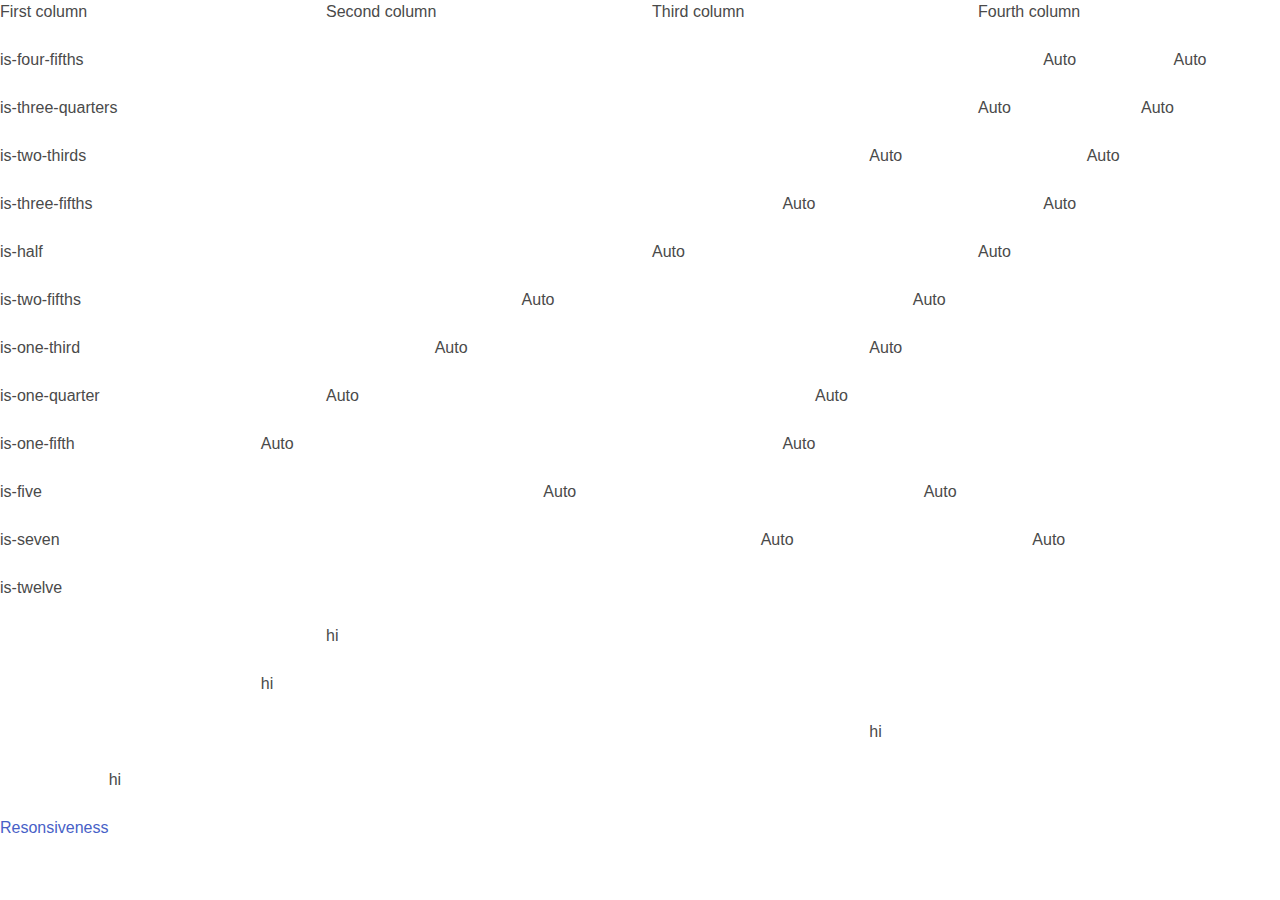
<file: added/index.html>
<!DOCTYPE html>
<html lang="en">
  <head>
    <meta charset="UTF-8" />
    <meta http-equiv="X-UA-Compatible" content="IE=edge" />
    <meta name="viewport" content="width=device-width, initial-scale=1.0" />
    <title>Document</title>
    <link rel="stylesheet" href="./css/hestus.css" />
  </head>
  <body>
    <div class="columns">
      <div class="column">First column</div>
      <div class="column">Second column</div>
      <div class="column">Third column</div>
      <div class="column">Fourth column</div>
    </div>

    <!-- sizes customization -->

    <div class="columns">
      <div class="column is-four-fifths">is-four-fifths</div>
      <div class="column">Auto</div>
      <div class="column">Auto</div>
    </div>

    <div class="columns">
      <div class="column is-three-quarters">is-three-quarters</div>
      <div class="column">Auto</div>
      <div class="column">Auto</div>
    </div>

    <div class="columns">
      <div class="column is-two-thirds">is-two-thirds</div>
      <div class="column">Auto</div>
      <div class="column">Auto</div>
    </div>

    <div class="columns">
      <div class="column is-three-fifths">is-three-fifths</div>
      <div class="column">Auto</div>
      <div class="column">Auto</div>
    </div>

    <div class="columns">
      <div class="column is-half">is-half</div>
      <div class="column">Auto</div>
      <div class="column">Auto</div>
    </div>

    <div class="columns">
      <div class="column is-two-fifths">is-two-fifths</div>
      <div class="column">Auto</div>
      <div class="column">Auto</div>
    </div>

    <div class="columns">
      <div class="column is-one-third">is-one-third</div>
      <div class="column">Auto</div>
      <div class="column">Auto</div>
    </div>

    <div class="columns">
      <div class="column is-one-quarter">is-one-quarter</div>
      <div class="column">Auto</div>
      <div class="column">Auto</div>
    </div>

    <div class="columns">
      <div class="column is-one-fifth">is-one-fifth</div>
      <div class="column">Auto</div>
      <div class="column">Auto</div>
    </div>

    <!-- is-number -->
    <div class="columns">
      <div class="column is-5">is-five</div>
      <div class="column">Auto</div>
      <div class="column">Auto</div>
    </div>

    <div class="columns">
      <div class="column is-7">is-seven</div>
      <div class="column">Auto</div>
      <div class="column">Auto</div>
    </div>

    <div class="columns">
      <div class="column is-12">is-twelve</div>
      <div class="column">Auto</div>
      <div class="column">Auto</div>
    </div>

    <!-- offset -->
    <div class="columns is-mobile">
      <div class="column is-half is-offset-one-quarter">hi</div>
    </div>

    <div class="columns is-mobile">
      <div class="column is-three-fifths is-offset-one-fifth">hi</div>
    </div>

    <div class="columns is-mobile">
      <div class="column is-4 is-offset-8">hi</div>
    </div>

    <div class="columns is-mobile">
      <div class="column is-11 is-offset-1">hi</div>
    </div>

    <a href="responsiveness.html">Resonsiveness</a>

  </body>
</html>
</file>
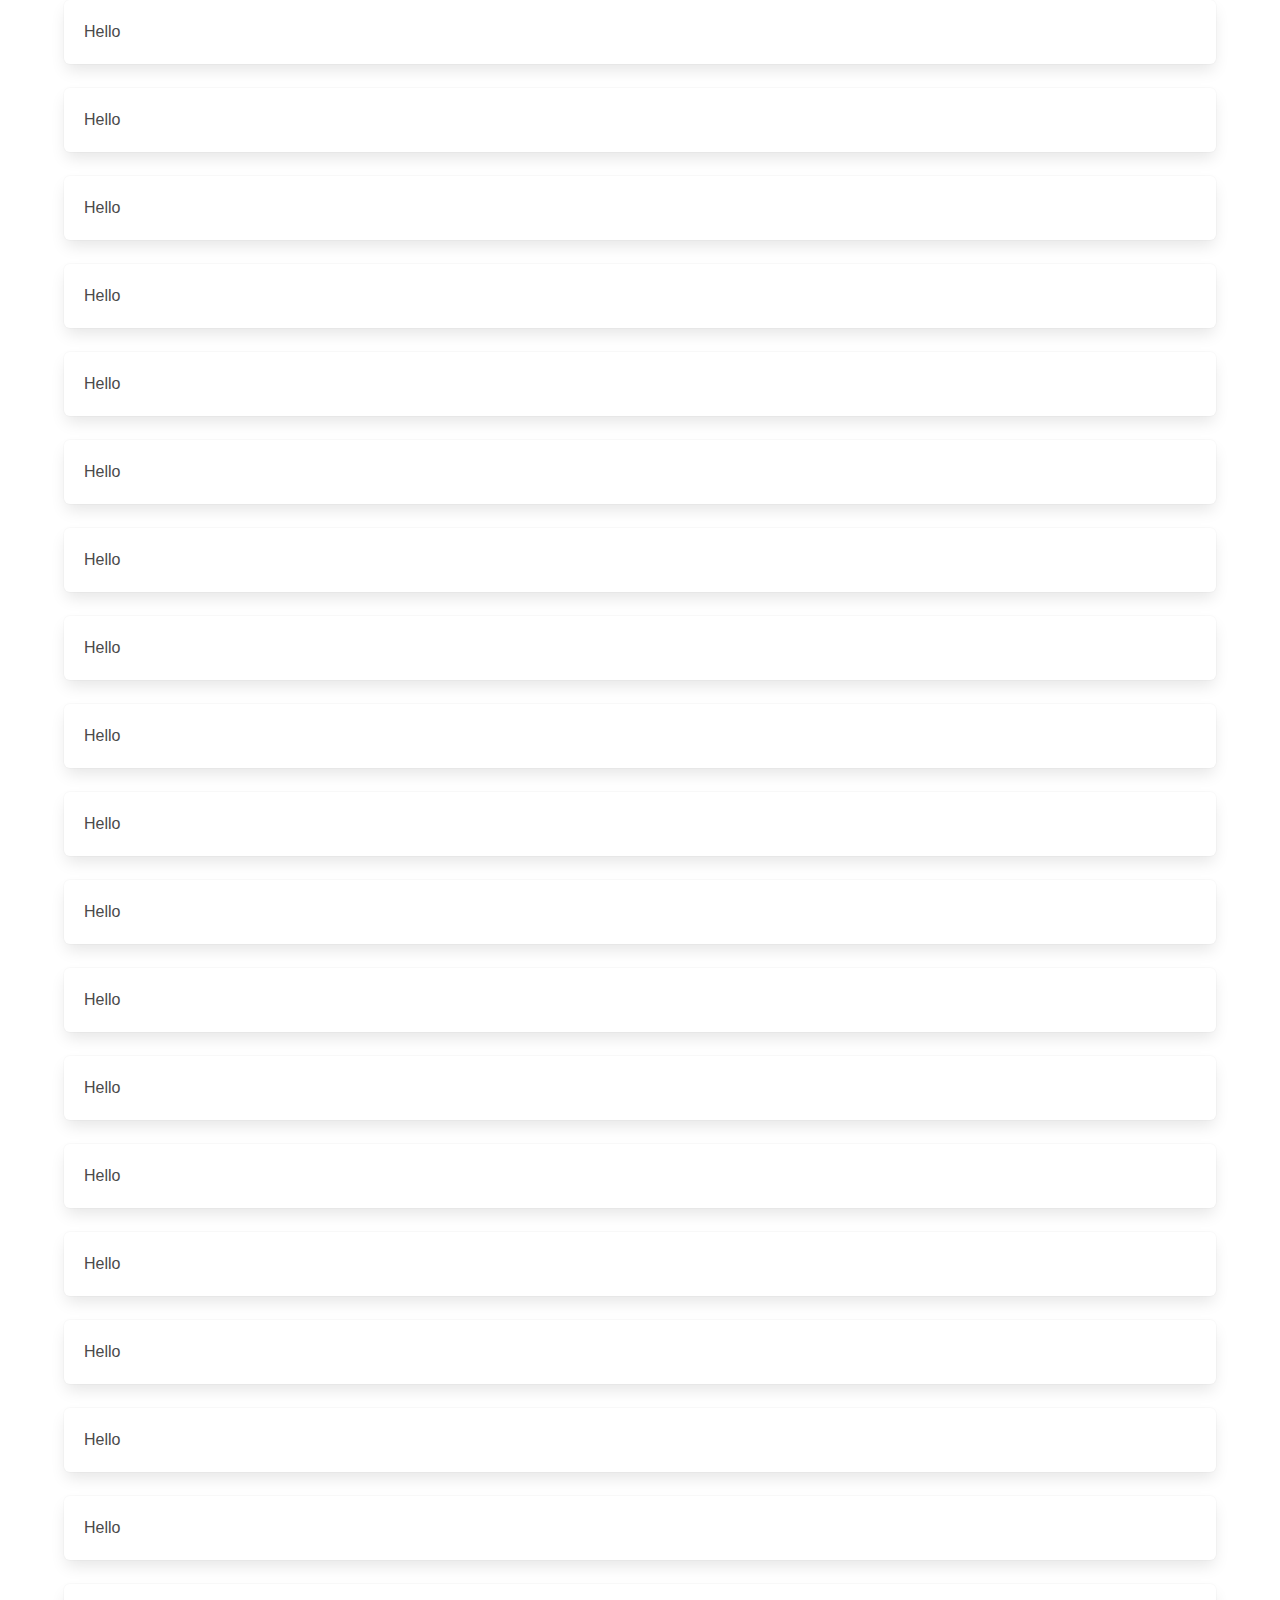
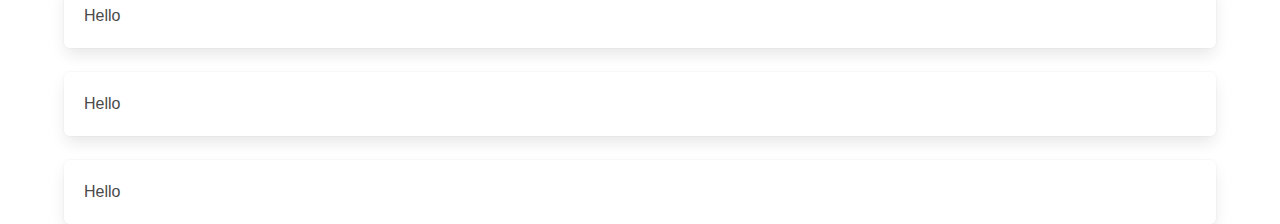
<file: added/animation.html>
<!DOCTYPE html>
<html lang="en">
  <head>
    <meta charset="UTF-8" />
    <meta http-equiv="X-UA-Compatible" content="IE=edge" />
    <meta name="viewport" content="width=device-width, initial-scale=1.0" />
    <title>Document</title>
    <link rel="stylesheet" href="./css/animate.css" />
    <link rel="stylesheet" href="./css/hestus.css" />
  </head>
  <body>
    <div class="container animate_bounce">
        <div class="box">
          <h1 class="animate__animated animate__bounce">Hello</h1>
        </div>
        <div class="box">
          <h1 class="animate__animated animate__flash">Hello</h1>
        </div>
        <div class="box">
          <h1 class="animate__animated animate__rubberBand">Hello</h1>
        </div>
        <div class="box">
          <h1 class="animate__animated animate__pulse">Hello</h1>
        </div>
        <div class="box">
          <h1 class="animate__animated animate__shakeX">Hello</h1>
        </div>
        <div class="box">
          <h1 class="animate__animated animate__headShake">Hello</h1>
        </div>
        <div class="box">
          <h1 class="animate__animated animate__swing">Hello</h1>
        </div>
        <div class="box">
          <h1 class="animate__animated animate__backInDown">Hello</h1>
        </div>
        <div class="box">
          <h1 class="animate__animated animate__backOutDown">Hello</h1>
        </div>
        <div class="box">
          <h1 class="animate__animated animate__bounceInLeft">Hello</h1>
        </div>
        <div class="box">
          <h1 class="animate__animated animate__bounceIn">Hello</h1>
        </div>
        <div class="box">
          <h1 class="animate__animated animate__bounceOutDown">Hello</h1>
        </div>
        <div class="box">
          <h1 class="animate__animated animate__fadeInDownBig">Hello</h1>
        </div>
        <div class="box">
          <h1 class="animate__animated animate__fadeOut">Hello</h1>
        </div>
        <div class="box">
          <h1 class="animate__animated animate__fadeOutDownBig">Hello</h1>
        </div>
        <div class="box">
          <h1 class="animate__animated animate__flip">Hello</h1>
        </div>
        <div class="box">
          <h1 class="animate__animated animate__flipInX">Hello</h1>
        </div>
        <div class="box">
          <h1 class="animate__animated animate__flipOutY">Hello</h1>
        </div>
        <div class="box">
          <h1 class="animate__animated animate__lightSpeedInRight">Hello</h1>
        </div>
        <div class="box">
          <h1 class="animate__animated animate__lightSpeedOutLeft">Hello</h1>
        </div>
        <div class="box">
          <h1 class="animate__animated animate__rotateOut">Hello</h1>
        </div>



    </div>
  </body>
</html>
</file>
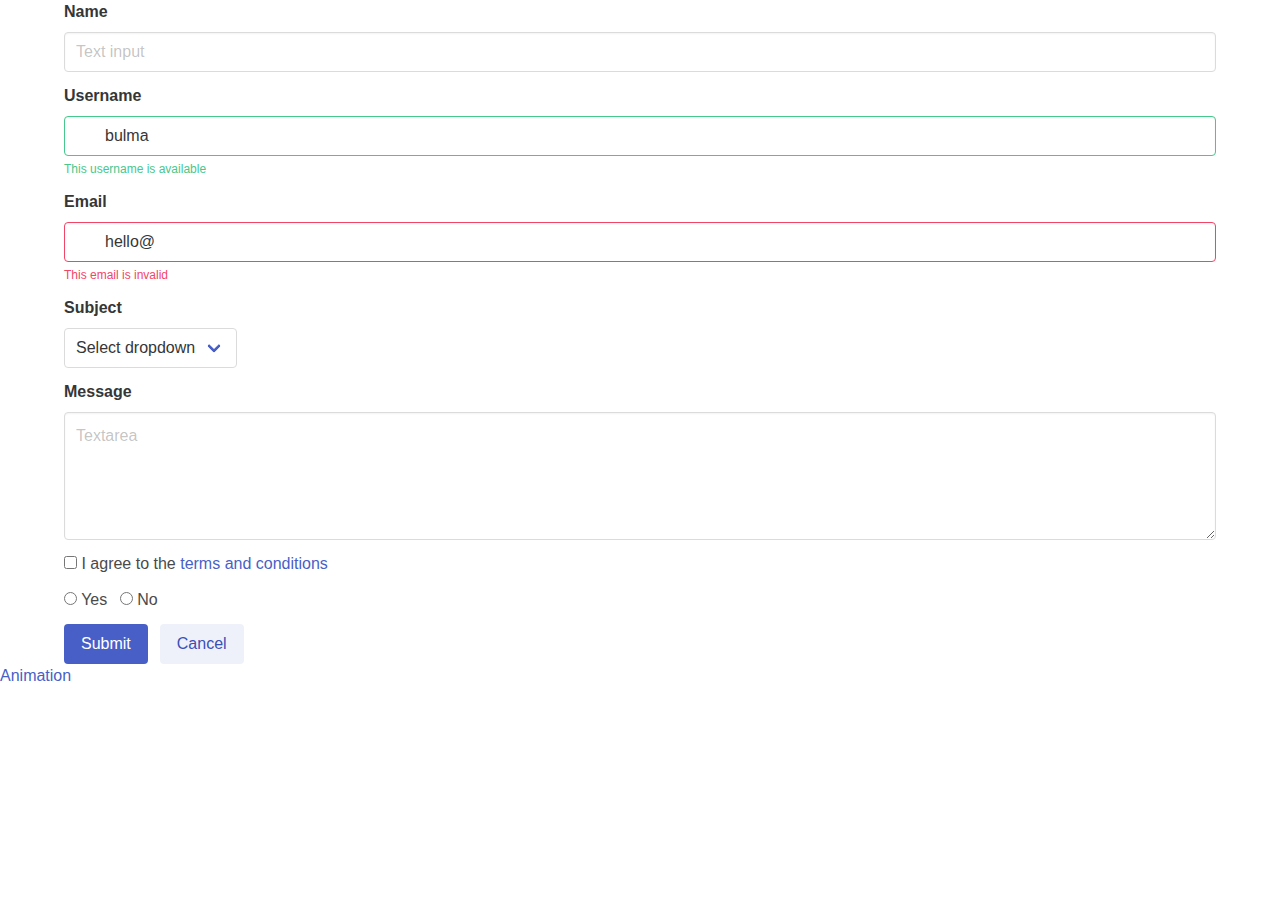
<file: added/forms.html>
<!DOCTYPE html>
<html lang="en">
  <head>
    <meta charset="UTF-8" />
    <meta http-equiv="X-UA-Compatible" content="IE=edge" />
    <meta name="viewport" content="width=device-width, initial-scale=1.0" />
    <title>Document</title>
    <link rel="stylesheet" href="./css/hestus.css" />
  </head>
  <body>
    <div class="container">
      <div class="field">
        <label class="label">Name</label>
        <div class="control">
          <input class="input" type="text" placeholder="Text input" />
        </div>
      </div>

      <div class="field">
        <label class="label">Username</label>
        <div class="control has-icons-left has-icons-right">
          <input
            class="input is-success"
            type="text"
            placeholder="Text input"
            value="bulma"
          />
          <span class="icon is-small is-left">
            <i class="fas fa-user"></i>
          </span>
          <span class="icon is-small is-right">
            <i class="fas fa-check"></i>
          </span>
        </div>
        <p class="help is-success">This username is available</p>
      </div>

      <div class="field">
        <label class="label">Email</label>
        <div class="control has-icons-left has-icons-right">
          <input
            class="input is-danger"
            type="email"
            placeholder="Email input"
            value="hello@"
          />
          <span class="icon is-small is-left">
            <i class="fas fa-envelope"></i>
          </span>
          <span class="icon is-small is-right">
            <i class="fas fa-exclamation-triangle"></i>
          </span>
        </div>
        <p class="help is-danger">This email is invalid</p>
      </div>

      <div class="field">
        <label class="label">Subject</label>
        <div class="control">
          <div class="select">
            <select>
              <option>Select dropdown</option>
              <option>With options</option>
            </select>
          </div>
        </div>
      </div>

      <div class="field">
        <label class="label">Message</label>
        <div class="control">
          <textarea class="textarea" placeholder="Textarea"></textarea>
        </div>
      </div>

      <div class="field">
        <div class="control">
          <label class="checkbox">
            <input type="checkbox" />
            I agree to the <a href="#">terms and conditions</a>
          </label>
        </div>
      </div>

      <div class="field">
        <div class="control">
          <label class="radio">
            <input type="radio" name="question" />
            Yes
          </label>
          <label class="radio">
            <input type="radio" name="question" />
            No
          </label>
        </div>
      </div>

      <div class="field is-grouped">
        <div class="control">
          <button class="button is-link">Submit</button>
        </div>
        <div class="control">
          <button class="button is-link is-light">Cancel</button>
        </div>
      </div>
    </div>

    <a href="animation.html">
      <h1>Animation</h1>
    </a>

  </body>
</html>
</file>
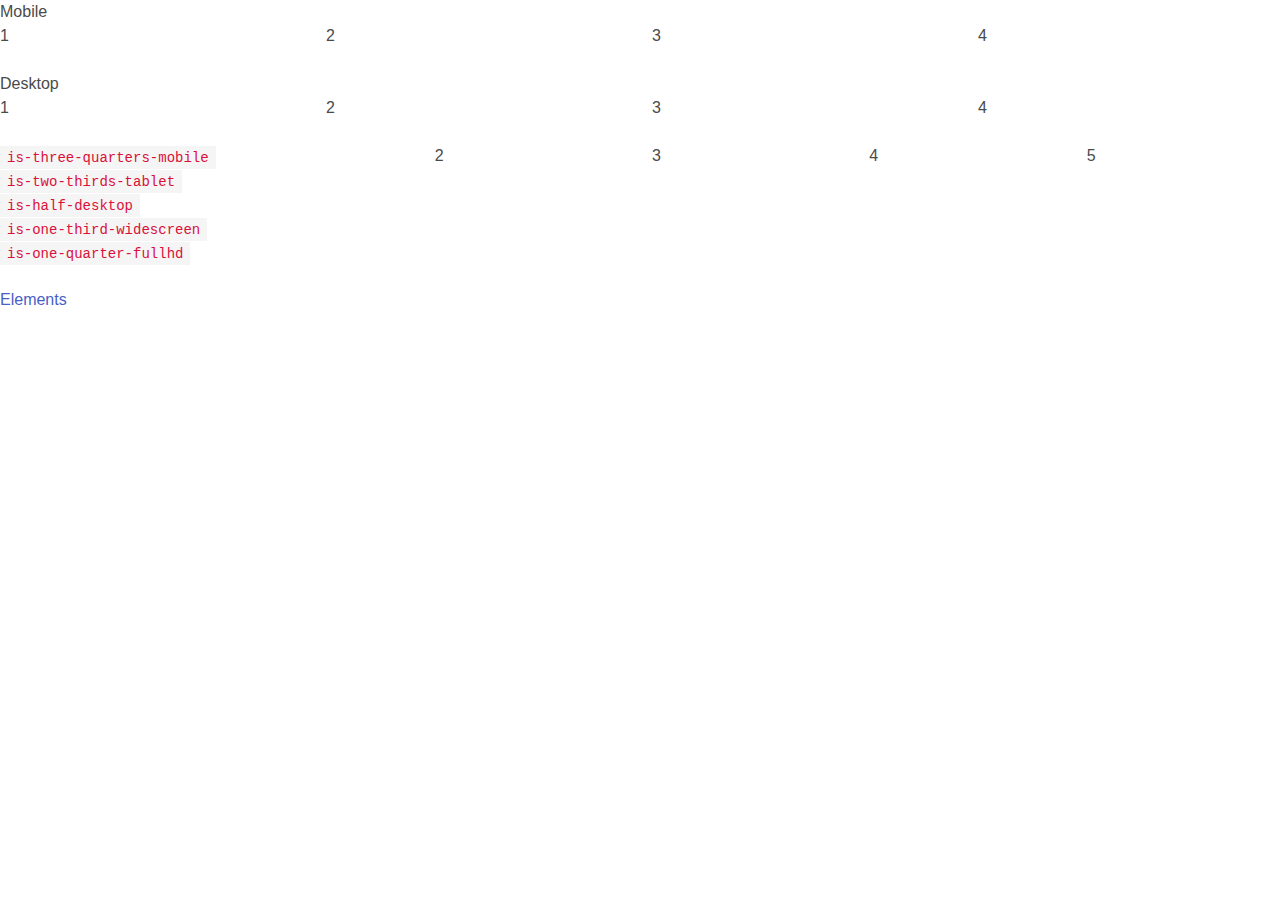
<file: added/responsiveness.html>
<!DOCTYPE html>
<html lang="en">
  <head>
    <meta charset="UTF-8" />
    <meta http-equiv="X-UA-Compatible" content="IE=edge" />
    <meta name="viewport" content="width=device-width, initial-scale=1.0" />
    <title>Document</title>
    <link rel="stylesheet" href="./css/hestus.css" />
  </head>
  <body>
    <!-- mobile -->
    <h1>Mobile</h1>
    <div class="columns is-mobile">
      <div class="column">1</div>
      <div class="column">2</div>
      <div class="column">3</div>
      <div class="column">4</div>
    </div>
    
    <!-- Desktop -->
    <h1>Desktop</h1>
    <div class="columns is-desktop">
      <div class="column">1</div>
      <div class="column">2</div>
      <div class="column">3</div>
      <div class="column">4</div>
    </div>

    <!-- resize -->
    <div class="columns is-mobile">
      <div
        class="column is-three-quarters-mobile is-two-thirds-tablet is-half-desktop is-one-third-widescreen is-one-quarter-fullhd"
      >
        <code>is-three-quarters-mobile</code><br />
        <code>is-two-thirds-tablet</code><br />
        <code>is-half-desktop</code><br />
        <code>is-one-third-widescreen</code><br />
        <code>is-one-quarter-fullhd</code>
      </div>
      <div class="column">2</div>
      <div class="column">3</div>
      <div class="column">4</div>
      <div class="column">5</div>
    </div>

    <a href="elements.html">
      <h1>Elements</h1>
    </a>
  </body>
</html>
</file>
<file: added/css/hestus.css>
/* Hestus Utilities */
.button, .input, .textarea, .select select, .file-cta,
.file-name, .pagination-previous,
.pagination-next,
.pagination-link,
.pagination-ellipsis {
  -moz-appearance: none;
  -webkit-appearance: none;
  align-items: center;
  border: 1px solid transparent;
  border-radius: 4px;
  box-shadow: none;
  display: inline-flex;
  font-size: 1rem;
  height: 2.5em;
  justify-content: flex-start;
  line-height: 1.5;
  padding-bottom: calc(0.5em - 1px);
  padding-left: calc(0.75em - 1px);
  padding-right: calc(0.75em - 1px);
  padding-top: calc(0.5em - 1px);
  position: relative;
  vertical-align: top;
}

.button:focus, .input:focus, .textarea:focus, .select select:focus, .file-cta:focus,
.file-name:focus, .pagination-previous:focus,
.pagination-next:focus,
.pagination-link:focus,
.pagination-ellipsis:focus, .is-focused.button, .is-focused.input, .is-focused.textarea, .select select.is-focused, .is-focused.file-cta,
.is-focused.file-name, .is-focused.pagination-previous,
.is-focused.pagination-next,
.is-focused.pagination-link,
.is-focused.pagination-ellipsis, .button:active, .input:active, .textarea:active, .select select:active, .file-cta:active,
.file-name:active, .pagination-previous:active,
.pagination-next:active,
.pagination-link:active,
.pagination-ellipsis:active, .is-active.button, .is-active.input, .is-active.textarea, .select select.is-active, .is-active.file-cta,
.is-active.file-name, .is-active.pagination-previous,
.is-active.pagination-next,
.is-active.pagination-link,
.is-active.pagination-ellipsis {
  outline: none;
}

.button[disabled], .input[disabled], .textarea[disabled], .select select[disabled], .file-cta[disabled],
.file-name[disabled], .pagination-previous[disabled],
.pagination-next[disabled],
.pagination-link[disabled],
.pagination-ellipsis[disabled],
fieldset[disabled] .button,
fieldset[disabled] .input,
fieldset[disabled] .textarea,
fieldset[disabled] .select select,
.select fieldset[disabled] select,
fieldset[disabled] .file-cta,
fieldset[disabled] .file-name,
fieldset[disabled] .pagination-previous,
fieldset[disabled] .pagination-next,
fieldset[disabled] .pagination-link,
fieldset[disabled] .pagination-ellipsis {
  cursor: not-allowed;
}

.button, .file, .breadcrumb, .pagination-previous,
.pagination-next,
.pagination-link,
.pagination-ellipsis, .tabs, .is-unselectable {
  -webkit-touch-callout: none;
  -webkit-user-select: none;
  -moz-user-select: none;
  -ms-user-select: none;
  user-select: none;
}

.select:not(.is-multiple):not(.is-loading)::after, .navbar-link:not(.is-arrowless)::after {
  border: 3px solid transparent;
  border-radius: 2px;
  border-right: 0;
  border-top: 0;
  content: " ";
  display: block;
  height: 0.625em;
  margin-top: -0.4375em;
  pointer-events: none;
  position: absolute;
  top: 50%;
  transform: rotate(-45deg);
  transform-origin: center;
  width: 0.625em;
}

.box:not(:last-child), .content:not(:last-child), .notification:not(:last-child), .progress:not(:last-child), .table:not(:last-child), .table-container:not(:last-child), .title:not(:last-child),
.subtitle:not(:last-child), .block:not(:last-child), .breadcrumb:not(:last-child), .level:not(:last-child), .message:not(:last-child), .pagination:not(:last-child), .tabs:not(:last-child) {
  margin-bottom: 1.5rem;
}

.delete, .modal-close {
  -webkit-touch-callout: none;
  -webkit-user-select: none;
  -moz-user-select: none;
  -ms-user-select: none;
  user-select: none;
  -moz-appearance: none;
  -webkit-appearance: none;
  background-color: rgba(10, 10, 10, 0.2);
  border: none;
  border-radius: 9999px;
  cursor: pointer;
  pointer-events: auto;
  display: inline-block;
  flex-grow: 0;
  flex-shrink: 0;
  font-size: 0;
  height: 20px;
  max-height: 20px;
  max-width: 20px;
  min-height: 20px;
  min-width: 20px;
  outline: none;
  position: relative;
  vertical-align: top;
  width: 20px;
}

.delete::before, .modal-close::before, .delete::after, .modal-close::after {
  background-color: white;
  content: "";
  display: block;
  left: 50%;
  position: absolute;
  top: 50%;
  transform: translateX(-50%) translateY(-50%) rotate(45deg);
  transform-origin: center center;
}

.delete::before, .modal-close::before {
  height: 2px;
  width: 50%;
}

.delete::after, .modal-close::after {
  height: 50%;
  width: 2px;
}

.delete:hover, .modal-close:hover, .delete:focus, .modal-close:focus {
  background-color: rgba(10, 10, 10, 0.3);
}

.delete:active, .modal-close:active {
  background-color: rgba(10, 10, 10, 0.4);
}

.is-small.delete, .is-small.modal-close {
  height: 16px;
  max-height: 16px;
  max-width: 16px;
  min-height: 16px;
  min-width: 16px;
  width: 16px;
}

.is-medium.delete, .is-medium.modal-close {
  height: 24px;
  max-height: 24px;
  max-width: 24px;
  min-height: 24px;
  min-width: 24px;
  width: 24px;
}

.is-large.delete, .is-large.modal-close {
  height: 32px;
  max-height: 32px;
  max-width: 32px;
  min-height: 32px;
  min-width: 32px;
  width: 32px;
}

.button.is-loading::after, .loader, .select.is-loading::after, .control.is-loading::after {
  -webkit-animation: spinAround 500ms infinite linear;
          animation: spinAround 500ms infinite linear;
  border: 2px solid #dbdbdb;
  border-radius: 9999px;
  border-right-color: transparent;
  border-top-color: transparent;
  content: "";
  display: block;
  height: 1em;
  position: relative;
  width: 1em;
}

.image.is-square img,
.image.is-square .has-ratio, .image.is-1by1 img,
.image.is-1by1 .has-ratio, .image.is-5by4 img,
.image.is-5by4 .has-ratio, .image.is-4by3 img,
.image.is-4by3 .has-ratio, .image.is-3by2 img,
.image.is-3by2 .has-ratio, .image.is-5by3 img,
.image.is-5by3 .has-ratio, .image.is-16by9 img,
.image.is-16by9 .has-ratio, .image.is-2by1 img,
.image.is-2by1 .has-ratio, .image.is-3by1 img,
.image.is-3by1 .has-ratio, .image.is-4by5 img,
.image.is-4by5 .has-ratio, .image.is-3by4 img,
.image.is-3by4 .has-ratio, .image.is-2by3 img,
.image.is-2by3 .has-ratio, .image.is-3by5 img,
.image.is-3by5 .has-ratio, .image.is-9by16 img,
.image.is-9by16 .has-ratio, .image.is-1by2 img,
.image.is-1by2 .has-ratio, .image.is-1by3 img,
.image.is-1by3 .has-ratio, .modal, .modal-background, .is-overlay, .hero-video {
  bottom: 0;
  left: 0;
  position: absolute;
  right: 0;
  top: 0;
}

.navbar-burger {
  -moz-appearance: none;
  -webkit-appearance: none;
  appearance: none;
  background: none;
  border: none;
  color: currentColor;
  font-family: inherit;
  font-size: 1em;
  margin: 0;
  padding: 0;
}

/* Bulma Base */
/*! minireset.css v0.0.6 | MIT License | github.com/jgthms/minireset.css */
html,
body,
p,
ol,
ul,
li,
dl,
dt,
dd,
blockquote,
figure,
fieldset,
legend,
textarea,
pre,
iframe,
hr,
h1,
h2,
h3,
h4,
h5,
h6 {
  margin: 0;
  padding: 0;
}

h1,
h2,
h3,
h4,
h5,
h6 {
  font-size: 100%;
  font-weight: normal;
}

ul {
  list-style: none;
}

button,
input,
select,
textarea {
  margin: 0;
}

html {
  box-sizing: border-box;
}

*, *::before, *::after {
  box-sizing: inherit;
}

img,
video {
  height: auto;
  max-width: 100%;
}

iframe {
  border: 0;
}

table {
  border-collapse: collapse;
  border-spacing: 0;
}

td,
th {
  padding: 0;
}

td:not([align]),
th:not([align]) {
  text-align: inherit;
}

html {
  background-color: white;
  font-size: 16px;
  -moz-osx-font-smoothing: grayscale;
  -webkit-font-smoothing: antialiased;
  min-width: 300px;
  overflow-x: hidden;
  overflow-y: scroll;
  text-rendering: optimizeLegibility;
  -webkit-text-size-adjust: 100%;
     -moz-text-size-adjust: 100%;
      -ms-text-size-adjust: 100%;
          text-size-adjust: 100%;
}

article,
aside,
figure,
footer,
header,
hgroup,
section {
  display: block;
}

body,
button,
input,
optgroup,
select,
textarea {
  font-family: BlinkMacSystemFont, -apple-system, "Segoe UI", "Roboto", "Oxygen", "Ubuntu", "Cantarell", "Fira Sans", "Droid Sans", "Helvetica Neue", "Helvetica", "Arial", sans-serif;
}

code,
pre {
  -moz-osx-font-smoothing: auto;
  -webkit-font-smoothing: auto;
  font-family: monospace;
}

body {
  color: #4a4a4a;
  font-size: 1em;
  font-weight: 400;
  line-height: 1.5;
}

a {
  color: #485fc7;
  cursor: pointer;
  text-decoration: none;
}

a strong {
  color: currentColor;
}

a:hover {
  color: #363636;
}

code {
  background-color: whitesmoke;
  color: #da1039;
  font-size: 0.875em;
  font-weight: normal;
  padding: 0.25em 0.5em 0.25em;
}

hr {
  background-color: whitesmoke;
  border: none;
  display: block;
  height: 2px;
  margin: 1.5rem 0;
}

img {
  height: auto;
  max-width: 100%;
}

input[type="checkbox"],
input[type="radio"] {
  vertical-align: baseline;
}

small {
  font-size: 0.875em;
}

span {
  font-style: inherit;
  font-weight: inherit;
}

strong {
  color: #363636;
  font-weight: 700;
}

fieldset {
  border: none;
}

pre {
  -webkit-overflow-scrolling: touch;
  background-color: whitesmoke;
  color: #4a4a4a;
  font-size: 0.875em;
  overflow-x: auto;
  padding: 1.25rem 1.5rem;
  white-space: pre;
  word-wrap: normal;
}

pre code {
  background-color: transparent;
  color: currentColor;
  font-size: 1em;
  padding: 0;
}

table td,
table th {
  vertical-align: top;
}

table td:not([align]),
table th:not([align]) {
  text-align: inherit;
}

table th {
  color: #363636;
}

@-webkit-keyframes spinAround {
  from {
    transform: rotate(0deg);
  }
  to {
    transform: rotate(359deg);
  }
}

@keyframes spinAround {
  from {
    transform: rotate(0deg);
  }
  to {
    transform: rotate(359deg);
  }
}

/* Bulma Elements */
.box {
  background-color: white;
  border-radius: 6px;
  box-shadow: 0 0.5em 1em -0.125em rgba(10, 10, 10, 0.1), 0 0px 0 1px rgba(10, 10, 10, 0.02);
  color: #4a4a4a;
  display: block;
  padding: 1.25rem;
}

a.box:hover, a.box:focus {
  box-shadow: 0 0.5em 1em -0.125em rgba(10, 10, 10, 0.1), 0 0 0 1px #485fc7;
}

a.box:active {
  box-shadow: inset 0 1px 2px rgba(10, 10, 10, 0.2), 0 0 0 1px #485fc7;
}

.button {
  background-color: white;
  border-color: #dbdbdb;
  border-width: 1px;
  color: #363636;
  cursor: pointer;
  justify-content: center;
  padding-bottom: calc(0.5em - 1px);
  padding-left: 1em;
  padding-right: 1em;
  padding-top: calc(0.5em - 1px);
  text-align: center;
  white-space: nowrap;
}

.button strong {
  color: inherit;
}

.button .icon, .button .icon.is-small, .button .icon.is-medium, .button .icon.is-large {
  height: 1.5em;
  width: 1.5em;
}

.button .icon:first-child:not(:last-child) {
  margin-left: calc(-0.5em - 1px);
  margin-right: 0.25em;
}

.button .icon:last-child:not(:first-child) {
  margin-left: 0.25em;
  margin-right: calc(-0.5em - 1px);
}

.button .icon:first-child:last-child {
  margin-left: calc(-0.5em - 1px);
  margin-right: calc(-0.5em - 1px);
}

.button:hover, .button.is-hovered {
  border-color: #b5b5b5;
  color: #363636;
}

.button:focus, .button.is-focused {
  border-color: #485fc7;
  color: #363636;
}

.button:focus:not(:active), .button.is-focused:not(:active) {
  box-shadow: 0 0 0 0.125em rgba(72, 95, 199, 0.25);
}

.button:active, .button.is-active {
  border-color: #4a4a4a;
  color: #363636;
}

.button.is-text {
  background-color: transparent;
  border-color: transparent;
  color: #4a4a4a;
  text-decoration: underline;
}

.button.is-text:hover, .button.is-text.is-hovered, .button.is-text:focus, .button.is-text.is-focused {
  background-color: whitesmoke;
  color: #363636;
}

.button.is-text:active, .button.is-text.is-active {
  background-color: #e8e8e8;
  color: #363636;
}

.button.is-text[disabled],
fieldset[disabled] .button.is-text {
  background-color: transparent;
  border-color: transparent;
  box-shadow: none;
}

.button.is-ghost {
  background: none;
  border-color: transparent;
  color: #485fc7;
  text-decoration: none;
}

.button.is-ghost:hover, .button.is-ghost.is-hovered {
  color: #485fc7;
  text-decoration: underline;
}

.button.is-white {
  background-color: white;
  border-color: transparent;
  color: #0a0a0a;
}

.button.is-white:hover, .button.is-white.is-hovered {
  background-color: #f9f9f9;
  border-color: transparent;
  color: #0a0a0a;
}

.button.is-white:focus, .button.is-white.is-focused {
  border-color: transparent;
  color: #0a0a0a;
}

.button.is-white:focus:not(:active), .button.is-white.is-focused:not(:active) {
  box-shadow: 0 0 0 0.125em rgba(255, 255, 255, 0.25);
}

.button.is-white:active, .button.is-white.is-active {
  background-color: #f2f2f2;
  border-color: transparent;
  color: #0a0a0a;
}

.button.is-white[disabled],
fieldset[disabled] .button.is-white {
  background-color: white;
  border-color: transparent;
  box-shadow: none;
}

.button.is-white.is-inverted {
  background-color: #0a0a0a;
  color: white;
}

.button.is-white.is-inverted:hover, .button.is-white.is-inverted.is-hovered {
  background-color: black;
}

.button.is-white.is-inverted[disabled],
fieldset[disabled] .button.is-white.is-inverted {
  background-color: #0a0a0a;
  border-color: transparent;
  box-shadow: none;
  color: white;
}

.button.is-white.is-loading::after {
  border-color: transparent transparent #0a0a0a #0a0a0a !important;
}

.button.is-white.is-outlined {
  background-color: transparent;
  border-color: white;
  color: white;
}

.button.is-white.is-outlined:hover, .button.is-white.is-outlined.is-hovered, .button.is-white.is-outlined:focus, .button.is-white.is-outlined.is-focused {
  background-color: white;
  border-color: white;
  color: #0a0a0a;
}

.button.is-white.is-outlined.is-loading::after {
  border-color: transparent transparent white white !important;
}

.button.is-white.is-outlined.is-loading:hover::after, .button.is-white.is-outlined.is-loading.is-hovered::after, .button.is-white.is-outlined.is-loading:focus::after, .button.is-white.is-outlined.is-loading.is-focused::after {
  border-color: transparent transparent #0a0a0a #0a0a0a !important;
}

.button.is-white.is-outlined[disabled],
fieldset[disabled] .button.is-white.is-outlined {
  background-color: transparent;
  border-color: white;
  box-shadow: none;
  color: white;
}

.button.is-white.is-inverted.is-outlined {
  background-color: transparent;
  border-color: #0a0a0a;
  color: #0a0a0a;
}

.button.is-white.is-inverted.is-outlined:hover, .button.is-white.is-inverted.is-outlined.is-hovered, .button.is-white.is-inverted.is-outlined:focus, .button.is-white.is-inverted.is-outlined.is-focused {
  background-color: #0a0a0a;
  color: white;
}

.button.is-white.is-inverted.is-outlined.is-loading:hover::after, .button.is-white.is-inverted.is-outlined.is-loading.is-hovered::after, .button.is-white.is-inverted.is-outlined.is-loading:focus::after, .button.is-white.is-inverted.is-outlined.is-loading.is-focused::after {
  border-color: transparent transparent white white !important;
}

.button.is-white.is-inverted.is-outlined[disabled],
fieldset[disabled] .button.is-white.is-inverted.is-outlined {
  background-color: transparent;
  border-color: #0a0a0a;
  box-shadow: none;
  color: #0a0a0a;
}

.button.is-black {
  background-color: #0a0a0a;
  border-color: transparent;
  color: white;
}

.button.is-black:hover, .button.is-black.is-hovered {
  background-color: #040404;
  border-color: transparent;
  color: white;
}

.button.is-black:focus, .button.is-black.is-focused {
  border-color: transparent;
  color: white;
}

.button.is-black:focus:not(:active), .button.is-black.is-focused:not(:active) {
  box-shadow: 0 0 0 0.125em rgba(10, 10, 10, 0.25);
}

.button.is-black:active, .button.is-black.is-active {
  background-color: black;
  border-color: transparent;
  color: white;
}

.button.is-black[disabled],
fieldset[disabled] .button.is-black {
  background-color: #0a0a0a;
  border-color: transparent;
  box-shadow: none;
}

.button.is-black.is-inverted {
  background-color: white;
  color: #0a0a0a;
}

.button.is-black.is-inverted:hover, .button.is-black.is-inverted.is-hovered {
  background-color: #f2f2f2;
}

.button.is-black.is-inverted[disabled],
fieldset[disabled] .button.is-black.is-inverted {
  background-color: white;
  border-color: transparent;
  box-shadow: none;
  color: #0a0a0a;
}

.button.is-black.is-loading::after {
  border-color: transparent transparent white white !important;
}

.button.is-black.is-outlined {
  background-color: transparent;
  border-color: #0a0a0a;
  color: #0a0a0a;
}

.button.is-black.is-outlined:hover, .button.is-black.is-outlined.is-hovered, .button.is-black.is-outlined:focus, .button.is-black.is-outlined.is-focused {
  background-color: #0a0a0a;
  border-color: #0a0a0a;
  color: white;
}

.button.is-black.is-outlined.is-loading::after {
  border-color: transparent transparent #0a0a0a #0a0a0a !important;
}

.button.is-black.is-outlined.is-loading:hover::after, .button.is-black.is-outlined.is-loading.is-hovered::after, .button.is-black.is-outlined.is-loading:focus::after, .button.is-black.is-outlined.is-loading.is-focused::after {
  border-color: transparent transparent white white !important;
}

.button.is-black.is-outlined[disabled],
fieldset[disabled] .button.is-black.is-outlined {
  background-color: transparent;
  border-color: #0a0a0a;
  box-shadow: none;
  color: #0a0a0a;
}

.button.is-black.is-inverted.is-outlined {
  background-color: transparent;
  border-color: white;
  color: white;
}

.button.is-black.is-inverted.is-outlined:hover, .button.is-black.is-inverted.is-outlined.is-hovered, .button.is-black.is-inverted.is-outlined:focus, .button.is-black.is-inverted.is-outlined.is-focused {
  background-color: white;
  color: #0a0a0a;
}

.button.is-black.is-inverted.is-outlined.is-loading:hover::after, .button.is-black.is-inverted.is-outlined.is-loading.is-hovered::after, .button.is-black.is-inverted.is-outlined.is-loading:focus::after, .button.is-black.is-inverted.is-outlined.is-loading.is-focused::after {
  border-color: transparent transparent #0a0a0a #0a0a0a !important;
}

.button.is-black.is-inverted.is-outlined[disabled],
fieldset[disabled] .button.is-black.is-inverted.is-outlined {
  background-color: transparent;
  border-color: white;
  box-shadow: none;
  color: white;
}

.button.is-light {
  background-color: whitesmoke;
  border-color: transparent;
  color: rgba(0, 0, 0, 0.7);
}

.button.is-light:hover, .button.is-light.is-hovered {
  background-color: #eeeeee;
  border-color: transparent;
  color: rgba(0, 0, 0, 0.7);
}

.button.is-light:focus, .button.is-light.is-focused {
  border-color: transparent;
  color: rgba(0, 0, 0, 0.7);
}

.button.is-light:focus:not(:active), .button.is-light.is-focused:not(:active) {
  box-shadow: 0 0 0 0.125em rgba(245, 245, 245, 0.25);
}

.button.is-light:active, .button.is-light.is-active {
  background-color: #e8e8e8;
  border-color: transparent;
  color: rgba(0, 0, 0, 0.7);
}

.button.is-light[disabled],
fieldset[disabled] .button.is-light {
  background-color: whitesmoke;
  border-color: transparent;
  box-shadow: none;
}

.button.is-light.is-inverted {
  background-color: rgba(0, 0, 0, 0.7);
  color: whitesmoke;
}

.button.is-light.is-inverted:hover, .button.is-light.is-inverted.is-hovered {
  background-color: rgba(0, 0, 0, 0.7);
}

.button.is-light.is-inverted[disabled],
fieldset[disabled] .button.is-light.is-inverted {
  background-color: rgba(0, 0, 0, 0.7);
  border-color: transparent;
  box-shadow: none;
  color: whitesmoke;
}

.button.is-light.is-loading::after {
  border-color: transparent transparent rgba(0, 0, 0, 0.7) rgba(0, 0, 0, 0.7) !important;
}

.button.is-light.is-outlined {
  background-color: transparent;
  border-color: whitesmoke;
  color: whitesmoke;
}

.button.is-light.is-outlined:hover, .button.is-light.is-outlined.is-hovered, .button.is-light.is-outlined:focus, .button.is-light.is-outlined.is-focused {
  background-color: whitesmoke;
  border-color: whitesmoke;
  color: rgba(0, 0, 0, 0.7);
}

.button.is-light.is-outlined.is-loading::after {
  border-color: transparent transparent whitesmoke whitesmoke !important;
}

.button.is-light.is-outlined.is-loading:hover::after, .button.is-light.is-outlined.is-loading.is-hovered::after, .button.is-light.is-outlined.is-loading:focus::after, .button.is-light.is-outlined.is-loading.is-focused::after {
  border-color: transparent transparent rgba(0, 0, 0, 0.7) rgba(0, 0, 0, 0.7) !important;
}

.button.is-light.is-outlined[disabled],
fieldset[disabled] .button.is-light.is-outlined {
  background-color: transparent;
  border-color: whitesmoke;
  box-shadow: none;
  color: whitesmoke;
}

.button.is-light.is-inverted.is-outlined {
  background-color: transparent;
  border-color: rgba(0, 0, 0, 0.7);
  color: rgba(0, 0, 0, 0.7);
}

.button.is-light.is-inverted.is-outlined:hover, .button.is-light.is-inverted.is-outlined.is-hovered, .button.is-light.is-inverted.is-outlined:focus, .button.is-light.is-inverted.is-outlined.is-focused {
  background-color: rgba(0, 0, 0, 0.7);
  color: whitesmoke;
}

.button.is-light.is-inverted.is-outlined.is-loading:hover::after, .button.is-light.is-inverted.is-outlined.is-loading.is-hovered::after, .button.is-light.is-inverted.is-outlined.is-loading:focus::after, .button.is-light.is-inverted.is-outlined.is-loading.is-focused::after {
  border-color: transparent transparent whitesmoke whitesmoke !important;
}

.button.is-light.is-inverted.is-outlined[disabled],
fieldset[disabled] .button.is-light.is-inverted.is-outlined {
  background-color: transparent;
  border-color: rgba(0, 0, 0, 0.7);
  box-shadow: none;
  color: rgba(0, 0, 0, 0.7);
}

.button.is-dark {
  background-color: #363636;
  border-color: transparent;
  color: #fff;
}

.button.is-dark:hover, .button.is-dark.is-hovered {
  background-color: #2f2f2f;
  border-color: transparent;
  color: #fff;
}

.button.is-dark:focus, .button.is-dark.is-focused {
  border-color: transparent;
  color: #fff;
}

.button.is-dark:focus:not(:active), .button.is-dark.is-focused:not(:active) {
  box-shadow: 0 0 0 0.125em rgba(54, 54, 54, 0.25);
}

.button.is-dark:active, .button.is-dark.is-active {
  background-color: #292929;
  border-color: transparent;
  color: #fff;
}

.button.is-dark[disabled],
fieldset[disabled] .button.is-dark {
  background-color: #363636;
  border-color: transparent;
  box-shadow: none;
}

.button.is-dark.is-inverted {
  background-color: #fff;
  color: #363636;
}

.button.is-dark.is-inverted:hover, .button.is-dark.is-inverted.is-hovered {
  background-color: #f2f2f2;
}

.button.is-dark.is-inverted[disabled],
fieldset[disabled] .button.is-dark.is-inverted {
  background-color: #fff;
  border-color: transparent;
  box-shadow: none;
  color: #363636;
}

.button.is-dark.is-loading::after {
  border-color: transparent transparent #fff #fff !important;
}

.button.is-dark.is-outlined {
  background-color: transparent;
  border-color: #363636;
  color: #363636;
}

.button.is-dark.is-outlined:hover, .button.is-dark.is-outlined.is-hovered, .button.is-dark.is-outlined:focus, .button.is-dark.is-outlined.is-focused {
  background-color: #363636;
  border-color: #363636;
  color: #fff;
}

.button.is-dark.is-outlined.is-loading::after {
  border-color: transparent transparent #363636 #363636 !important;
}

.button.is-dark.is-outlined.is-loading:hover::after, .button.is-dark.is-outlined.is-loading.is-hovered::after, .button.is-dark.is-outlined.is-loading:focus::after, .button.is-dark.is-outlined.is-loading.is-focused::after {
  border-color: transparent transparent #fff #fff !important;
}

.button.is-dark.is-outlined[disabled],
fieldset[disabled] .button.is-dark.is-outlined {
  background-color: transparent;
  border-color: #363636;
  box-shadow: none;
  color: #363636;
}

.button.is-dark.is-inverted.is-outlined {
  background-color: transparent;
  border-color: #fff;
  color: #fff;
}

.button.is-dark.is-inverted.is-outlined:hover, .button.is-dark.is-inverted.is-outlined.is-hovered, .button.is-dark.is-inverted.is-outlined:focus, .button.is-dark.is-inverted.is-outlined.is-focused {
  background-color: #fff;
  color: #363636;
}

.button.is-dark.is-inverted.is-outlined.is-loading:hover::after, .button.is-dark.is-inverted.is-outlined.is-loading.is-hovered::after, .button.is-dark.is-inverted.is-outlined.is-loading:focus::after, .button.is-dark.is-inverted.is-outlined.is-loading.is-focused::after {
  border-color: transparent transparent #363636 #363636 !important;
}

.button.is-dark.is-inverted.is-outlined[disabled],
fieldset[disabled] .button.is-dark.is-inverted.is-outlined {
  background-color: transparent;
  border-color: #fff;
  box-shadow: none;
  color: #fff;
}

.button.is-primary {
  background-color: #00d1b2;
  border-color: transparent;
  color: #fff;
}

.button.is-primary:hover, .button.is-primary.is-hovered {
  background-color: #00c4a7;
  border-color: transparent;
  color: #fff;
}

.button.is-primary:focus, .button.is-primary.is-focused {
  border-color: transparent;
  color: #fff;
}

.button.is-primary:focus:not(:active), .button.is-primary.is-focused:not(:active) {
  box-shadow: 0 0 0 0.125em rgba(0, 209, 178, 0.25);
}

.button.is-primary:active, .button.is-primary.is-active {
  background-color: #00b89c;
  border-color: transparent;
  color: #fff;
}

.button.is-primary[disabled],
fieldset[disabled] .button.is-primary {
  background-color: #00d1b2;
  border-color: transparent;
  box-shadow: none;
}

.button.is-primary.is-inverted {
  background-color: #fff;
  color: #00d1b2;
}

.button.is-primary.is-inverted:hover, .button.is-primary.is-inverted.is-hovered {
  background-color: #f2f2f2;
}

.button.is-primary.is-inverted[disabled],
fieldset[disabled] .button.is-primary.is-inverted {
  background-color: #fff;
  border-color: transparent;
  box-shadow: none;
  color: #00d1b2;
}

.button.is-primary.is-loading::after {
  border-color: transparent transparent #fff #fff !important;
}

.button.is-primary.is-outlined {
  background-color: transparent;
  border-color: #00d1b2;
  color: #00d1b2;
}

.button.is-primary.is-outlined:hover, .button.is-primary.is-outlined.is-hovered, .button.is-primary.is-outlined:focus, .button.is-primary.is-outlined.is-focused {
  background-color: #00d1b2;
  border-color: #00d1b2;
  color: #fff;
}

.button.is-primary.is-outlined.is-loading::after {
  border-color: transparent transparent #00d1b2 #00d1b2 !important;
}

.button.is-primary.is-outlined.is-loading:hover::after, .button.is-primary.is-outlined.is-loading.is-hovered::after, .button.is-primary.is-outlined.is-loading:focus::after, .button.is-primary.is-outlined.is-loading.is-focused::after {
  border-color: transparent transparent #fff #fff !important;
}

.button.is-primary.is-outlined[disabled],
fieldset[disabled] .button.is-primary.is-outlined {
  background-color: transparent;
  border-color: #00d1b2;
  box-shadow: none;
  color: #00d1b2;
}

.button.is-primary.is-inverted.is-outlined {
  background-color: transparent;
  border-color: #fff;
  color: #fff;
}

.button.is-primary.is-inverted.is-outlined:hover, .button.is-primary.is-inverted.is-outlined.is-hovered, .button.is-primary.is-inverted.is-outlined:focus, .button.is-primary.is-inverted.is-outlined.is-focused {
  background-color: #fff;
  color: #00d1b2;
}

.button.is-primary.is-inverted.is-outlined.is-loading:hover::after, .button.is-primary.is-inverted.is-outlined.is-loading.is-hovered::after, .button.is-primary.is-inverted.is-outlined.is-loading:focus::after, .button.is-primary.is-inverted.is-outlined.is-loading.is-focused::after {
  border-color: transparent transparent #00d1b2 #00d1b2 !important;
}

.button.is-primary.is-inverted.is-outlined[disabled],
fieldset[disabled] .button.is-primary.is-inverted.is-outlined {
  background-color: transparent;
  border-color: #fff;
  box-shadow: none;
  color: #fff;
}

.button.is-primary.is-light {
  background-color: #ebfffc;
  color: #00947e;
}

.button.is-primary.is-light:hover, .button.is-primary.is-light.is-hovered {
  background-color: #defffa;
  border-color: transparent;
  color: #00947e;
}

.button.is-primary.is-light:active, .button.is-primary.is-light.is-active {
  background-color: #d1fff8;
  border-color: transparent;
  color: #00947e;
}

.button.is-link {
  background-color: #485fc7;
  border-color: transparent;
  color: #fff;
}

.button.is-link:hover, .button.is-link.is-hovered {
  background-color: #3e56c4;
  border-color: transparent;
  color: #fff;
}

.button.is-link:focus, .button.is-link.is-focused {
  border-color: transparent;
  color: #fff;
}

.button.is-link:focus:not(:active), .button.is-link.is-focused:not(:active) {
  box-shadow: 0 0 0 0.125em rgba(72, 95, 199, 0.25);
}

.button.is-link:active, .button.is-link.is-active {
  background-color: #3a51bb;
  border-color: transparent;
  color: #fff;
}

.button.is-link[disabled],
fieldset[disabled] .button.is-link {
  background-color: #485fc7;
  border-color: transparent;
  box-shadow: none;
}

.button.is-link.is-inverted {
  background-color: #fff;
  color: #485fc7;
}

.button.is-link.is-inverted:hover, .button.is-link.is-inverted.is-hovered {
  background-color: #f2f2f2;
}

.button.is-link.is-inverted[disabled],
fieldset[disabled] .button.is-link.is-inverted {
  background-color: #fff;
  border-color: transparent;
  box-shadow: none;
  color: #485fc7;
}

.button.is-link.is-loading::after {
  border-color: transparent transparent #fff #fff !important;
}

.button.is-link.is-outlined {
  background-color: transparent;
  border-color: #485fc7;
  color: #485fc7;
}

.button.is-link.is-outlined:hover, .button.is-link.is-outlined.is-hovered, .button.is-link.is-outlined:focus, .button.is-link.is-outlined.is-focused {
  background-color: #485fc7;
  border-color: #485fc7;
  color: #fff;
}

.button.is-link.is-outlined.is-loading::after {
  border-color: transparent transparent #485fc7 #485fc7 !important;
}

.button.is-link.is-outlined.is-loading:hover::after, .button.is-link.is-outlined.is-loading.is-hovered::after, .button.is-link.is-outlined.is-loading:focus::after, .button.is-link.is-outlined.is-loading.is-focused::after {
  border-color: transparent transparent #fff #fff !important;
}

.button.is-link.is-outlined[disabled],
fieldset[disabled] .button.is-link.is-outlined {
  background-color: transparent;
  border-color: #485fc7;
  box-shadow: none;
  color: #485fc7;
}

.button.is-link.is-inverted.is-outlined {
  background-color: transparent;
  border-color: #fff;
  color: #fff;
}

.button.is-link.is-inverted.is-outlined:hover, .button.is-link.is-inverted.is-outlined.is-hovered, .button.is-link.is-inverted.is-outlined:focus, .button.is-link.is-inverted.is-outlined.is-focused {
  background-color: #fff;
  color: #485fc7;
}

.button.is-link.is-inverted.is-outlined.is-loading:hover::after, .button.is-link.is-inverted.is-outlined.is-loading.is-hovered::after, .button.is-link.is-inverted.is-outlined.is-loading:focus::after, .button.is-link.is-inverted.is-outlined.is-loading.is-focused::after {
  border-color: transparent transparent #485fc7 #485fc7 !important;
}

.button.is-link.is-inverted.is-outlined[disabled],
fieldset[disabled] .button.is-link.is-inverted.is-outlined {
  background-color: transparent;
  border-color: #fff;
  box-shadow: none;
  color: #fff;
}

.button.is-link.is-light {
  background-color: #eff1fa;
  color: #3850b7;
}

.button.is-link.is-light:hover, .button.is-link.is-light.is-hovered {
  background-color: #e6e9f7;
  border-color: transparent;
  color: #3850b7;
}

.button.is-link.is-light:active, .button.is-link.is-light.is-active {
  background-color: #dce0f4;
  border-color: transparent;
  color: #3850b7;
}

.button.is-info {
  background-color: #3e8ed0;
  border-color: transparent;
  color: #fff;
}

.button.is-info:hover, .button.is-info.is-hovered {
  background-color: #3488ce;
  border-color: transparent;
  color: #fff;
}

.button.is-info:focus, .button.is-info.is-focused {
  border-color: transparent;
  color: #fff;
}

.button.is-info:focus:not(:active), .button.is-info.is-focused:not(:active) {
  box-shadow: 0 0 0 0.125em rgba(62, 142, 208, 0.25);
}

.button.is-info:active, .button.is-info.is-active {
  background-color: #3082c5;
  border-color: transparent;
  color: #fff;
}

.button.is-info[disabled],
fieldset[disabled] .button.is-info {
  background-color: #3e8ed0;
  border-color: transparent;
  box-shadow: none;
}

.button.is-info.is-inverted {
  background-color: #fff;
  color: #3e8ed0;
}

.button.is-info.is-inverted:hover, .button.is-info.is-inverted.is-hovered {
  background-color: #f2f2f2;
}

.button.is-info.is-inverted[disabled],
fieldset[disabled] .button.is-info.is-inverted {
  background-color: #fff;
  border-color: transparent;
  box-shadow: none;
  color: #3e8ed0;
}

.button.is-info.is-loading::after {
  border-color: transparent transparent #fff #fff !important;
}

.button.is-info.is-outlined {
  background-color: transparent;
  border-color: #3e8ed0;
  color: #3e8ed0;
}

.button.is-info.is-outlined:hover, .button.is-info.is-outlined.is-hovered, .button.is-info.is-outlined:focus, .button.is-info.is-outlined.is-focused {
  background-color: #3e8ed0;
  border-color: #3e8ed0;
  color: #fff;
}

.button.is-info.is-outlined.is-loading::after {
  border-color: transparent transparent #3e8ed0 #3e8ed0 !important;
}

.button.is-info.is-outlined.is-loading:hover::after, .button.is-info.is-outlined.is-loading.is-hovered::after, .button.is-info.is-outlined.is-loading:focus::after, .button.is-info.is-outlined.is-loading.is-focused::after {
  border-color: transparent transparent #fff #fff !important;
}

.button.is-info.is-outlined[disabled],
fieldset[disabled] .button.is-info.is-outlined {
  background-color: transparent;
  border-color: #3e8ed0;
  box-shadow: none;
  color: #3e8ed0;
}

.button.is-info.is-inverted.is-outlined {
  background-color: transparent;
  border-color: #fff;
  color: #fff;
}

.button.is-info.is-inverted.is-outlined:hover, .button.is-info.is-inverted.is-outlined.is-hovered, .button.is-info.is-inverted.is-outlined:focus, .button.is-info.is-inverted.is-outlined.is-focused {
  background-color: #fff;
  color: #3e8ed0;
}

.button.is-info.is-inverted.is-outlined.is-loading:hover::after, .button.is-info.is-inverted.is-outlined.is-loading.is-hovered::after, .button.is-info.is-inverted.is-outlined.is-loading:focus::after, .button.is-info.is-inverted.is-outlined.is-loading.is-focused::after {
  border-color: transparent transparent #3e8ed0 #3e8ed0 !important;
}

.button.is-info.is-inverted.is-outlined[disabled],
fieldset[disabled] .button.is-info.is-inverted.is-outlined {
  background-color: transparent;
  border-color: #fff;
  box-shadow: none;
  color: #fff;
}

.button.is-info.is-light {
  background-color: #eff5fb;
  color: #296fa8;
}

.button.is-info.is-light:hover, .button.is-info.is-light.is-hovered {
  background-color: #e4eff9;
  border-color: transparent;
  color: #296fa8;
}

.button.is-info.is-light:active, .button.is-info.is-light.is-active {
  background-color: #dae9f6;
  border-color: transparent;
  color: #296fa8;
}

.button.is-success {
  background-color: #48c78e;
  border-color: transparent;
  color: #fff;
}

.button.is-success:hover, .button.is-success.is-hovered {
  background-color: #3ec487;
  border-color: transparent;
  color: #fff;
}

.button.is-success:focus, .button.is-success.is-focused {
  border-color: transparent;
  color: #fff;
}

.button.is-success:focus:not(:active), .button.is-success.is-focused:not(:active) {
  box-shadow: 0 0 0 0.125em rgba(72, 199, 142, 0.25);
}

.button.is-success:active, .button.is-success.is-active {
  background-color: #3abb81;
  border-color: transparent;
  color: #fff;
}

.button.is-success[disabled],
fieldset[disabled] .button.is-success {
  background-color: #48c78e;
  border-color: transparent;
  box-shadow: none;
}

.button.is-success.is-inverted {
  background-color: #fff;
  color: #48c78e;
}

.button.is-success.is-inverted:hover, .button.is-success.is-inverted.is-hovered {
  background-color: #f2f2f2;
}

.button.is-success.is-inverted[disabled],
fieldset[disabled] .button.is-success.is-inverted {
  background-color: #fff;
  border-color: transparent;
  box-shadow: none;
  color: #48c78e;
}

.button.is-success.is-loading::after {
  border-color: transparent transparent #fff #fff !important;
}

.button.is-success.is-outlined {
  background-color: transparent;
  border-color: #48c78e;
  color: #48c78e;
}

.button.is-success.is-outlined:hover, .button.is-success.is-outlined.is-hovered, .button.is-success.is-outlined:focus, .button.is-success.is-outlined.is-focused {
  background-color: #48c78e;
  border-color: #48c78e;
  color: #fff;
}

.button.is-success.is-outlined.is-loading::after {
  border-color: transparent transparent #48c78e #48c78e !important;
}

.button.is-success.is-outlined.is-loading:hover::after, .button.is-success.is-outlined.is-loading.is-hovered::after, .button.is-success.is-outlined.is-loading:focus::after, .button.is-success.is-outlined.is-loading.is-focused::after {
  border-color: transparent transparent #fff #fff !important;
}

.button.is-success.is-outlined[disabled],
fieldset[disabled] .button.is-success.is-outlined {
  background-color: transparent;
  border-color: #48c78e;
  box-shadow: none;
  color: #48c78e;
}

.button.is-success.is-inverted.is-outlined {
  background-color: transparent;
  border-color: #fff;
  color: #fff;
}

.button.is-success.is-inverted.is-outlined:hover, .button.is-success.is-inverted.is-outlined.is-hovered, .button.is-success.is-inverted.is-outlined:focus, .button.is-success.is-inverted.is-outlined.is-focused {
  background-color: #fff;
  color: #48c78e;
}

.button.is-success.is-inverted.is-outlined.is-loading:hover::after, .button.is-success.is-inverted.is-outlined.is-loading.is-hovered::after, .button.is-success.is-inverted.is-outlined.is-loading:focus::after, .button.is-success.is-inverted.is-outlined.is-loading.is-focused::after {
  border-color: transparent transparent #48c78e #48c78e !important;
}

.button.is-success.is-inverted.is-outlined[disabled],
fieldset[disabled] .button.is-success.is-inverted.is-outlined {
  background-color: transparent;
  border-color: #fff;
  box-shadow: none;
  color: #fff;
}

.button.is-success.is-light {
  background-color: #effaf5;
  color: #257953;
}

.button.is-success.is-light:hover, .button.is-success.is-light.is-hovered {
  background-color: #e6f7ef;
  border-color: transparent;
  color: #257953;
}

.button.is-success.is-light:active, .button.is-success.is-light.is-active {
  background-color: #dcf4e9;
  border-color: transparent;
  color: #257953;
}

.button.is-warning {
  background-color: #ffe08a;
  border-color: transparent;
  color: rgba(0, 0, 0, 0.7);
}

.button.is-warning:hover, .button.is-warning.is-hovered {
  background-color: #ffdc7d;
  border-color: transparent;
  color: rgba(0, 0, 0, 0.7);
}

.button.is-warning:focus, .button.is-warning.is-focused {
  border-color: transparent;
  color: rgba(0, 0, 0, 0.7);
}

.button.is-warning:focus:not(:active), .button.is-warning.is-focused:not(:active) {
  box-shadow: 0 0 0 0.125em rgba(255, 224, 138, 0.25);
}

.button.is-warning:active, .button.is-warning.is-active {
  background-color: #ffd970;
  border-color: transparent;
  color: rgba(0, 0, 0, 0.7);
}

.button.is-warning[disabled],
fieldset[disabled] .button.is-warning {
  background-color: #ffe08a;
  border-color: transparent;
  box-shadow: none;
}

.button.is-warning.is-inverted {
  background-color: rgba(0, 0, 0, 0.7);
  color: #ffe08a;
}

.button.is-warning.is-inverted:hover, .button.is-warning.is-inverted.is-hovered {
  background-color: rgba(0, 0, 0, 0.7);
}

.button.is-warning.is-inverted[disabled],
fieldset[disabled] .button.is-warning.is-inverted {
  background-color: rgba(0, 0, 0, 0.7);
  border-color: transparent;
  box-shadow: none;
  color: #ffe08a;
}

.button.is-warning.is-loading::after {
  border-color: transparent transparent rgba(0, 0, 0, 0.7) rgba(0, 0, 0, 0.7) !important;
}

.button.is-warning.is-outlined {
  background-color: transparent;
  border-color: #ffe08a;
  color: #ffe08a;
}

.button.is-warning.is-outlined:hover, .button.is-warning.is-outlined.is-hovered, .button.is-warning.is-outlined:focus, .button.is-warning.is-outlined.is-focused {
  background-color: #ffe08a;
  border-color: #ffe08a;
  color: rgba(0, 0, 0, 0.7);
}

.button.is-warning.is-outlined.is-loading::after {
  border-color: transparent transparent #ffe08a #ffe08a !important;
}

.button.is-warning.is-outlined.is-loading:hover::after, .button.is-warning.is-outlined.is-loading.is-hovered::after, .button.is-warning.is-outlined.is-loading:focus::after, .button.is-warning.is-outlined.is-loading.is-focused::after {
  border-color: transparent transparent rgba(0, 0, 0, 0.7) rgba(0, 0, 0, 0.7) !important;
}

.button.is-warning.is-outlined[disabled],
fieldset[disabled] .button.is-warning.is-outlined {
  background-color: transparent;
  border-color: #ffe08a;
  box-shadow: none;
  color: #ffe08a;
}

.button.is-warning.is-inverted.is-outlined {
  background-color: transparent;
  border-color: rgba(0, 0, 0, 0.7);
  color: rgba(0, 0, 0, 0.7);
}

.button.is-warning.is-inverted.is-outlined:hover, .button.is-warning.is-inverted.is-outlined.is-hovered, .button.is-warning.is-inverted.is-outlined:focus, .button.is-warning.is-inverted.is-outlined.is-focused {
  background-color: rgba(0, 0, 0, 0.7);
  color: #ffe08a;
}

.button.is-warning.is-inverted.is-outlined.is-loading:hover::after, .button.is-warning.is-inverted.is-outlined.is-loading.is-hovered::after, .button.is-warning.is-inverted.is-outlined.is-loading:focus::after, .button.is-warning.is-inverted.is-outlined.is-loading.is-focused::after {
  border-color: transparent transparent #ffe08a #ffe08a !important;
}

.button.is-warning.is-inverted.is-outlined[disabled],
fieldset[disabled] .button.is-warning.is-inverted.is-outlined {
  background-color: transparent;
  border-color: rgba(0, 0, 0, 0.7);
  box-shadow: none;
  color: rgba(0, 0, 0, 0.7);
}

.button.is-warning.is-light {
  background-color: #fffaeb;
  color: #946c00;
}

.button.is-warning.is-light:hover, .button.is-warning.is-light.is-hovered {
  background-color: #fff6de;
  border-color: transparent;
  color: #946c00;
}

.button.is-warning.is-light:active, .button.is-warning.is-light.is-active {
  background-color: #fff3d1;
  border-color: transparent;
  color: #946c00;
}

.button.is-danger {
  background-color: #f14668;
  border-color: transparent;
  color: #fff;
}

.button.is-danger:hover, .button.is-danger.is-hovered {
  background-color: #f03a5f;
  border-color: transparent;
  color: #fff;
}

.button.is-danger:focus, .button.is-danger.is-focused {
  border-color: transparent;
  color: #fff;
}

.button.is-danger:focus:not(:active), .button.is-danger.is-focused:not(:active) {
  box-shadow: 0 0 0 0.125em rgba(241, 70, 104, 0.25);
}

.button.is-danger:active, .button.is-danger.is-active {
  background-color: #ef2e55;
  border-color: transparent;
  color: #fff;
}

.button.is-danger[disabled],
fieldset[disabled] .button.is-danger {
  background-color: #f14668;
  border-color: transparent;
  box-shadow: none;
}

.button.is-danger.is-inverted {
  background-color: #fff;
  color: #f14668;
}

.button.is-danger.is-inverted:hover, .button.is-danger.is-inverted.is-hovered {
  background-color: #f2f2f2;
}

.button.is-danger.is-inverted[disabled],
fieldset[disabled] .button.is-danger.is-inverted {
  background-color: #fff;
  border-color: transparent;
  box-shadow: none;
  color: #f14668;
}

.button.is-danger.is-loading::after {
  border-color: transparent transparent #fff #fff !important;
}

.button.is-danger.is-outlined {
  background-color: transparent;
  border-color: #f14668;
  color: #f14668;
}

.button.is-danger.is-outlined:hover, .button.is-danger.is-outlined.is-hovered, .button.is-danger.is-outlined:focus, .button.is-danger.is-outlined.is-focused {
  background-color: #f14668;
  border-color: #f14668;
  color: #fff;
}

.button.is-danger.is-outlined.is-loading::after {
  border-color: transparent transparent #f14668 #f14668 !important;
}

.button.is-danger.is-outlined.is-loading:hover::after, .button.is-danger.is-outlined.is-loading.is-hovered::after, .button.is-danger.is-outlined.is-loading:focus::after, .button.is-danger.is-outlined.is-loading.is-focused::after {
  border-color: transparent transparent #fff #fff !important;
}

.button.is-danger.is-outlined[disabled],
fieldset[disabled] .button.is-danger.is-outlined {
  background-color: transparent;
  border-color: #f14668;
  box-shadow: none;
  color: #f14668;
}

.button.is-danger.is-inverted.is-outlined {
  background-color: transparent;
  border-color: #fff;
  color: #fff;
}

.button.is-danger.is-inverted.is-outlined:hover, .button.is-danger.is-inverted.is-outlined.is-hovered, .button.is-danger.is-inverted.is-outlined:focus, .button.is-danger.is-inverted.is-outlined.is-focused {
  background-color: #fff;
  color: #f14668;
}

.button.is-danger.is-inverted.is-outlined.is-loading:hover::after, .button.is-danger.is-inverted.is-outlined.is-loading.is-hovered::after, .button.is-danger.is-inverted.is-outlined.is-loading:focus::after, .button.is-danger.is-inverted.is-outlined.is-loading.is-focused::after {
  border-color: transparent transparent #f14668 #f14668 !important;
}

.button.is-danger.is-inverted.is-outlined[disabled],
fieldset[disabled] .button.is-danger.is-inverted.is-outlined {
  background-color: transparent;
  border-color: #fff;
  box-shadow: none;
  color: #fff;
}

.button.is-danger.is-light {
  background-color: #feecf0;
  color: #cc0f35;
}

.button.is-danger.is-light:hover, .button.is-danger.is-light.is-hovered {
  background-color: #fde0e6;
  border-color: transparent;
  color: #cc0f35;
}

.button.is-danger.is-light:active, .button.is-danger.is-light.is-active {
  background-color: #fcd4dc;
  border-color: transparent;
  color: #cc0f35;
}

.button.is-small {
  font-size: 0.75rem;
}

.button.is-small:not(.is-rounded) {
  border-radius: 2px;
}

.button.is-normal {
  font-size: 1rem;
}

.button.is-medium {
  font-size: 1.25rem;
}

.button.is-large {
  font-size: 1.5rem;
}

.button[disabled],
fieldset[disabled] .button {
  background-color: white;
  border-color: #dbdbdb;
  box-shadow: none;
  opacity: 0.5;
}

.button.is-fullwidth {
  display: flex;
  width: 100%;
}

.button.is-loading {
  color: transparent !important;
  pointer-events: none;
}

.button.is-loading::after {
  position: absolute;
  left: calc(50% - (1em / 2));
  top: calc(50% - (1em / 2));
  position: absolute !important;
}

.button.is-static {
  background-color: whitesmoke;
  border-color: #dbdbdb;
  color: #7a7a7a;
  box-shadow: none;
  pointer-events: none;
}

.button.is-rounded {
  border-radius: 9999px;
  padding-left: calc(1em + 0.25em);
  padding-right: calc(1em + 0.25em);
}

.buttons {
  align-items: center;
  display: flex;
  flex-wrap: wrap;
  justify-content: flex-start;
}

.buttons .button {
  margin-bottom: 0.5rem;
}

.buttons .button:not(:last-child):not(.is-fullwidth) {
  margin-right: 0.5rem;
}

.buttons:last-child {
  margin-bottom: -0.5rem;
}

.buttons:not(:last-child) {
  margin-bottom: 1rem;
}

.buttons.are-small .button:not(.is-normal):not(.is-medium):not(.is-large) {
  font-size: 0.75rem;
}

.buttons.are-small .button:not(.is-normal):not(.is-medium):not(.is-large):not(.is-rounded) {
  border-radius: 2px;
}

.buttons.are-medium .button:not(.is-small):not(.is-normal):not(.is-large) {
  font-size: 1.25rem;
}

.buttons.are-large .button:not(.is-small):not(.is-normal):not(.is-medium) {
  font-size: 1.5rem;
}

.buttons.has-addons .button:not(:first-child) {
  border-bottom-left-radius: 0;
  border-top-left-radius: 0;
}

.buttons.has-addons .button:not(:last-child) {
  border-bottom-right-radius: 0;
  border-top-right-radius: 0;
  margin-right: -1px;
}

.buttons.has-addons .button:last-child {
  margin-right: 0;
}

.buttons.has-addons .button:hover, .buttons.has-addons .button.is-hovered {
  z-index: 2;
}

.buttons.has-addons .button:focus, .buttons.has-addons .button.is-focused, .buttons.has-addons .button:active, .buttons.has-addons .button.is-active, .buttons.has-addons .button.is-selected {
  z-index: 3;
}

.buttons.has-addons .button:focus:hover, .buttons.has-addons .button.is-focused:hover, .buttons.has-addons .button:active:hover, .buttons.has-addons .button.is-active:hover, .buttons.has-addons .button.is-selected:hover {
  z-index: 4;
}

.buttons.has-addons .button.is-expanded {
  flex-grow: 1;
  flex-shrink: 1;
}

.buttons.is-centered {
  justify-content: center;
}

.buttons.is-centered:not(.has-addons) .button:not(.is-fullwidth) {
  margin-left: 0.25rem;
  margin-right: 0.25rem;
}

.buttons.is-right {
  justify-content: flex-end;
}

.buttons.is-right:not(.has-addons) .button:not(.is-fullwidth) {
  margin-left: 0.25rem;
  margin-right: 0.25rem;
}

.container {
  flex-grow: 1;
  margin: 0 auto;
  position: relative;
  width: auto;
}

.container.is-fluid {
  max-width: none !important;
  padding-left: 32px;
  padding-right: 32px;
  width: 100%;
}

@media screen and (min-width: 1024px) {
  .container {
    max-width: 960px;
  }
}

@media screen and (max-width: 1215px) {
  .container.is-widescreen:not(.is-max-desktop) {
    max-width: 1152px;
  }
}

@media screen and (max-width: 1407px) {
  .container.is-fullhd:not(.is-max-desktop):not(.is-max-widescreen) {
    max-width: 1344px;
  }
}

@media screen and (min-width: 1216px) {
  .container:not(.is-max-desktop) {
    max-width: 1152px;
  }
}

@media screen and (min-width: 1408px) {
  .container:not(.is-max-desktop):not(.is-max-widescreen) {
    max-width: 1344px;
  }
}

.content li + li {
  margin-top: 0.25em;
}

.content p:not(:last-child),
.content dl:not(:last-child),
.content ol:not(:last-child),
.content ul:not(:last-child),
.content blockquote:not(:last-child),
.content pre:not(:last-child),
.content table:not(:last-child) {
  margin-bottom: 1em;
}

.content h1,
.content h2,
.content h3,
.content h4,
.content h5,
.content h6 {
  color: #363636;
  font-weight: 600;
  line-height: 1.125;
}

.content h1 {
  font-size: 2em;
  margin-bottom: 0.5em;
}

.content h1:not(:first-child) {
  margin-top: 1em;
}

.content h2 {
  font-size: 1.75em;
  margin-bottom: 0.5714em;
}

.content h2:not(:first-child) {
  margin-top: 1.1428em;
}

.content h3 {
  font-size: 1.5em;
  margin-bottom: 0.6666em;
}

.content h3:not(:first-child) {
  margin-top: 1.3333em;
}

.content h4 {
  font-size: 1.25em;
  margin-bottom: 0.8em;
}

.content h5 {
  font-size: 1.125em;
  margin-bottom: 0.8888em;
}

.content h6 {
  font-size: 1em;
  margin-bottom: 1em;
}

.content blockquote {
  background-color: whitesmoke;
  border-left: 5px solid #dbdbdb;
  padding: 1.25em 1.5em;
}

.content ol {
  list-style-position: outside;
  margin-left: 2em;
  margin-top: 1em;
}

.content ol:not([type]) {
  list-style-type: decimal;
}

.content ol:not([type]).is-lower-alpha {
  list-style-type: lower-alpha;
}

.content ol:not([type]).is-lower-roman {
  list-style-type: lower-roman;
}

.content ol:not([type]).is-upper-alpha {
  list-style-type: upper-alpha;
}

.content ol:not([type]).is-upper-roman {
  list-style-type: upper-roman;
}

.content ul {
  list-style: disc outside;
  margin-left: 2em;
  margin-top: 1em;
}

.content ul ul {
  list-style-type: circle;
  margin-top: 0.5em;
}

.content ul ul ul {
  list-style-type: square;
}

.content dd {
  margin-left: 2em;
}

.content figure {
  margin-left: 2em;
  margin-right: 2em;
  text-align: center;
}

.content figure:not(:first-child) {
  margin-top: 2em;
}

.content figure:not(:last-child) {
  margin-bottom: 2em;
}

.content figure img {
  display: inline-block;
}

.content figure figcaption {
  font-style: italic;
}

.content pre {
  -webkit-overflow-scrolling: touch;
  overflow-x: auto;
  padding: 1.25em 1.5em;
  white-space: pre;
  word-wrap: normal;
}

.content sup,
.content sub {
  font-size: 75%;
}

.content table {
  width: 100%;
}

.content table td,
.content table th {
  border: 1px solid #dbdbdb;
  border-width: 0 0 1px;
  padding: 0.5em 0.75em;
  vertical-align: top;
}

.content table th {
  color: #363636;
}

.content table th:not([align]) {
  text-align: inherit;
}

.content table thead td,
.content table thead th {
  border-width: 0 0 2px;
  color: #363636;
}

.content table tfoot td,
.content table tfoot th {
  border-width: 2px 0 0;
  color: #363636;
}

.content table tbody tr:last-child td,
.content table tbody tr:last-child th {
  border-bottom-width: 0;
}

.content .tabs li + li {
  margin-top: 0;
}

.content.is-small {
  font-size: 0.75rem;
}

.content.is-normal {
  font-size: 1rem;
}

.content.is-medium {
  font-size: 1.25rem;
}

.content.is-large {
  font-size: 1.5rem;
}

.icon {
  align-items: center;
  display: inline-flex;
  justify-content: center;
  height: 1.5rem;
  width: 1.5rem;
}

.icon.is-small {
  height: 1rem;
  width: 1rem;
}

.icon.is-medium {
  height: 2rem;
  width: 2rem;
}

.icon.is-large {
  height: 3rem;
  width: 3rem;
}

.icon-text {
  align-items: flex-start;
  color: inherit;
  display: inline-flex;
  flex-wrap: wrap;
  line-height: 1.5rem;
  vertical-align: top;
}

.icon-text .icon {
  flex-grow: 0;
  flex-shrink: 0;
}

.icon-text .icon:not(:last-child) {
  margin-right: 0.25em;
}

.icon-text .icon:not(:first-child) {
  margin-left: 0.25em;
}

div.icon-text {
  display: flex;
}

.image {
  display: block;
  position: relative;
}

.image img {
  display: block;
  height: auto;
  width: 100%;
}

.image img.is-rounded {
  border-radius: 9999px;
}

.image.is-fullwidth {
  width: 100%;
}

.image.is-square img,
.image.is-square .has-ratio, .image.is-1by1 img,
.image.is-1by1 .has-ratio, .image.is-5by4 img,
.image.is-5by4 .has-ratio, .image.is-4by3 img,
.image.is-4by3 .has-ratio, .image.is-3by2 img,
.image.is-3by2 .has-ratio, .image.is-5by3 img,
.image.is-5by3 .has-ratio, .image.is-16by9 img,
.image.is-16by9 .has-ratio, .image.is-2by1 img,
.image.is-2by1 .has-ratio, .image.is-3by1 img,
.image.is-3by1 .has-ratio, .image.is-4by5 img,
.image.is-4by5 .has-ratio, .image.is-3by4 img,
.image.is-3by4 .has-ratio, .image.is-2by3 img,
.image.is-2by3 .has-ratio, .image.is-3by5 img,
.image.is-3by5 .has-ratio, .image.is-9by16 img,
.image.is-9by16 .has-ratio, .image.is-1by2 img,
.image.is-1by2 .has-ratio, .image.is-1by3 img,
.image.is-1by3 .has-ratio {
  height: 100%;
  width: 100%;
}

.image.is-square, .image.is-1by1 {
  padding-top: 100%;
}

.image.is-5by4 {
  padding-top: 80%;
}

.image.is-4by3 {
  padding-top: 75%;
}

.image.is-3by2 {
  padding-top: 66.6666%;
}

.image.is-5by3 {
  padding-top: 60%;
}

.image.is-16by9 {
  padding-top: 56.25%;
}

.image.is-2by1 {
  padding-top: 50%;
}

.image.is-3by1 {
  padding-top: 33.3333%;
}

.image.is-4by5 {
  padding-top: 125%;
}

.image.is-3by4 {
  padding-top: 133.3333%;
}

.image.is-2by3 {
  padding-top: 150%;
}

.image.is-3by5 {
  padding-top: 166.6666%;
}

.image.is-9by16 {
  padding-top: 177.7777%;
}

.image.is-1by2 {
  padding-top: 200%;
}

.image.is-1by3 {
  padding-top: 300%;
}

.image.is-16x16 {
  height: 16px;
  width: 16px;
}

.image.is-24x24 {
  height: 24px;
  width: 24px;
}

.image.is-32x32 {
  height: 32px;
  width: 32px;
}

.image.is-48x48 {
  height: 48px;
  width: 48px;
}

.image.is-64x64 {
  height: 64px;
  width: 64px;
}

.image.is-96x96 {
  height: 96px;
  width: 96px;
}

.image.is-128x128 {
  height: 128px;
  width: 128px;
}

.notification {
  background-color: whitesmoke;
  border-radius: 4px;
  position: relative;
  padding: 1.25rem 2.5rem 1.25rem 1.5rem;
}

.notification a:not(.button):not(.dropdown-item) {
  color: currentColor;
  text-decoration: underline;
}

.notification strong {
  color: currentColor;
}

.notification code,
.notification pre {
  background: white;
}

.notification pre code {
  background: transparent;
}

.notification > .delete {
  right: 0.5rem;
  position: absolute;
  top: 0.5rem;
}

.notification .title,
.notification .subtitle,
.notification .content {
  color: currentColor;
}

.notification.is-white {
  background-color: white;
  color: #0a0a0a;
}

.notification.is-black {
  background-color: #0a0a0a;
  color: white;
}

.notification.is-light {
  background-color: whitesmoke;
  color: rgba(0, 0, 0, 0.7);
}

.notification.is-dark {
  background-color: #363636;
  color: #fff;
}

.notification.is-primary {
  background-color: #00d1b2;
  color: #fff;
}

.notification.is-primary.is-light {
  background-color: #ebfffc;
  color: #00947e;
}

.notification.is-link {
  background-color: #485fc7;
  color: #fff;
}

.notification.is-link.is-light {
  background-color: #eff1fa;
  color: #3850b7;
}

.notification.is-info {
  background-color: #3e8ed0;
  color: #fff;
}

.notification.is-info.is-light {
  background-color: #eff5fb;
  color: #296fa8;
}

.notification.is-success {
  background-color: #48c78e;
  color: #fff;
}

.notification.is-success.is-light {
  background-color: #effaf5;
  color: #257953;
}

.notification.is-warning {
  background-color: #ffe08a;
  color: rgba(0, 0, 0, 0.7);
}

.notification.is-warning.is-light {
  background-color: #fffaeb;
  color: #946c00;
}

.notification.is-danger {
  background-color: #f14668;
  color: #fff;
}

.notification.is-danger.is-light {
  background-color: #feecf0;
  color: #cc0f35;
}

.progress {
  -moz-appearance: none;
  -webkit-appearance: none;
  border: none;
  border-radius: 9999px;
  display: block;
  height: 1rem;
  overflow: hidden;
  padding: 0;
  width: 100%;
}

.progress::-webkit-progress-bar {
  background-color: #ededed;
}

.progress::-webkit-progress-value {
  background-color: #4a4a4a;
}

.progress::-moz-progress-bar {
  background-color: #4a4a4a;
}

.progress::-ms-fill {
  background-color: #4a4a4a;
  border: none;
}

.progress.is-white::-webkit-progress-value {
  background-color: white;
}

.progress.is-white::-moz-progress-bar {
  background-color: white;
}

.progress.is-white::-ms-fill {
  background-color: white;
}

.progress.is-white:indeterminate {
  background-image: linear-gradient(to right, white 30%, #ededed 30%);
}

.progress.is-black::-webkit-progress-value {
  background-color: #0a0a0a;
}

.progress.is-black::-moz-progress-bar {
  background-color: #0a0a0a;
}

.progress.is-black::-ms-fill {
  background-color: #0a0a0a;
}

.progress.is-black:indeterminate {
  background-image: linear-gradient(to right, #0a0a0a 30%, #ededed 30%);
}

.progress.is-light::-webkit-progress-value {
  background-color: whitesmoke;
}

.progress.is-light::-moz-progress-bar {
  background-color: whitesmoke;
}

.progress.is-light::-ms-fill {
  background-color: whitesmoke;
}

.progress.is-light:indeterminate {
  background-image: linear-gradient(to right, whitesmoke 30%, #ededed 30%);
}

.progress.is-dark::-webkit-progress-value {
  background-color: #363636;
}

.progress.is-dark::-moz-progress-bar {
  background-color: #363636;
}

.progress.is-dark::-ms-fill {
  background-color: #363636;
}

.progress.is-dark:indeterminate {
  background-image: linear-gradient(to right, #363636 30%, #ededed 30%);
}

.progress.is-primary::-webkit-progress-value {
  background-color: #00d1b2;
}

.progress.is-primary::-moz-progress-bar {
  background-color: #00d1b2;
}

.progress.is-primary::-ms-fill {
  background-color: #00d1b2;
}

.progress.is-primary:indeterminate {
  background-image: linear-gradient(to right, #00d1b2 30%, #ededed 30%);
}

.progress.is-link::-webkit-progress-value {
  background-color: #485fc7;
}

.progress.is-link::-moz-progress-bar {
  background-color: #485fc7;
}

.progress.is-link::-ms-fill {
  background-color: #485fc7;
}

.progress.is-link:indeterminate {
  background-image: linear-gradient(to right, #485fc7 30%, #ededed 30%);
}

.progress.is-info::-webkit-progress-value {
  background-color: #3e8ed0;
}

.progress.is-info::-moz-progress-bar {
  background-color: #3e8ed0;
}

.progress.is-info::-ms-fill {
  background-color: #3e8ed0;
}

.progress.is-info:indeterminate {
  background-image: linear-gradient(to right, #3e8ed0 30%, #ededed 30%);
}

.progress.is-success::-webkit-progress-value {
  background-color: #48c78e;
}

.progress.is-success::-moz-progress-bar {
  background-color: #48c78e;
}

.progress.is-success::-ms-fill {
  background-color: #48c78e;
}

.progress.is-success:indeterminate {
  background-image: linear-gradient(to right, #48c78e 30%, #ededed 30%);
}

.progress.is-warning::-webkit-progress-value {
  background-color: #ffe08a;
}

.progress.is-warning::-moz-progress-bar {
  background-color: #ffe08a;
}

.progress.is-warning::-ms-fill {
  background-color: #ffe08a;
}

.progress.is-warning:indeterminate {
  background-image: linear-gradient(to right, #ffe08a 30%, #ededed 30%);
}

.progress.is-danger::-webkit-progress-value {
  background-color: #f14668;
}

.progress.is-danger::-moz-progress-bar {
  background-color: #f14668;
}

.progress.is-danger::-ms-fill {
  background-color: #f14668;
}

.progress.is-danger:indeterminate {
  background-image: linear-gradient(to right, #f14668 30%, #ededed 30%);
}

.progress:indeterminate {
  -webkit-animation-duration: 1.5s;
          animation-duration: 1.5s;
  -webkit-animation-iteration-count: infinite;
          animation-iteration-count: infinite;
  -webkit-animation-name: moveIndeterminate;
          animation-name: moveIndeterminate;
  -webkit-animation-timing-function: linear;
          animation-timing-function: linear;
  background-color: #ededed;
  background-image: linear-gradient(to right, #4a4a4a 30%, #ededed 30%);
  background-position: top left;
  background-repeat: no-repeat;
  background-size: 150% 150%;
}

.progress:indeterminate::-webkit-progress-bar {
  background-color: transparent;
}

.progress:indeterminate::-moz-progress-bar {
  background-color: transparent;
}

.progress:indeterminate::-ms-fill {
  animation-name: none;
}

.progress.is-small {
  height: 0.75rem;
}

.progress.is-medium {
  height: 1.25rem;
}

.progress.is-large {
  height: 1.5rem;
}

@-webkit-keyframes moveIndeterminate {
  from {
    background-position: 200% 0;
  }
  to {
    background-position: -200% 0;
  }
}

@keyframes moveIndeterminate {
  from {
    background-position: 200% 0;
  }
  to {
    background-position: -200% 0;
  }
}

.table {
  background-color: white;
  color: #363636;
}

.table td,
.table th {
  border: 1px solid #dbdbdb;
  border-width: 0 0 1px;
  padding: 0.5em 0.75em;
  vertical-align: top;
}

.table td.is-white,
.table th.is-white {
  background-color: white;
  border-color: white;
  color: #0a0a0a;
}

.table td.is-black,
.table th.is-black {
  background-color: #0a0a0a;
  border-color: #0a0a0a;
  color: white;
}

.table td.is-light,
.table th.is-light {
  background-color: whitesmoke;
  border-color: whitesmoke;
  color: rgba(0, 0, 0, 0.7);
}

.table td.is-dark,
.table th.is-dark {
  background-color: #363636;
  border-color: #363636;
  color: #fff;
}

.table td.is-primary,
.table th.is-primary {
  background-color: #00d1b2;
  border-color: #00d1b2;
  color: #fff;
}

.table td.is-link,
.table th.is-link {
  background-color: #485fc7;
  border-color: #485fc7;
  color: #fff;
}

.table td.is-info,
.table th.is-info {
  background-color: #3e8ed0;
  border-color: #3e8ed0;
  color: #fff;
}

.table td.is-success,
.table th.is-success {
  background-color: #48c78e;
  border-color: #48c78e;
  color: #fff;
}

.table td.is-warning,
.table th.is-warning {
  background-color: #ffe08a;
  border-color: #ffe08a;
  color: rgba(0, 0, 0, 0.7);
}

.table td.is-danger,
.table th.is-danger {
  background-color: #f14668;
  border-color: #f14668;
  color: #fff;
}

.table td.is-narrow,
.table th.is-narrow {
  white-space: nowrap;
  width: 1%;
}

.table td.is-selected,
.table th.is-selected {
  background-color: #00d1b2;
  color: #fff;
}

.table td.is-selected a,
.table td.is-selected strong,
.table th.is-selected a,
.table th.is-selected strong {
  color: currentColor;
}

.table td.is-vcentered,
.table th.is-vcentered {
  vertical-align: middle;
}

.table th {
  color: #363636;
}

.table th:not([align]) {
  text-align: inherit;
}

.table tr.is-selected {
  background-color: #00d1b2;
  color: #fff;
}

.table tr.is-selected a,
.table tr.is-selected strong {
  color: currentColor;
}

.table tr.is-selected td,
.table tr.is-selected th {
  border-color: #fff;
  color: currentColor;
}

.table thead {
  background-color: transparent;
}

.table thead td,
.table thead th {
  border-width: 0 0 2px;
  color: #363636;
}

.table tfoot {
  background-color: transparent;
}

.table tfoot td,
.table tfoot th {
  border-width: 2px 0 0;
  color: #363636;
}

.table tbody {
  background-color: transparent;
}

.table tbody tr:last-child td,
.table tbody tr:last-child th {
  border-bottom-width: 0;
}

.table.is-bordered td,
.table.is-bordered th {
  border-width: 1px;
}

.table.is-bordered tr:last-child td,
.table.is-bordered tr:last-child th {
  border-bottom-width: 1px;
}

.table.is-fullwidth {
  width: 100%;
}

.table.is-hoverable tbody tr:not(.is-selected):hover {
  background-color: #fafafa;
}

.table.is-hoverable.is-striped tbody tr:not(.is-selected):hover {
  background-color: #fafafa;
}

.table.is-hoverable.is-striped tbody tr:not(.is-selected):hover:nth-child(even) {
  background-color: whitesmoke;
}

.table.is-narrow td,
.table.is-narrow th {
  padding: 0.25em 0.5em;
}

.table.is-striped tbody tr:not(.is-selected):nth-child(even) {
  background-color: #fafafa;
}

.table-container {
  -webkit-overflow-scrolling: touch;
  overflow: auto;
  overflow-y: hidden;
  max-width: 100%;
}

.tags {
  align-items: center;
  display: flex;
  flex-wrap: wrap;
  justify-content: flex-start;
}

.tags .tag {
  margin-bottom: 0.5rem;
}

.tags .tag:not(:last-child) {
  margin-right: 0.5rem;
}

.tags:last-child {
  margin-bottom: -0.5rem;
}

.tags:not(:last-child) {
  margin-bottom: 1rem;
}

.tags.are-medium .tag:not(.is-normal):not(.is-large) {
  font-size: 1rem;
}

.tags.are-large .tag:not(.is-normal):not(.is-medium) {
  font-size: 1.25rem;
}

.tags.is-centered {
  justify-content: center;
}

.tags.is-centered .tag {
  margin-right: 0.25rem;
  margin-left: 0.25rem;
}

.tags.is-right {
  justify-content: flex-end;
}

.tags.is-right .tag:not(:first-child) {
  margin-left: 0.5rem;
}

.tags.is-right .tag:not(:last-child) {
  margin-right: 0;
}

.tags.has-addons .tag {
  margin-right: 0;
}

.tags.has-addons .tag:not(:first-child) {
  margin-left: 0;
  border-top-left-radius: 0;
  border-bottom-left-radius: 0;
}

.tags.has-addons .tag:not(:last-child) {
  border-top-right-radius: 0;
  border-bottom-right-radius: 0;
}

.tag:not(body) {
  align-items: center;
  background-color: whitesmoke;
  border-radius: 4px;
  color: #4a4a4a;
  display: inline-flex;
  font-size: 0.75rem;
  height: 2em;
  justify-content: center;
  line-height: 1.5;
  padding-left: 0.75em;
  padding-right: 0.75em;
  white-space: nowrap;
}

.tag:not(body) .delete {
  margin-left: 0.25rem;
  margin-right: -0.375rem;
}

.tag:not(body).is-white {
  background-color: white;
  color: #0a0a0a;
}

.tag:not(body).is-black {
  background-color: #0a0a0a;
  color: white;
}

.tag:not(body).is-light {
  background-color: whitesmoke;
  color: rgba(0, 0, 0, 0.7);
}

.tag:not(body).is-dark {
  background-color: #363636;
  color: #fff;
}

.tag:not(body).is-primary {
  background-color: #00d1b2;
  color: #fff;
}

.tag:not(body).is-primary.is-light {
  background-color: #ebfffc;
  color: #00947e;
}

.tag:not(body).is-link {
  background-color: #485fc7;
  color: #fff;
}

.tag:not(body).is-link.is-light {
  background-color: #eff1fa;
  color: #3850b7;
}

.tag:not(body).is-info {
  background-color: #3e8ed0;
  color: #fff;
}

.tag:not(body).is-info.is-light {
  background-color: #eff5fb;
  color: #296fa8;
}

.tag:not(body).is-success {
  background-color: #48c78e;
  color: #fff;
}

.tag:not(body).is-success.is-light {
  background-color: #effaf5;
  color: #257953;
}

.tag:not(body).is-warning {
  background-color: #ffe08a;
  color: rgba(0, 0, 0, 0.7);
}

.tag:not(body).is-warning.is-light {
  background-color: #fffaeb;
  color: #946c00;
}

.tag:not(body).is-danger {
  background-color: #f14668;
  color: #fff;
}

.tag:not(body).is-danger.is-light {
  background-color: #feecf0;
  color: #cc0f35;
}

.tag:not(body).is-normal {
  font-size: 0.75rem;
}

.tag:not(body).is-medium {
  font-size: 1rem;
}

.tag:not(body).is-large {
  font-size: 1.25rem;
}

.tag:not(body) .icon:first-child:not(:last-child) {
  margin-left: -0.375em;
  margin-right: 0.1875em;
}

.tag:not(body) .icon:last-child:not(:first-child) {
  margin-left: 0.1875em;
  margin-right: -0.375em;
}

.tag:not(body) .icon:first-child:last-child {
  margin-left: -0.375em;
  margin-right: -0.375em;
}

.tag:not(body).is-delete {
  margin-left: 1px;
  padding: 0;
  position: relative;
  width: 2em;
}

.tag:not(body).is-delete::before, .tag:not(body).is-delete::after {
  background-color: currentColor;
  content: "";
  display: block;
  left: 50%;
  position: absolute;
  top: 50%;
  transform: translateX(-50%) translateY(-50%) rotate(45deg);
  transform-origin: center center;
}

.tag:not(body).is-delete::before {
  height: 1px;
  width: 50%;
}

.tag:not(body).is-delete::after {
  height: 50%;
  width: 1px;
}

.tag:not(body).is-delete:hover, .tag:not(body).is-delete:focus {
  background-color: #e8e8e8;
}

.tag:not(body).is-delete:active {
  background-color: #dbdbdb;
}

.tag:not(body).is-rounded {
  border-radius: 9999px;
}

a.tag:hover {
  text-decoration: underline;
}

.title,
.subtitle {
  word-break: break-word;
}

.title em,
.title span,
.subtitle em,
.subtitle span {
  font-weight: inherit;
}

.title sub,
.subtitle sub {
  font-size: 0.75em;
}

.title sup,
.subtitle sup {
  font-size: 0.75em;
}

.title .tag,
.subtitle .tag {
  vertical-align: middle;
}

.title {
  color: #363636;
  font-size: 2rem;
  font-weight: 600;
  line-height: 1.125;
}

.title strong {
  color: inherit;
  font-weight: inherit;
}

.title:not(.is-spaced) + .subtitle {
  margin-top: -1.25rem;
}

.title.is-1 {
  font-size: 3rem;
}

.title.is-2 {
  font-size: 2.5rem;
}

.title.is-3 {
  font-size: 2rem;
}

.title.is-4 {
  font-size: 1.5rem;
}

.title.is-5 {
  font-size: 1.25rem;
}

.title.is-6 {
  font-size: 1rem;
}

.title.is-7 {
  font-size: 0.75rem;
}

.subtitle {
  color: #4a4a4a;
  font-size: 1.25rem;
  font-weight: 400;
  line-height: 1.25;
}

.subtitle strong {
  color: #363636;
  font-weight: 600;
}

.subtitle:not(.is-spaced) + .title {
  margin-top: -1.25rem;
}

.subtitle.is-1 {
  font-size: 3rem;
}

.subtitle.is-2 {
  font-size: 2.5rem;
}

.subtitle.is-3 {
  font-size: 2rem;
}

.subtitle.is-4 {
  font-size: 1.5rem;
}

.subtitle.is-5 {
  font-size: 1.25rem;
}

.subtitle.is-6 {
  font-size: 1rem;
}

.subtitle.is-7 {
  font-size: 0.75rem;
}

.heading {
  display: block;
  font-size: 11px;
  letter-spacing: 1px;
  margin-bottom: 5px;
  text-transform: uppercase;
}

.number {
  align-items: center;
  background-color: whitesmoke;
  border-radius: 9999px;
  display: inline-flex;
  font-size: 1.25rem;
  height: 2em;
  justify-content: center;
  margin-right: 1.5rem;
  min-width: 2.5em;
  padding: 0.25rem 0.5rem;
  text-align: center;
  vertical-align: top;
}

/* Bulma Form */
.input, .textarea, .select select {
  background-color: white;
  border-color: #dbdbdb;
  border-radius: 4px;
  color: #363636;
}

.input::-moz-placeholder, .textarea::-moz-placeholder, .select select::-moz-placeholder {
  color: rgba(54, 54, 54, 0.3);
}

.input::-webkit-input-placeholder, .textarea::-webkit-input-placeholder, .select select::-webkit-input-placeholder {
  color: rgba(54, 54, 54, 0.3);
}

.input:-moz-placeholder, .textarea:-moz-placeholder, .select select:-moz-placeholder {
  color: rgba(54, 54, 54, 0.3);
}

.input:-ms-input-placeholder, .textarea:-ms-input-placeholder, .select select:-ms-input-placeholder {
  color: rgba(54, 54, 54, 0.3);
}

.input:hover, .textarea:hover, .select select:hover, .is-hovered.input, .is-hovered.textarea, .select select.is-hovered {
  border-color: #b5b5b5;
}

.input:focus, .textarea:focus, .select select:focus, .is-focused.input, .is-focused.textarea, .select select.is-focused, .input:active, .textarea:active, .select select:active, .is-active.input, .is-active.textarea, .select select.is-active {
  border-color: #485fc7;
  box-shadow: 0 0 0 0.125em rgba(72, 95, 199, 0.25);
}

.input[disabled], .textarea[disabled], .select select[disabled],
fieldset[disabled] .input,
fieldset[disabled] .textarea,
fieldset[disabled] .select select,
.select fieldset[disabled] select {
  background-color: whitesmoke;
  border-color: whitesmoke;
  box-shadow: none;
  color: #7a7a7a;
}

.input[disabled]::-moz-placeholder, .textarea[disabled]::-moz-placeholder, .select select[disabled]::-moz-placeholder,
fieldset[disabled] .input::-moz-placeholder,
fieldset[disabled] .textarea::-moz-placeholder,
fieldset[disabled] .select select::-moz-placeholder,
.select fieldset[disabled] select::-moz-placeholder {
  color: rgba(122, 122, 122, 0.3);
}

.input[disabled]::-webkit-input-placeholder, .textarea[disabled]::-webkit-input-placeholder, .select select[disabled]::-webkit-input-placeholder,
fieldset[disabled] .input::-webkit-input-placeholder,
fieldset[disabled] .textarea::-webkit-input-placeholder,
fieldset[disabled] .select select::-webkit-input-placeholder,
.select fieldset[disabled] select::-webkit-input-placeholder {
  color: rgba(122, 122, 122, 0.3);
}

.input[disabled]:-moz-placeholder, .textarea[disabled]:-moz-placeholder, .select select[disabled]:-moz-placeholder,
fieldset[disabled] .input:-moz-placeholder,
fieldset[disabled] .textarea:-moz-placeholder,
fieldset[disabled] .select select:-moz-placeholder,
.select fieldset[disabled] select:-moz-placeholder {
  color: rgba(122, 122, 122, 0.3);
}

.input[disabled]:-ms-input-placeholder, .textarea[disabled]:-ms-input-placeholder, .select select[disabled]:-ms-input-placeholder,
fieldset[disabled] .input:-ms-input-placeholder,
fieldset[disabled] .textarea:-ms-input-placeholder,
fieldset[disabled] .select select:-ms-input-placeholder,
.select fieldset[disabled] select:-ms-input-placeholder {
  color: rgba(122, 122, 122, 0.3);
}

.input, .textarea {
  box-shadow: inset 0 0.0625em 0.125em rgba(10, 10, 10, 0.05);
  max-width: 100%;
  width: 100%;
}

.input[readonly], .textarea[readonly] {
  box-shadow: none;
}

.is-white.input, .is-white.textarea {
  border-color: white;
}

.is-white.input:focus, .is-white.textarea:focus, .is-white.is-focused.input, .is-white.is-focused.textarea, .is-white.input:active, .is-white.textarea:active, .is-white.is-active.input, .is-white.is-active.textarea {
  box-shadow: 0 0 0 0.125em rgba(255, 255, 255, 0.25);
}

.is-black.input, .is-black.textarea {
  border-color: #0a0a0a;
}

.is-black.input:focus, .is-black.textarea:focus, .is-black.is-focused.input, .is-black.is-focused.textarea, .is-black.input:active, .is-black.textarea:active, .is-black.is-active.input, .is-black.is-active.textarea {
  box-shadow: 0 0 0 0.125em rgba(10, 10, 10, 0.25);
}

.is-light.input, .is-light.textarea {
  border-color: whitesmoke;
}

.is-light.input:focus, .is-light.textarea:focus, .is-light.is-focused.input, .is-light.is-focused.textarea, .is-light.input:active, .is-light.textarea:active, .is-light.is-active.input, .is-light.is-active.textarea {
  box-shadow: 0 0 0 0.125em rgba(245, 245, 245, 0.25);
}

.is-dark.input, .is-dark.textarea {
  border-color: #363636;
}

.is-dark.input:focus, .is-dark.textarea:focus, .is-dark.is-focused.input, .is-dark.is-focused.textarea, .is-dark.input:active, .is-dark.textarea:active, .is-dark.is-active.input, .is-dark.is-active.textarea {
  box-shadow: 0 0 0 0.125em rgba(54, 54, 54, 0.25);
}

.is-primary.input, .is-primary.textarea {
  border-color: #00d1b2;
}

.is-primary.input:focus, .is-primary.textarea:focus, .is-primary.is-focused.input, .is-primary.is-focused.textarea, .is-primary.input:active, .is-primary.textarea:active, .is-primary.is-active.input, .is-primary.is-active.textarea {
  box-shadow: 0 0 0 0.125em rgba(0, 209, 178, 0.25);
}

.is-link.input, .is-link.textarea {
  border-color: #485fc7;
}

.is-link.input:focus, .is-link.textarea:focus, .is-link.is-focused.input, .is-link.is-focused.textarea, .is-link.input:active, .is-link.textarea:active, .is-link.is-active.input, .is-link.is-active.textarea {
  box-shadow: 0 0 0 0.125em rgba(72, 95, 199, 0.25);
}

.is-info.input, .is-info.textarea {
  border-color: #3e8ed0;
}

.is-info.input:focus, .is-info.textarea:focus, .is-info.is-focused.input, .is-info.is-focused.textarea, .is-info.input:active, .is-info.textarea:active, .is-info.is-active.input, .is-info.is-active.textarea {
  box-shadow: 0 0 0 0.125em rgba(62, 142, 208, 0.25);
}

.is-success.input, .is-success.textarea {
  border-color: #48c78e;
}

.is-success.input:focus, .is-success.textarea:focus, .is-success.is-focused.input, .is-success.is-focused.textarea, .is-success.input:active, .is-success.textarea:active, .is-success.is-active.input, .is-success.is-active.textarea {
  box-shadow: 0 0 0 0.125em rgba(72, 199, 142, 0.25);
}

.is-warning.input, .is-warning.textarea {
  border-color: #ffe08a;
}

.is-warning.input:focus, .is-warning.textarea:focus, .is-warning.is-focused.input, .is-warning.is-focused.textarea, .is-warning.input:active, .is-warning.textarea:active, .is-warning.is-active.input, .is-warning.is-active.textarea {
  box-shadow: 0 0 0 0.125em rgba(255, 224, 138, 0.25);
}

.is-danger.input, .is-danger.textarea {
  border-color: #f14668;
}

.is-danger.input:focus, .is-danger.textarea:focus, .is-danger.is-focused.input, .is-danger.is-focused.textarea, .is-danger.input:active, .is-danger.textarea:active, .is-danger.is-active.input, .is-danger.is-active.textarea {
  box-shadow: 0 0 0 0.125em rgba(241, 70, 104, 0.25);
}

.is-small.input, .is-small.textarea {
  border-radius: 2px;
  font-size: 0.75rem;
}

.is-medium.input, .is-medium.textarea {
  font-size: 1.25rem;
}

.is-large.input, .is-large.textarea {
  font-size: 1.5rem;
}

.is-fullwidth.input, .is-fullwidth.textarea {
  display: block;
  width: 100%;
}

.is-inline.input, .is-inline.textarea {
  display: inline;
  width: auto;
}

.input.is-rounded {
  border-radius: 9999px;
  padding-left: calc(calc(0.75em - 1px) + 0.375em);
  padding-right: calc(calc(0.75em - 1px) + 0.375em);
}

.input.is-static {
  background-color: transparent;
  border-color: transparent;
  box-shadow: none;
  padding-left: 0;
  padding-right: 0;
}

.textarea {
  display: block;
  max-width: 100%;
  min-width: 100%;
  padding: calc(0.75em - 1px);
  resize: vertical;
}

.textarea:not([rows]) {
  max-height: 40em;
  min-height: 8em;
}

.textarea[rows] {
  height: initial;
}

.textarea.has-fixed-size {
  resize: none;
}

.checkbox, .radio {
  cursor: pointer;
  display: inline-block;
  line-height: 1.25;
  position: relative;
}

.checkbox input, .radio input {
  cursor: pointer;
}

.checkbox:hover, .radio:hover {
  color: #363636;
}

.checkbox[disabled], .radio[disabled],
fieldset[disabled] .checkbox,
fieldset[disabled] .radio,
.checkbox input[disabled],
.radio input[disabled] {
  color: #7a7a7a;
  cursor: not-allowed;
}

.radio + .radio {
  margin-left: 0.5em;
}

.select {
  display: inline-block;
  max-width: 100%;
  position: relative;
  vertical-align: top;
}

.select:not(.is-multiple) {
  height: 2.5em;
}

.select:not(.is-multiple):not(.is-loading)::after {
  border-color: #485fc7;
  right: 1.125em;
  z-index: 4;
}

.select.is-rounded select {
  border-radius: 9999px;
  padding-left: 1em;
}

.select select {
  cursor: pointer;
  display: block;
  font-size: 1em;
  max-width: 100%;
  outline: none;
}

.select select::-ms-expand {
  display: none;
}

.select select[disabled]:hover,
fieldset[disabled] .select select:hover {
  border-color: whitesmoke;
}

.select select:not([multiple]) {
  padding-right: 2.5em;
}

.select select[multiple] {
  height: auto;
  padding: 0;
}

.select select[multiple] option {
  padding: 0.5em 1em;
}

.select:not(.is-multiple):not(.is-loading):hover::after {
  border-color: #363636;
}

.select.is-white:not(:hover)::after {
  border-color: white;
}

.select.is-white select {
  border-color: white;
}

.select.is-white select:hover, .select.is-white select.is-hovered {
  border-color: #f2f2f2;
}

.select.is-white select:focus, .select.is-white select.is-focused, .select.is-white select:active, .select.is-white select.is-active {
  box-shadow: 0 0 0 0.125em rgba(255, 255, 255, 0.25);
}

.select.is-black:not(:hover)::after {
  border-color: #0a0a0a;
}

.select.is-black select {
  border-color: #0a0a0a;
}

.select.is-black select:hover, .select.is-black select.is-hovered {
  border-color: black;
}

.select.is-black select:focus, .select.is-black select.is-focused, .select.is-black select:active, .select.is-black select.is-active {
  box-shadow: 0 0 0 0.125em rgba(10, 10, 10, 0.25);
}

.select.is-light:not(:hover)::after {
  border-color: whitesmoke;
}

.select.is-light select {
  border-color: whitesmoke;
}

.select.is-light select:hover, .select.is-light select.is-hovered {
  border-color: #e8e8e8;
}

.select.is-light select:focus, .select.is-light select.is-focused, .select.is-light select:active, .select.is-light select.is-active {
  box-shadow: 0 0 0 0.125em rgba(245, 245, 245, 0.25);
}

.select.is-dark:not(:hover)::after {
  border-color: #363636;
}

.select.is-dark select {
  border-color: #363636;
}

.select.is-dark select:hover, .select.is-dark select.is-hovered {
  border-color: #292929;
}

.select.is-dark select:focus, .select.is-dark select.is-focused, .select.is-dark select:active, .select.is-dark select.is-active {
  box-shadow: 0 0 0 0.125em rgba(54, 54, 54, 0.25);
}

.select.is-primary:not(:hover)::after {
  border-color: #00d1b2;
}

.select.is-primary select {
  border-color: #00d1b2;
}

.select.is-primary select:hover, .select.is-primary select.is-hovered {
  border-color: #00b89c;
}

.select.is-primary select:focus, .select.is-primary select.is-focused, .select.is-primary select:active, .select.is-primary select.is-active {
  box-shadow: 0 0 0 0.125em rgba(0, 209, 178, 0.25);
}

.select.is-link:not(:hover)::after {
  border-color: #485fc7;
}

.select.is-link select {
  border-color: #485fc7;
}

.select.is-link select:hover, .select.is-link select.is-hovered {
  border-color: #3a51bb;
}

.select.is-link select:focus, .select.is-link select.is-focused, .select.is-link select:active, .select.is-link select.is-active {
  box-shadow: 0 0 0 0.125em rgba(72, 95, 199, 0.25);
}

.select.is-info:not(:hover)::after {
  border-color: #3e8ed0;
}

.select.is-info select {
  border-color: #3e8ed0;
}

.select.is-info select:hover, .select.is-info select.is-hovered {
  border-color: #3082c5;
}

.select.is-info select:focus, .select.is-info select.is-focused, .select.is-info select:active, .select.is-info select.is-active {
  box-shadow: 0 0 0 0.125em rgba(62, 142, 208, 0.25);
}

.select.is-success:not(:hover)::after {
  border-color: #48c78e;
}

.select.is-success select {
  border-color: #48c78e;
}

.select.is-success select:hover, .select.is-success select.is-hovered {
  border-color: #3abb81;
}

.select.is-success select:focus, .select.is-success select.is-focused, .select.is-success select:active, .select.is-success select.is-active {
  box-shadow: 0 0 0 0.125em rgba(72, 199, 142, 0.25);
}

.select.is-warning:not(:hover)::after {
  border-color: #ffe08a;
}

.select.is-warning select {
  border-color: #ffe08a;
}

.select.is-warning select:hover, .select.is-warning select.is-hovered {
  border-color: #ffd970;
}

.select.is-warning select:focus, .select.is-warning select.is-focused, .select.is-warning select:active, .select.is-warning select.is-active {
  box-shadow: 0 0 0 0.125em rgba(255, 224, 138, 0.25);
}

.select.is-danger:not(:hover)::after {
  border-color: #f14668;
}

.select.is-danger select {
  border-color: #f14668;
}

.select.is-danger select:hover, .select.is-danger select.is-hovered {
  border-color: #ef2e55;
}

.select.is-danger select:focus, .select.is-danger select.is-focused, .select.is-danger select:active, .select.is-danger select.is-active {
  box-shadow: 0 0 0 0.125em rgba(241, 70, 104, 0.25);
}

.select.is-small {
  border-radius: 2px;
  font-size: 0.75rem;
}

.select.is-medium {
  font-size: 1.25rem;
}

.select.is-large {
  font-size: 1.5rem;
}

.select.is-disabled::after {
  border-color: #7a7a7a;
}

.select.is-fullwidth {
  width: 100%;
}

.select.is-fullwidth select {
  width: 100%;
}

.select.is-loading::after {
  margin-top: 0;
  position: absolute;
  right: 0.625em;
  top: 0.625em;
  transform: none;
}

.select.is-loading.is-small:after {
  font-size: 0.75rem;
}

.select.is-loading.is-medium:after {
  font-size: 1.25rem;
}

.select.is-loading.is-large:after {
  font-size: 1.5rem;
}

.file {
  align-items: stretch;
  display: flex;
  justify-content: flex-start;
  position: relative;
}

.file.is-white .file-cta {
  background-color: white;
  border-color: transparent;
  color: #0a0a0a;
}

.file.is-white:hover .file-cta, .file.is-white.is-hovered .file-cta {
  background-color: #f9f9f9;
  border-color: transparent;
  color: #0a0a0a;
}

.file.is-white:focus .file-cta, .file.is-white.is-focused .file-cta {
  border-color: transparent;
  box-shadow: 0 0 0.5em rgba(255, 255, 255, 0.25);
  color: #0a0a0a;
}

.file.is-white:active .file-cta, .file.is-white.is-active .file-cta {
  background-color: #f2f2f2;
  border-color: transparent;
  color: #0a0a0a;
}

.file.is-black .file-cta {
  background-color: #0a0a0a;
  border-color: transparent;
  color: white;
}

.file.is-black:hover .file-cta, .file.is-black.is-hovered .file-cta {
  background-color: #040404;
  border-color: transparent;
  color: white;
}

.file.is-black:focus .file-cta, .file.is-black.is-focused .file-cta {
  border-color: transparent;
  box-shadow: 0 0 0.5em rgba(10, 10, 10, 0.25);
  color: white;
}

.file.is-black:active .file-cta, .file.is-black.is-active .file-cta {
  background-color: black;
  border-color: transparent;
  color: white;
}

.file.is-light .file-cta {
  background-color: whitesmoke;
  border-color: transparent;
  color: rgba(0, 0, 0, 0.7);
}

.file.is-light:hover .file-cta, .file.is-light.is-hovered .file-cta {
  background-color: #eeeeee;
  border-color: transparent;
  color: rgba(0, 0, 0, 0.7);
}

.file.is-light:focus .file-cta, .file.is-light.is-focused .file-cta {
  border-color: transparent;
  box-shadow: 0 0 0.5em rgba(245, 245, 245, 0.25);
  color: rgba(0, 0, 0, 0.7);
}

.file.is-light:active .file-cta, .file.is-light.is-active .file-cta {
  background-color: #e8e8e8;
  border-color: transparent;
  color: rgba(0, 0, 0, 0.7);
}

.file.is-dark .file-cta {
  background-color: #363636;
  border-color: transparent;
  color: #fff;
}

.file.is-dark:hover .file-cta, .file.is-dark.is-hovered .file-cta {
  background-color: #2f2f2f;
  border-color: transparent;
  color: #fff;
}

.file.is-dark:focus .file-cta, .file.is-dark.is-focused .file-cta {
  border-color: transparent;
  box-shadow: 0 0 0.5em rgba(54, 54, 54, 0.25);
  color: #fff;
}

.file.is-dark:active .file-cta, .file.is-dark.is-active .file-cta {
  background-color: #292929;
  border-color: transparent;
  color: #fff;
}

.file.is-primary .file-cta {
  background-color: #00d1b2;
  border-color: transparent;
  color: #fff;
}

.file.is-primary:hover .file-cta, .file.is-primary.is-hovered .file-cta {
  background-color: #00c4a7;
  border-color: transparent;
  color: #fff;
}

.file.is-primary:focus .file-cta, .file.is-primary.is-focused .file-cta {
  border-color: transparent;
  box-shadow: 0 0 0.5em rgba(0, 209, 178, 0.25);
  color: #fff;
}

.file.is-primary:active .file-cta, .file.is-primary.is-active .file-cta {
  background-color: #00b89c;
  border-color: transparent;
  color: #fff;
}

.file.is-link .file-cta {
  background-color: #485fc7;
  border-color: transparent;
  color: #fff;
}

.file.is-link:hover .file-cta, .file.is-link.is-hovered .file-cta {
  background-color: #3e56c4;
  border-color: transparent;
  color: #fff;
}

.file.is-link:focus .file-cta, .file.is-link.is-focused .file-cta {
  border-color: transparent;
  box-shadow: 0 0 0.5em rgba(72, 95, 199, 0.25);
  color: #fff;
}

.file.is-link:active .file-cta, .file.is-link.is-active .file-cta {
  background-color: #3a51bb;
  border-color: transparent;
  color: #fff;
}

.file.is-info .file-cta {
  background-color: #3e8ed0;
  border-color: transparent;
  color: #fff;
}

.file.is-info:hover .file-cta, .file.is-info.is-hovered .file-cta {
  background-color: #3488ce;
  border-color: transparent;
  color: #fff;
}

.file.is-info:focus .file-cta, .file.is-info.is-focused .file-cta {
  border-color: transparent;
  box-shadow: 0 0 0.5em rgba(62, 142, 208, 0.25);
  color: #fff;
}

.file.is-info:active .file-cta, .file.is-info.is-active .file-cta {
  background-color: #3082c5;
  border-color: transparent;
  color: #fff;
}

.file.is-success .file-cta {
  background-color: #48c78e;
  border-color: transparent;
  color: #fff;
}

.file.is-success:hover .file-cta, .file.is-success.is-hovered .file-cta {
  background-color: #3ec487;
  border-color: transparent;
  color: #fff;
}

.file.is-success:focus .file-cta, .file.is-success.is-focused .file-cta {
  border-color: transparent;
  box-shadow: 0 0 0.5em rgba(72, 199, 142, 0.25);
  color: #fff;
}

.file.is-success:active .file-cta, .file.is-success.is-active .file-cta {
  background-color: #3abb81;
  border-color: transparent;
  color: #fff;
}

.file.is-warning .file-cta {
  background-color: #ffe08a;
  border-color: transparent;
  color: rgba(0, 0, 0, 0.7);
}

.file.is-warning:hover .file-cta, .file.is-warning.is-hovered .file-cta {
  background-color: #ffdc7d;
  border-color: transparent;
  color: rgba(0, 0, 0, 0.7);
}

.file.is-warning:focus .file-cta, .file.is-warning.is-focused .file-cta {
  border-color: transparent;
  box-shadow: 0 0 0.5em rgba(255, 224, 138, 0.25);
  color: rgba(0, 0, 0, 0.7);
}

.file.is-warning:active .file-cta, .file.is-warning.is-active .file-cta {
  background-color: #ffd970;
  border-color: transparent;
  color: rgba(0, 0, 0, 0.7);
}

.file.is-danger .file-cta {
  background-color: #f14668;
  border-color: transparent;
  color: #fff;
}

.file.is-danger:hover .file-cta, .file.is-danger.is-hovered .file-cta {
  background-color: #f03a5f;
  border-color: transparent;
  color: #fff;
}

.file.is-danger:focus .file-cta, .file.is-danger.is-focused .file-cta {
  border-color: transparent;
  box-shadow: 0 0 0.5em rgba(241, 70, 104, 0.25);
  color: #fff;
}

.file.is-danger:active .file-cta, .file.is-danger.is-active .file-cta {
  background-color: #ef2e55;
  border-color: transparent;
  color: #fff;
}

.file.is-small {
  font-size: 0.75rem;
}

.file.is-normal {
  font-size: 1rem;
}

.file.is-medium {
  font-size: 1.25rem;
}

.file.is-medium .file-icon .fa {
  font-size: 21px;
}

.file.is-large {
  font-size: 1.5rem;
}

.file.is-large .file-icon .fa {
  font-size: 28px;
}

.file.has-name .file-cta {
  border-bottom-right-radius: 0;
  border-top-right-radius: 0;
}

.file.has-name .file-name {
  border-bottom-left-radius: 0;
  border-top-left-radius: 0;
}

.file.has-name.is-empty .file-cta {
  border-radius: 4px;
}

.file.has-name.is-empty .file-name {
  display: none;
}

.file.is-boxed .file-label {
  flex-direction: column;
}

.file.is-boxed .file-cta {
  flex-direction: column;
  height: auto;
  padding: 1em 3em;
}

.file.is-boxed .file-name {
  border-width: 0 1px 1px;
}

.file.is-boxed .file-icon {
  height: 1.5em;
  width: 1.5em;
}

.file.is-boxed .file-icon .fa {
  font-size: 21px;
}

.file.is-boxed.is-small .file-icon .fa {
  font-size: 14px;
}

.file.is-boxed.is-medium .file-icon .fa {
  font-size: 28px;
}

.file.is-boxed.is-large .file-icon .fa {
  font-size: 35px;
}

.file.is-boxed.has-name .file-cta {
  border-radius: 4px 4px 0 0;
}

.file.is-boxed.has-name .file-name {
  border-radius: 0 0 4px 4px;
  border-width: 0 1px 1px;
}

.file.is-centered {
  justify-content: center;
}

.file.is-fullwidth .file-label {
  width: 100%;
}

.file.is-fullwidth .file-name {
  flex-grow: 1;
  max-width: none;
}

.file.is-right {
  justify-content: flex-end;
}

.file.is-right .file-cta {
  border-radius: 0 4px 4px 0;
}

.file.is-right .file-name {
  border-radius: 4px 0 0 4px;
  border-width: 1px 0 1px 1px;
  order: -1;
}

.file-label {
  align-items: stretch;
  display: flex;
  cursor: pointer;
  justify-content: flex-start;
  overflow: hidden;
  position: relative;
}

.file-label:hover .file-cta {
  background-color: #eeeeee;
  color: #363636;
}

.file-label:hover .file-name {
  border-color: #d5d5d5;
}

.file-label:active .file-cta {
  background-color: #e8e8e8;
  color: #363636;
}

.file-label:active .file-name {
  border-color: #cfcfcf;
}

.file-input {
  height: 100%;
  left: 0;
  opacity: 0;
  outline: none;
  position: absolute;
  top: 0;
  width: 100%;
}

.file-cta,
.file-name {
  border-color: #dbdbdb;
  border-radius: 4px;
  font-size: 1em;
  padding-left: 1em;
  padding-right: 1em;
  white-space: nowrap;
}

.file-cta {
  background-color: whitesmoke;
  color: #4a4a4a;
}

.file-name {
  border-color: #dbdbdb;
  border-style: solid;
  border-width: 1px 1px 1px 0;
  display: block;
  max-width: 16em;
  overflow: hidden;
  text-align: inherit;
  text-overflow: ellipsis;
}

.file-icon {
  align-items: center;
  display: flex;
  height: 1em;
  justify-content: center;
  margin-right: 0.5em;
  width: 1em;
}

.file-icon .fa {
  font-size: 14px;
}

.label {
  color: #363636;
  display: block;
  font-size: 1rem;
  font-weight: 700;
}

.label:not(:last-child) {
  margin-bottom: 0.5em;
}

.label.is-small {
  font-size: 0.75rem;
}

.label.is-medium {
  font-size: 1.25rem;
}

.label.is-large {
  font-size: 1.5rem;
}

.help {
  display: block;
  font-size: 0.75rem;
  margin-top: 0.25rem;
}

.help.is-white {
  color: white;
}

.help.is-black {
  color: #0a0a0a;
}

.help.is-light {
  color: whitesmoke;
}

.help.is-dark {
  color: #363636;
}

.help.is-primary {
  color: #00d1b2;
}

.help.is-link {
  color: #485fc7;
}

.help.is-info {
  color: #3e8ed0;
}

.help.is-success {
  color: #48c78e;
}

.help.is-warning {
  color: #ffe08a;
}

.help.is-danger {
  color: #f14668;
}

.field:not(:last-child) {
  margin-bottom: 0.75rem;
}

.field.has-addons {
  display: flex;
  justify-content: flex-start;
}

.field.has-addons .control:not(:last-child) {
  margin-right: -1px;
}

.field.has-addons .control:not(:first-child):not(:last-child) .button,
.field.has-addons .control:not(:first-child):not(:last-child) .input,
.field.has-addons .control:not(:first-child):not(:last-child) .select select {
  border-radius: 0;
}

.field.has-addons .control:first-child:not(:only-child) .button,
.field.has-addons .control:first-child:not(:only-child) .input,
.field.has-addons .control:first-child:not(:only-child) .select select {
  border-bottom-right-radius: 0;
  border-top-right-radius: 0;
}

.field.has-addons .control:last-child:not(:only-child) .button,
.field.has-addons .control:last-child:not(:only-child) .input,
.field.has-addons .control:last-child:not(:only-child) .select select {
  border-bottom-left-radius: 0;
  border-top-left-radius: 0;
}

.field.has-addons .control .button:not([disabled]):hover, .field.has-addons .control .button:not([disabled]).is-hovered,
.field.has-addons .control .input:not([disabled]):hover,
.field.has-addons .control .input:not([disabled]).is-hovered,
.field.has-addons .control .select select:not([disabled]):hover,
.field.has-addons .control .select select:not([disabled]).is-hovered {
  z-index: 2;
}

.field.has-addons .control .button:not([disabled]):focus, .field.has-addons .control .button:not([disabled]).is-focused, .field.has-addons .control .button:not([disabled]):active, .field.has-addons .control .button:not([disabled]).is-active,
.field.has-addons .control .input:not([disabled]):focus,
.field.has-addons .control .input:not([disabled]).is-focused,
.field.has-addons .control .input:not([disabled]):active,
.field.has-addons .control .input:not([disabled]).is-active,
.field.has-addons .control .select select:not([disabled]):focus,
.field.has-addons .control .select select:not([disabled]).is-focused,
.field.has-addons .control .select select:not([disabled]):active,
.field.has-addons .control .select select:not([disabled]).is-active {
  z-index: 3;
}

.field.has-addons .control .button:not([disabled]):focus:hover, .field.has-addons .control .button:not([disabled]).is-focused:hover, .field.has-addons .control .button:not([disabled]):active:hover, .field.has-addons .control .button:not([disabled]).is-active:hover,
.field.has-addons .control .input:not([disabled]):focus:hover,
.field.has-addons .control .input:not([disabled]).is-focused:hover,
.field.has-addons .control .input:not([disabled]):active:hover,
.field.has-addons .control .input:not([disabled]).is-active:hover,
.field.has-addons .control .select select:not([disabled]):focus:hover,
.field.has-addons .control .select select:not([disabled]).is-focused:hover,
.field.has-addons .control .select select:not([disabled]):active:hover,
.field.has-addons .control .select select:not([disabled]).is-active:hover {
  z-index: 4;
}

.field.has-addons .control.is-expanded {
  flex-grow: 1;
  flex-shrink: 1;
}

.field.has-addons.has-addons-centered {
  justify-content: center;
}

.field.has-addons.has-addons-right {
  justify-content: flex-end;
}

.field.has-addons.has-addons-fullwidth .control {
  flex-grow: 1;
  flex-shrink: 0;
}

.field.is-grouped {
  display: flex;
  justify-content: flex-start;
}

.field.is-grouped > .control {
  flex-shrink: 0;
}

.field.is-grouped > .control:not(:last-child) {
  margin-bottom: 0;
  margin-right: 0.75rem;
}

.field.is-grouped > .control.is-expanded {
  flex-grow: 1;
  flex-shrink: 1;
}

.field.is-grouped.is-grouped-centered {
  justify-content: center;
}

.field.is-grouped.is-grouped-right {
  justify-content: flex-end;
}

.field.is-grouped.is-grouped-multiline {
  flex-wrap: wrap;
}

.field.is-grouped.is-grouped-multiline > .control:last-child, .field.is-grouped.is-grouped-multiline > .control:not(:last-child) {
  margin-bottom: 0.75rem;
}

.field.is-grouped.is-grouped-multiline:last-child {
  margin-bottom: -0.75rem;
}

.field.is-grouped.is-grouped-multiline:not(:last-child) {
  margin-bottom: 0;
}

@media screen and (min-width: 769px), print {
  .field.is-horizontal {
    display: flex;
  }
}

.field-label .label {
  font-size: inherit;
}

@media screen and (max-width: 768px) {
  .field-label {
    margin-bottom: 0.5rem;
  }
}

@media screen and (min-width: 769px), print {
  .field-label {
    flex-basis: 0;
    flex-grow: 1;
    flex-shrink: 0;
    margin-right: 1.5rem;
    text-align: right;
  }
  .field-label.is-small {
    font-size: 0.75rem;
    padding-top: 0.375em;
  }
  .field-label.is-normal {
    padding-top: 0.375em;
  }
  .field-label.is-medium {
    font-size: 1.25rem;
    padding-top: 0.375em;
  }
  .field-label.is-large {
    font-size: 1.5rem;
    padding-top: 0.375em;
  }
}

.field-body .field .field {
  margin-bottom: 0;
}

@media screen and (min-width: 769px), print {
  .field-body {
    display: flex;
    flex-basis: 0;
    flex-grow: 5;
    flex-shrink: 1;
  }
  .field-body .field {
    margin-bottom: 0;
  }
  .field-body > .field {
    flex-shrink: 1;
  }
  .field-body > .field:not(.is-narrow) {
    flex-grow: 1;
  }
  .field-body > .field:not(:last-child) {
    margin-right: 0.75rem;
  }
}

.control {
  box-sizing: border-box;
  clear: both;
  font-size: 1rem;
  position: relative;
  text-align: inherit;
}

.control.has-icons-left .input:focus ~ .icon,
.control.has-icons-left .select:focus ~ .icon, .control.has-icons-right .input:focus ~ .icon,
.control.has-icons-right .select:focus ~ .icon {
  color: #4a4a4a;
}

.control.has-icons-left .input.is-small ~ .icon,
.control.has-icons-left .select.is-small ~ .icon, .control.has-icons-right .input.is-small ~ .icon,
.control.has-icons-right .select.is-small ~ .icon {
  font-size: 0.75rem;
}

.control.has-icons-left .input.is-medium ~ .icon,
.control.has-icons-left .select.is-medium ~ .icon, .control.has-icons-right .input.is-medium ~ .icon,
.control.has-icons-right .select.is-medium ~ .icon {
  font-size: 1.25rem;
}

.control.has-icons-left .input.is-large ~ .icon,
.control.has-icons-left .select.is-large ~ .icon, .control.has-icons-right .input.is-large ~ .icon,
.control.has-icons-right .select.is-large ~ .icon {
  font-size: 1.5rem;
}

.control.has-icons-left .icon, .control.has-icons-right .icon {
  color: #dbdbdb;
  height: 2.5em;
  pointer-events: none;
  position: absolute;
  top: 0;
  width: 2.5em;
  z-index: 4;
}

.control.has-icons-left .input,
.control.has-icons-left .select select {
  padding-left: 2.5em;
}

.control.has-icons-left .icon.is-left {
  left: 0;
}

.control.has-icons-right .input,
.control.has-icons-right .select select {
  padding-right: 2.5em;
}

.control.has-icons-right .icon.is-right {
  right: 0;
}

.control.is-loading::after {
  position: absolute !important;
  right: 0.625em;
  top: 0.625em;
  z-index: 4;
}

.control.is-loading.is-small:after {
  font-size: 0.75rem;
}

.control.is-loading.is-medium:after {
  font-size: 1.25rem;
}

.control.is-loading.is-large:after {
  font-size: 1.5rem;
}

/* Bulma Components */
.breadcrumb {
  font-size: 1rem;
  white-space: nowrap;
}

.breadcrumb a {
  align-items: center;
  color: #485fc7;
  display: flex;
  justify-content: center;
  padding: 0 0.75em;
}

.breadcrumb a:hover {
  color: #363636;
}

.breadcrumb li {
  align-items: center;
  display: flex;
}

.breadcrumb li:first-child a {
  padding-left: 0;
}

.breadcrumb li.is-active a {
  color: #363636;
  cursor: default;
  pointer-events: none;
}

.breadcrumb li + li::before {
  color: #b5b5b5;
  content: "\0002f";
}

.breadcrumb ul,
.breadcrumb ol {
  align-items: flex-start;
  display: flex;
  flex-wrap: wrap;
  justify-content: flex-start;
}

.breadcrumb .icon:first-child {
  margin-right: 0.5em;
}

.breadcrumb .icon:last-child {
  margin-left: 0.5em;
}

.breadcrumb.is-centered ol,
.breadcrumb.is-centered ul {
  justify-content: center;
}

.breadcrumb.is-right ol,
.breadcrumb.is-right ul {
  justify-content: flex-end;
}

.breadcrumb.is-small {
  font-size: 0.75rem;
}

.breadcrumb.is-medium {
  font-size: 1.25rem;
}

.breadcrumb.is-large {
  font-size: 1.5rem;
}

.breadcrumb.has-arrow-separator li + li::before {
  content: "\02192";
}

.breadcrumb.has-bullet-separator li + li::before {
  content: "\02022";
}

.breadcrumb.has-dot-separator li + li::before {
  content: "\000b7";
}

.breadcrumb.has-succeeds-separator li + li::before {
  content: "\0227B";
}

.card {
  background-color: white;
  border-radius: 0.25rem;
  box-shadow: 0 0.5em 1em -0.125em rgba(10, 10, 10, 0.1), 0 0px 0 1px rgba(10, 10, 10, 0.02);
  color: #4a4a4a;
  max-width: 100%;
  position: relative;
}

.card-header:first-child, .card-content:first-child, .card-footer:first-child {
  border-top-left-radius: 0.25rem;
  border-top-right-radius: 0.25rem;
}

.card-header:last-child, .card-content:last-child, .card-footer:last-child {
  border-bottom-left-radius: 0.25rem;
  border-bottom-right-radius: 0.25rem;
}

.card-header {
  background-color: transparent;
  align-items: stretch;
  box-shadow: 0 0.125em 0.25em rgba(10, 10, 10, 0.1);
  display: flex;
}

.card-header-title {
  align-items: center;
  color: #363636;
  display: flex;
  flex-grow: 1;
  font-weight: 700;
  padding: 0.75rem 1rem;
}

.card-header-title.is-centered {
  justify-content: center;
}

.card-header-icon {
  -moz-appearance: none;
  -webkit-appearance: none;
  appearance: none;
  background: none;
  border: none;
  color: currentColor;
  font-family: inherit;
  font-size: 1em;
  margin: 0;
  padding: 0;
  align-items: center;
  cursor: pointer;
  display: flex;
  justify-content: center;
  padding: 0.75rem 1rem;
}

.card-image {
  display: block;
  position: relative;
}

.card-image:first-child img {
  border-top-left-radius: 0.25rem;
  border-top-right-radius: 0.25rem;
}

.card-image:last-child img {
  border-bottom-left-radius: 0.25rem;
  border-bottom-right-radius: 0.25rem;
}

.card-content {
  background-color: transparent;
  padding: 1.5rem;
}

.card-footer {
  background-color: transparent;
  border-top: 1px solid #ededed;
  align-items: stretch;
  display: flex;
}

.card-footer-item {
  align-items: center;
  display: flex;
  flex-basis: 0;
  flex-grow: 1;
  flex-shrink: 0;
  justify-content: center;
  padding: 0.75rem;
}

.card-footer-item:not(:last-child) {
  border-right: 1px solid #ededed;
}

.card .media:not(:last-child) {
  margin-bottom: 1.5rem;
}

.dropdown {
  display: inline-flex;
  position: relative;
  vertical-align: top;
}

.dropdown.is-active .dropdown-menu, .dropdown.is-hoverable:hover .dropdown-menu {
  display: block;
}

.dropdown.is-right .dropdown-menu {
  left: auto;
  right: 0;
}

.dropdown.is-up .dropdown-menu {
  bottom: 100%;
  padding-bottom: 4px;
  padding-top: initial;
  top: auto;
}

.dropdown-menu {
  display: none;
  left: 0;
  min-width: 12rem;
  padding-top: 4px;
  position: absolute;
  top: 100%;
  z-index: 20;
}

.dropdown-content {
  background-color: white;
  border-radius: 4px;
  box-shadow: 0 0.5em 1em -0.125em rgba(10, 10, 10, 0.1), 0 0px 0 1px rgba(10, 10, 10, 0.02);
  padding-bottom: 0.5rem;
  padding-top: 0.5rem;
}

.dropdown-item {
  color: #4a4a4a;
  display: block;
  font-size: 0.875rem;
  line-height: 1.5;
  padding: 0.375rem 1rem;
  position: relative;
}

a.dropdown-item,
button.dropdown-item {
  padding-right: 3rem;
  text-align: inherit;
  white-space: nowrap;
  width: 100%;
}

a.dropdown-item:hover,
button.dropdown-item:hover {
  background-color: whitesmoke;
  color: #0a0a0a;
}

a.dropdown-item.is-active,
button.dropdown-item.is-active {
  background-color: #485fc7;
  color: #fff;
}

.dropdown-divider {
  background-color: #ededed;
  border: none;
  display: block;
  height: 1px;
  margin: 0.5rem 0;
}

.level {
  align-items: center;
  justify-content: space-between;
}

.level code {
  border-radius: 4px;
}

.level img {
  display: inline-block;
  vertical-align: top;
}

.level.is-mobile {
  display: flex;
}

.level.is-mobile .level-left,
.level.is-mobile .level-right {
  display: flex;
}

.level.is-mobile .level-left + .level-right {
  margin-top: 0;
}

.level.is-mobile .level-item:not(:last-child) {
  margin-bottom: 0;
  margin-right: 0.75rem;
}

.level.is-mobile .level-item:not(.is-narrow) {
  flex-grow: 1;
}

@media screen and (min-width: 769px), print {
  .level {
    display: flex;
  }
  .level > .level-item:not(.is-narrow) {
    flex-grow: 1;
  }
}

.level-item {
  align-items: center;
  display: flex;
  flex-basis: auto;
  flex-grow: 0;
  flex-shrink: 0;
  justify-content: center;
}

.level-item .title,
.level-item .subtitle {
  margin-bottom: 0;
}

@media screen and (max-width: 768px) {
  .level-item:not(:last-child) {
    margin-bottom: 0.75rem;
  }
}

.level-left,
.level-right {
  flex-basis: auto;
  flex-grow: 0;
  flex-shrink: 0;
}

.level-left .level-item.is-flexible,
.level-right .level-item.is-flexible {
  flex-grow: 1;
}

@media screen and (min-width: 769px), print {
  .level-left .level-item:not(:last-child),
  .level-right .level-item:not(:last-child) {
    margin-right: 0.75rem;
  }
}

.level-left {
  align-items: center;
  justify-content: flex-start;
}

@media screen and (max-width: 768px) {
  .level-left + .level-right {
    margin-top: 1.5rem;
  }
}

@media screen and (min-width: 769px), print {
  .level-left {
    display: flex;
  }
}

.level-right {
  align-items: center;
  justify-content: flex-end;
}

@media screen and (min-width: 769px), print {
  .level-right {
    display: flex;
  }
}

.media {
  align-items: flex-start;
  display: flex;
  text-align: inherit;
}

.media .content:not(:last-child) {
  margin-bottom: 0.75rem;
}

.media .media {
  border-top: 1px solid rgba(219, 219, 219, 0.5);
  display: flex;
  padding-top: 0.75rem;
}

.media .media .content:not(:last-child),
.media .media .control:not(:last-child) {
  margin-bottom: 0.5rem;
}

.media .media .media {
  padding-top: 0.5rem;
}

.media .media .media + .media {
  margin-top: 0.5rem;
}

.media + .media {
  border-top: 1px solid rgba(219, 219, 219, 0.5);
  margin-top: 1rem;
  padding-top: 1rem;
}

.media.is-large + .media {
  margin-top: 1.5rem;
  padding-top: 1.5rem;
}

.media-left,
.media-right {
  flex-basis: auto;
  flex-grow: 0;
  flex-shrink: 0;
}

.media-left {
  margin-right: 1rem;
}

.media-right {
  margin-left: 1rem;
}

.media-content {
  flex-basis: auto;
  flex-grow: 1;
  flex-shrink: 1;
  text-align: inherit;
}

@media screen and (max-width: 768px) {
  .media-content {
    overflow-x: auto;
  }
}

.menu {
  font-size: 1rem;
}

.menu.is-small {
  font-size: 0.75rem;
}

.menu.is-medium {
  font-size: 1.25rem;
}

.menu.is-large {
  font-size: 1.5rem;
}

.menu-list {
  line-height: 1.25;
}

.menu-list a {
  border-radius: 2px;
  color: #4a4a4a;
  display: block;
  padding: 0.5em 0.75em;
}

.menu-list a:hover {
  background-color: whitesmoke;
  color: #363636;
}

.menu-list a.is-active {
  background-color: #485fc7;
  color: #fff;
}

.menu-list li ul {
  border-left: 1px solid #dbdbdb;
  margin: 0.75em;
  padding-left: 0.75em;
}

.menu-label {
  color: #7a7a7a;
  font-size: 0.75em;
  letter-spacing: 0.1em;
  text-transform: uppercase;
}

.menu-label:not(:first-child) {
  margin-top: 1em;
}

.menu-label:not(:last-child) {
  margin-bottom: 1em;
}

.message {
  background-color: whitesmoke;
  border-radius: 4px;
  font-size: 1rem;
}

.message strong {
  color: currentColor;
}

.message a:not(.button):not(.tag):not(.dropdown-item) {
  color: currentColor;
  text-decoration: underline;
}

.message.is-small {
  font-size: 0.75rem;
}

.message.is-medium {
  font-size: 1.25rem;
}

.message.is-large {
  font-size: 1.5rem;
}

.message.is-white {
  background-color: white;
}

.message.is-white .message-header {
  background-color: white;
  color: #0a0a0a;
}

.message.is-white .message-body {
  border-color: white;
}

.message.is-black {
  background-color: #fafafa;
}

.message.is-black .message-header {
  background-color: #0a0a0a;
  color: white;
}

.message.is-black .message-body {
  border-color: #0a0a0a;
}

.message.is-light {
  background-color: #fafafa;
}

.message.is-light .message-header {
  background-color: whitesmoke;
  color: rgba(0, 0, 0, 0.7);
}

.message.is-light .message-body {
  border-color: whitesmoke;
}

.message.is-dark {
  background-color: #fafafa;
}

.message.is-dark .message-header {
  background-color: #363636;
  color: #fff;
}

.message.is-dark .message-body {
  border-color: #363636;
}

.message.is-primary {
  background-color: #ebfffc;
}

.message.is-primary .message-header {
  background-color: #00d1b2;
  color: #fff;
}

.message.is-primary .message-body {
  border-color: #00d1b2;
  color: #00947e;
}

.message.is-link {
  background-color: #eff1fa;
}

.message.is-link .message-header {
  background-color: #485fc7;
  color: #fff;
}

.message.is-link .message-body {
  border-color: #485fc7;
  color: #3850b7;
}

.message.is-info {
  background-color: #eff5fb;
}

.message.is-info .message-header {
  background-color: #3e8ed0;
  color: #fff;
}

.message.is-info .message-body {
  border-color: #3e8ed0;
  color: #296fa8;
}

.message.is-success {
  background-color: #effaf5;
}

.message.is-success .message-header {
  background-color: #48c78e;
  color: #fff;
}

.message.is-success .message-body {
  border-color: #48c78e;
  color: #257953;
}

.message.is-warning {
  background-color: #fffaeb;
}

.message.is-warning .message-header {
  background-color: #ffe08a;
  color: rgba(0, 0, 0, 0.7);
}

.message.is-warning .message-body {
  border-color: #ffe08a;
  color: #946c00;
}

.message.is-danger {
  background-color: #feecf0;
}

.message.is-danger .message-header {
  background-color: #f14668;
  color: #fff;
}

.message.is-danger .message-body {
  border-color: #f14668;
  color: #cc0f35;
}

.message-header {
  align-items: center;
  background-color: #4a4a4a;
  border-radius: 4px 4px 0 0;
  color: #fff;
  display: flex;
  font-weight: 700;
  justify-content: space-between;
  line-height: 1.25;
  padding: 0.75em 1em;
  position: relative;
}

.message-header .delete {
  flex-grow: 0;
  flex-shrink: 0;
  margin-left: 0.75em;
}

.message-header + .message-body {
  border-width: 0;
  border-top-left-radius: 0;
  border-top-right-radius: 0;
}

.message-body {
  border-color: #dbdbdb;
  border-radius: 4px;
  border-style: solid;
  border-width: 0 0 0 4px;
  color: #4a4a4a;
  padding: 1.25em 1.5em;
}

.message-body code,
.message-body pre {
  background-color: white;
}

.message-body pre code {
  background-color: transparent;
}

.modal {
  align-items: center;
  display: none;
  flex-direction: column;
  justify-content: center;
  overflow: hidden;
  position: fixed;
  z-index: 40;
}

.modal.is-active {
  display: flex;
}

.modal-background {
  background-color: rgba(10, 10, 10, 0.86);
}

.modal-content,
.modal-card {
  margin: 0 20px;
  max-height: calc(100vh - 160px);
  overflow: auto;
  position: relative;
  width: 100%;
}

@media screen and (min-width: 769px) {
  .modal-content,
  .modal-card {
    margin: 0 auto;
    max-height: calc(100vh - 40px);
    width: 640px;
  }
}

.modal-close {
  background: none;
  height: 40px;
  position: fixed;
  right: 20px;
  top: 20px;
  width: 40px;
}

.modal-card {
  display: flex;
  flex-direction: column;
  max-height: calc(100vh - 40px);
  overflow: hidden;
  -ms-overflow-y: visible;
}

.modal-card-head,
.modal-card-foot {
  align-items: center;
  background-color: whitesmoke;
  display: flex;
  flex-shrink: 0;
  justify-content: flex-start;
  padding: 20px;
  position: relative;
}

.modal-card-head {
  border-bottom: 1px solid #dbdbdb;
  border-top-left-radius: 6px;
  border-top-right-radius: 6px;
}

.modal-card-title {
  color: #363636;
  flex-grow: 1;
  flex-shrink: 0;
  font-size: 1.5rem;
  line-height: 1;
}

.modal-card-foot {
  border-bottom-left-radius: 6px;
  border-bottom-right-radius: 6px;
  border-top: 1px solid #dbdbdb;
}

.modal-card-foot .button:not(:last-child) {
  margin-right: 0.5em;
}

.modal-card-body {
  -webkit-overflow-scrolling: touch;
  background-color: white;
  flex-grow: 1;
  flex-shrink: 1;
  overflow: auto;
  padding: 20px;
}

.navbar {
  background-color: white;
  min-height: 3.25rem;
  position: relative;
  z-index: 30;
}

.navbar.is-white {
  background-color: white;
  color: #0a0a0a;
}

.navbar.is-white .navbar-brand > .navbar-item,
.navbar.is-white .navbar-brand .navbar-link {
  color: #0a0a0a;
}

.navbar.is-white .navbar-brand > a.navbar-item:focus, .navbar.is-white .navbar-brand > a.navbar-item:hover, .navbar.is-white .navbar-brand > a.navbar-item.is-active,
.navbar.is-white .navbar-brand .navbar-link:focus,
.navbar.is-white .navbar-brand .navbar-link:hover,
.navbar.is-white .navbar-brand .navbar-link.is-active {
  background-color: #f2f2f2;
  color: #0a0a0a;
}

.navbar.is-white .navbar-brand .navbar-link::after {
  border-color: #0a0a0a;
}

.navbar.is-white .navbar-burger {
  color: #0a0a0a;
}

@media screen and (min-width: 1024px) {
  .navbar.is-white .navbar-start > .navbar-item,
  .navbar.is-white .navbar-start .navbar-link,
  .navbar.is-white .navbar-end > .navbar-item,
  .navbar.is-white .navbar-end .navbar-link {
    color: #0a0a0a;
  }
  .navbar.is-white .navbar-start > a.navbar-item:focus, .navbar.is-white .navbar-start > a.navbar-item:hover, .navbar.is-white .navbar-start > a.navbar-item.is-active,
  .navbar.is-white .navbar-start .navbar-link:focus,
  .navbar.is-white .navbar-start .navbar-link:hover,
  .navbar.is-white .navbar-start .navbar-link.is-active,
  .navbar.is-white .navbar-end > a.navbar-item:focus,
  .navbar.is-white .navbar-end > a.navbar-item:hover,
  .navbar.is-white .navbar-end > a.navbar-item.is-active,
  .navbar.is-white .navbar-end .navbar-link:focus,
  .navbar.is-white .navbar-end .navbar-link:hover,
  .navbar.is-white .navbar-end .navbar-link.is-active {
    background-color: #f2f2f2;
    color: #0a0a0a;
  }
  .navbar.is-white .navbar-start .navbar-link::after,
  .navbar.is-white .navbar-end .navbar-link::after {
    border-color: #0a0a0a;
  }
  .navbar.is-white .navbar-item.has-dropdown:focus .navbar-link,
  .navbar.is-white .navbar-item.has-dropdown:hover .navbar-link,
  .navbar.is-white .navbar-item.has-dropdown.is-active .navbar-link {
    background-color: #f2f2f2;
    color: #0a0a0a;
  }
  .navbar.is-white .navbar-dropdown a.navbar-item.is-active {
    background-color: white;
    color: #0a0a0a;
  }
}

.navbar.is-black {
  background-color: #0a0a0a;
  color: white;
}

.navbar.is-black .navbar-brand > .navbar-item,
.navbar.is-black .navbar-brand .navbar-link {
  color: white;
}

.navbar.is-black .navbar-brand > a.navbar-item:focus, .navbar.is-black .navbar-brand > a.navbar-item:hover, .navbar.is-black .navbar-brand > a.navbar-item.is-active,
.navbar.is-black .navbar-brand .navbar-link:focus,
.navbar.is-black .navbar-brand .navbar-link:hover,
.navbar.is-black .navbar-brand .navbar-link.is-active {
  background-color: black;
  color: white;
}

.navbar.is-black .navbar-brand .navbar-link::after {
  border-color: white;
}

.navbar.is-black .navbar-burger {
  color: white;
}

@media screen and (min-width: 1024px) {
  .navbar.is-black .navbar-start > .navbar-item,
  .navbar.is-black .navbar-start .navbar-link,
  .navbar.is-black .navbar-end > .navbar-item,
  .navbar.is-black .navbar-end .navbar-link {
    color: white;
  }
  .navbar.is-black .navbar-start > a.navbar-item:focus, .navbar.is-black .navbar-start > a.navbar-item:hover, .navbar.is-black .navbar-start > a.navbar-item.is-active,
  .navbar.is-black .navbar-start .navbar-link:focus,
  .navbar.is-black .navbar-start .navbar-link:hover,
  .navbar.is-black .navbar-start .navbar-link.is-active,
  .navbar.is-black .navbar-end > a.navbar-item:focus,
  .navbar.is-black .navbar-end > a.navbar-item:hover,
  .navbar.is-black .navbar-end > a.navbar-item.is-active,
  .navbar.is-black .navbar-end .navbar-link:focus,
  .navbar.is-black .navbar-end .navbar-link:hover,
  .navbar.is-black .navbar-end .navbar-link.is-active {
    background-color: black;
    color: white;
  }
  .navbar.is-black .navbar-start .navbar-link::after,
  .navbar.is-black .navbar-end .navbar-link::after {
    border-color: white;
  }
  .navbar.is-black .navbar-item.has-dropdown:focus .navbar-link,
  .navbar.is-black .navbar-item.has-dropdown:hover .navbar-link,
  .navbar.is-black .navbar-item.has-dropdown.is-active .navbar-link {
    background-color: black;
    color: white;
  }
  .navbar.is-black .navbar-dropdown a.navbar-item.is-active {
    background-color: #0a0a0a;
    color: white;
  }
}

.navbar.is-light {
  background-color: whitesmoke;
  color: rgba(0, 0, 0, 0.7);
}

.navbar.is-light .navbar-brand > .navbar-item,
.navbar.is-light .navbar-brand .navbar-link {
  color: rgba(0, 0, 0, 0.7);
}

.navbar.is-light .navbar-brand > a.navbar-item:focus, .navbar.is-light .navbar-brand > a.navbar-item:hover, .navbar.is-light .navbar-brand > a.navbar-item.is-active,
.navbar.is-light .navbar-brand .navbar-link:focus,
.navbar.is-light .navbar-brand .navbar-link:hover,
.navbar.is-light .navbar-brand .navbar-link.is-active {
  background-color: #e8e8e8;
  color: rgba(0, 0, 0, 0.7);
}

.navbar.is-light .navbar-brand .navbar-link::after {
  border-color: rgba(0, 0, 0, 0.7);
}

.navbar.is-light .navbar-burger {
  color: rgba(0, 0, 0, 0.7);
}

@media screen and (min-width: 1024px) {
  .navbar.is-light .navbar-start > .navbar-item,
  .navbar.is-light .navbar-start .navbar-link,
  .navbar.is-light .navbar-end > .navbar-item,
  .navbar.is-light .navbar-end .navbar-link {
    color: rgba(0, 0, 0, 0.7);
  }
  .navbar.is-light .navbar-start > a.navbar-item:focus, .navbar.is-light .navbar-start > a.navbar-item:hover, .navbar.is-light .navbar-start > a.navbar-item.is-active,
  .navbar.is-light .navbar-start .navbar-link:focus,
  .navbar.is-light .navbar-start .navbar-link:hover,
  .navbar.is-light .navbar-start .navbar-link.is-active,
  .navbar.is-light .navbar-end > a.navbar-item:focus,
  .navbar.is-light .navbar-end > a.navbar-item:hover,
  .navbar.is-light .navbar-end > a.navbar-item.is-active,
  .navbar.is-light .navbar-end .navbar-link:focus,
  .navbar.is-light .navbar-end .navbar-link:hover,
  .navbar.is-light .navbar-end .navbar-link.is-active {
    background-color: #e8e8e8;
    color: rgba(0, 0, 0, 0.7);
  }
  .navbar.is-light .navbar-start .navbar-link::after,
  .navbar.is-light .navbar-end .navbar-link::after {
    border-color: rgba(0, 0, 0, 0.7);
  }
  .navbar.is-light .navbar-item.has-dropdown:focus .navbar-link,
  .navbar.is-light .navbar-item.has-dropdown:hover .navbar-link,
  .navbar.is-light .navbar-item.has-dropdown.is-active .navbar-link {
    background-color: #e8e8e8;
    color: rgba(0, 0, 0, 0.7);
  }
  .navbar.is-light .navbar-dropdown a.navbar-item.is-active {
    background-color: whitesmoke;
    color: rgba(0, 0, 0, 0.7);
  }
}

.navbar.is-dark {
  background-color: #363636;
  color: #fff;
}

.navbar.is-dark .navbar-brand > .navbar-item,
.navbar.is-dark .navbar-brand .navbar-link {
  color: #fff;
}

.navbar.is-dark .navbar-brand > a.navbar-item:focus, .navbar.is-dark .navbar-brand > a.navbar-item:hover, .navbar.is-dark .navbar-brand > a.navbar-item.is-active,
.navbar.is-dark .navbar-brand .navbar-link:focus,
.navbar.is-dark .navbar-brand .navbar-link:hover,
.navbar.is-dark .navbar-brand .navbar-link.is-active {
  background-color: #292929;
  color: #fff;
}

.navbar.is-dark .navbar-brand .navbar-link::after {
  border-color: #fff;
}

.navbar.is-dark .navbar-burger {
  color: #fff;
}

@media screen and (min-width: 1024px) {
  .navbar.is-dark .navbar-start > .navbar-item,
  .navbar.is-dark .navbar-start .navbar-link,
  .navbar.is-dark .navbar-end > .navbar-item,
  .navbar.is-dark .navbar-end .navbar-link {
    color: #fff;
  }
  .navbar.is-dark .navbar-start > a.navbar-item:focus, .navbar.is-dark .navbar-start > a.navbar-item:hover, .navbar.is-dark .navbar-start > a.navbar-item.is-active,
  .navbar.is-dark .navbar-start .navbar-link:focus,
  .navbar.is-dark .navbar-start .navbar-link:hover,
  .navbar.is-dark .navbar-start .navbar-link.is-active,
  .navbar.is-dark .navbar-end > a.navbar-item:focus,
  .navbar.is-dark .navbar-end > a.navbar-item:hover,
  .navbar.is-dark .navbar-end > a.navbar-item.is-active,
  .navbar.is-dark .navbar-end .navbar-link:focus,
  .navbar.is-dark .navbar-end .navbar-link:hover,
  .navbar.is-dark .navbar-end .navbar-link.is-active {
    background-color: #292929;
    color: #fff;
  }
  .navbar.is-dark .navbar-start .navbar-link::after,
  .navbar.is-dark .navbar-end .navbar-link::after {
    border-color: #fff;
  }
  .navbar.is-dark .navbar-item.has-dropdown:focus .navbar-link,
  .navbar.is-dark .navbar-item.has-dropdown:hover .navbar-link,
  .navbar.is-dark .navbar-item.has-dropdown.is-active .navbar-link {
    background-color: #292929;
    color: #fff;
  }
  .navbar.is-dark .navbar-dropdown a.navbar-item.is-active {
    background-color: #363636;
    color: #fff;
  }
}

.navbar.is-primary {
  background-color: #00d1b2;
  color: #fff;
}

.navbar.is-primary .navbar-brand > .navbar-item,
.navbar.is-primary .navbar-brand .navbar-link {
  color: #fff;
}

.navbar.is-primary .navbar-brand > a.navbar-item:focus, .navbar.is-primary .navbar-brand > a.navbar-item:hover, .navbar.is-primary .navbar-brand > a.navbar-item.is-active,
.navbar.is-primary .navbar-brand .navbar-link:focus,
.navbar.is-primary .navbar-brand .navbar-link:hover,
.navbar.is-primary .navbar-brand .navbar-link.is-active {
  background-color: #00b89c;
  color: #fff;
}

.navbar.is-primary .navbar-brand .navbar-link::after {
  border-color: #fff;
}

.navbar.is-primary .navbar-burger {
  color: #fff;
}

@media screen and (min-width: 1024px) {
  .navbar.is-primary .navbar-start > .navbar-item,
  .navbar.is-primary .navbar-start .navbar-link,
  .navbar.is-primary .navbar-end > .navbar-item,
  .navbar.is-primary .navbar-end .navbar-link {
    color: #fff;
  }
  .navbar.is-primary .navbar-start > a.navbar-item:focus, .navbar.is-primary .navbar-start > a.navbar-item:hover, .navbar.is-primary .navbar-start > a.navbar-item.is-active,
  .navbar.is-primary .navbar-start .navbar-link:focus,
  .navbar.is-primary .navbar-start .navbar-link:hover,
  .navbar.is-primary .navbar-start .navbar-link.is-active,
  .navbar.is-primary .navbar-end > a.navbar-item:focus,
  .navbar.is-primary .navbar-end > a.navbar-item:hover,
  .navbar.is-primary .navbar-end > a.navbar-item.is-active,
  .navbar.is-primary .navbar-end .navbar-link:focus,
  .navbar.is-primary .navbar-end .navbar-link:hover,
  .navbar.is-primary .navbar-end .navbar-link.is-active {
    background-color: #00b89c;
    color: #fff;
  }
  .navbar.is-primary .navbar-start .navbar-link::after,
  .navbar.is-primary .navbar-end .navbar-link::after {
    border-color: #fff;
  }
  .navbar.is-primary .navbar-item.has-dropdown:focus .navbar-link,
  .navbar.is-primary .navbar-item.has-dropdown:hover .navbar-link,
  .navbar.is-primary .navbar-item.has-dropdown.is-active .navbar-link {
    background-color: #00b89c;
    color: #fff;
  }
  .navbar.is-primary .navbar-dropdown a.navbar-item.is-active {
    background-color: #00d1b2;
    color: #fff;
  }
}

.navbar.is-link {
  background-color: #485fc7;
  color: #fff;
}

.navbar.is-link .navbar-brand > .navbar-item,
.navbar.is-link .navbar-brand .navbar-link {
  color: #fff;
}

.navbar.is-link .navbar-brand > a.navbar-item:focus, .navbar.is-link .navbar-brand > a.navbar-item:hover, .navbar.is-link .navbar-brand > a.navbar-item.is-active,
.navbar.is-link .navbar-brand .navbar-link:focus,
.navbar.is-link .navbar-brand .navbar-link:hover,
.navbar.is-link .navbar-brand .navbar-link.is-active {
  background-color: #3a51bb;
  color: #fff;
}

.navbar.is-link .navbar-brand .navbar-link::after {
  border-color: #fff;
}

.navbar.is-link .navbar-burger {
  color: #fff;
}

@media screen and (min-width: 1024px) {
  .navbar.is-link .navbar-start > .navbar-item,
  .navbar.is-link .navbar-start .navbar-link,
  .navbar.is-link .navbar-end > .navbar-item,
  .navbar.is-link .navbar-end .navbar-link {
    color: #fff;
  }
  .navbar.is-link .navbar-start > a.navbar-item:focus, .navbar.is-link .navbar-start > a.navbar-item:hover, .navbar.is-link .navbar-start > a.navbar-item.is-active,
  .navbar.is-link .navbar-start .navbar-link:focus,
  .navbar.is-link .navbar-start .navbar-link:hover,
  .navbar.is-link .navbar-start .navbar-link.is-active,
  .navbar.is-link .navbar-end > a.navbar-item:focus,
  .navbar.is-link .navbar-end > a.navbar-item:hover,
  .navbar.is-link .navbar-end > a.navbar-item.is-active,
  .navbar.is-link .navbar-end .navbar-link:focus,
  .navbar.is-link .navbar-end .navbar-link:hover,
  .navbar.is-link .navbar-end .navbar-link.is-active {
    background-color: #3a51bb;
    color: #fff;
  }
  .navbar.is-link .navbar-start .navbar-link::after,
  .navbar.is-link .navbar-end .navbar-link::after {
    border-color: #fff;
  }
  .navbar.is-link .navbar-item.has-dropdown:focus .navbar-link,
  .navbar.is-link .navbar-item.has-dropdown:hover .navbar-link,
  .navbar.is-link .navbar-item.has-dropdown.is-active .navbar-link {
    background-color: #3a51bb;
    color: #fff;
  }
  .navbar.is-link .navbar-dropdown a.navbar-item.is-active {
    background-color: #485fc7;
    color: #fff;
  }
}

.navbar.is-info {
  background-color: #3e8ed0;
  color: #fff;
}

.navbar.is-info .navbar-brand > .navbar-item,
.navbar.is-info .navbar-brand .navbar-link {
  color: #fff;
}

.navbar.is-info .navbar-brand > a.navbar-item:focus, .navbar.is-info .navbar-brand > a.navbar-item:hover, .navbar.is-info .navbar-brand > a.navbar-item.is-active,
.navbar.is-info .navbar-brand .navbar-link:focus,
.navbar.is-info .navbar-brand .navbar-link:hover,
.navbar.is-info .navbar-brand .navbar-link.is-active {
  background-color: #3082c5;
  color: #fff;
}

.navbar.is-info .navbar-brand .navbar-link::after {
  border-color: #fff;
}

.navbar.is-info .navbar-burger {
  color: #fff;
}

@media screen and (min-width: 1024px) {
  .navbar.is-info .navbar-start > .navbar-item,
  .navbar.is-info .navbar-start .navbar-link,
  .navbar.is-info .navbar-end > .navbar-item,
  .navbar.is-info .navbar-end .navbar-link {
    color: #fff;
  }
  .navbar.is-info .navbar-start > a.navbar-item:focus, .navbar.is-info .navbar-start > a.navbar-item:hover, .navbar.is-info .navbar-start > a.navbar-item.is-active,
  .navbar.is-info .navbar-start .navbar-link:focus,
  .navbar.is-info .navbar-start .navbar-link:hover,
  .navbar.is-info .navbar-start .navbar-link.is-active,
  .navbar.is-info .navbar-end > a.navbar-item:focus,
  .navbar.is-info .navbar-end > a.navbar-item:hover,
  .navbar.is-info .navbar-end > a.navbar-item.is-active,
  .navbar.is-info .navbar-end .navbar-link:focus,
  .navbar.is-info .navbar-end .navbar-link:hover,
  .navbar.is-info .navbar-end .navbar-link.is-active {
    background-color: #3082c5;
    color: #fff;
  }
  .navbar.is-info .navbar-start .navbar-link::after,
  .navbar.is-info .navbar-end .navbar-link::after {
    border-color: #fff;
  }
  .navbar.is-info .navbar-item.has-dropdown:focus .navbar-link,
  .navbar.is-info .navbar-item.has-dropdown:hover .navbar-link,
  .navbar.is-info .navbar-item.has-dropdown.is-active .navbar-link {
    background-color: #3082c5;
    color: #fff;
  }
  .navbar.is-info .navbar-dropdown a.navbar-item.is-active {
    background-color: #3e8ed0;
    color: #fff;
  }
}

.navbar.is-success {
  background-color: #48c78e;
  color: #fff;
}

.navbar.is-success .navbar-brand > .navbar-item,
.navbar.is-success .navbar-brand .navbar-link {
  color: #fff;
}

.navbar.is-success .navbar-brand > a.navbar-item:focus, .navbar.is-success .navbar-brand > a.navbar-item:hover, .navbar.is-success .navbar-brand > a.navbar-item.is-active,
.navbar.is-success .navbar-brand .navbar-link:focus,
.navbar.is-success .navbar-brand .navbar-link:hover,
.navbar.is-success .navbar-brand .navbar-link.is-active {
  background-color: #3abb81;
  color: #fff;
}

.navbar.is-success .navbar-brand .navbar-link::after {
  border-color: #fff;
}

.navbar.is-success .navbar-burger {
  color: #fff;
}

@media screen and (min-width: 1024px) {
  .navbar.is-success .navbar-start > .navbar-item,
  .navbar.is-success .navbar-start .navbar-link,
  .navbar.is-success .navbar-end > .navbar-item,
  .navbar.is-success .navbar-end .navbar-link {
    color: #fff;
  }
  .navbar.is-success .navbar-start > a.navbar-item:focus, .navbar.is-success .navbar-start > a.navbar-item:hover, .navbar.is-success .navbar-start > a.navbar-item.is-active,
  .navbar.is-success .navbar-start .navbar-link:focus,
  .navbar.is-success .navbar-start .navbar-link:hover,
  .navbar.is-success .navbar-start .navbar-link.is-active,
  .navbar.is-success .navbar-end > a.navbar-item:focus,
  .navbar.is-success .navbar-end > a.navbar-item:hover,
  .navbar.is-success .navbar-end > a.navbar-item.is-active,
  .navbar.is-success .navbar-end .navbar-link:focus,
  .navbar.is-success .navbar-end .navbar-link:hover,
  .navbar.is-success .navbar-end .navbar-link.is-active {
    background-color: #3abb81;
    color: #fff;
  }
  .navbar.is-success .navbar-start .navbar-link::after,
  .navbar.is-success .navbar-end .navbar-link::after {
    border-color: #fff;
  }
  .navbar.is-success .navbar-item.has-dropdown:focus .navbar-link,
  .navbar.is-success .navbar-item.has-dropdown:hover .navbar-link,
  .navbar.is-success .navbar-item.has-dropdown.is-active .navbar-link {
    background-color: #3abb81;
    color: #fff;
  }
  .navbar.is-success .navbar-dropdown a.navbar-item.is-active {
    background-color: #48c78e;
    color: #fff;
  }
}

.navbar.is-warning {
  background-color: #ffe08a;
  color: rgba(0, 0, 0, 0.7);
}

.navbar.is-warning .navbar-brand > .navbar-item,
.navbar.is-warning .navbar-brand .navbar-link {
  color: rgba(0, 0, 0, 0.7);
}

.navbar.is-warning .navbar-brand > a.navbar-item:focus, .navbar.is-warning .navbar-brand > a.navbar-item:hover, .navbar.is-warning .navbar-brand > a.navbar-item.is-active,
.navbar.is-warning .navbar-brand .navbar-link:focus,
.navbar.is-warning .navbar-brand .navbar-link:hover,
.navbar.is-warning .navbar-brand .navbar-link.is-active {
  background-color: #ffd970;
  color: rgba(0, 0, 0, 0.7);
}

.navbar.is-warning .navbar-brand .navbar-link::after {
  border-color: rgba(0, 0, 0, 0.7);
}

.navbar.is-warning .navbar-burger {
  color: rgba(0, 0, 0, 0.7);
}

@media screen and (min-width: 1024px) {
  .navbar.is-warning .navbar-start > .navbar-item,
  .navbar.is-warning .navbar-start .navbar-link,
  .navbar.is-warning .navbar-end > .navbar-item,
  .navbar.is-warning .navbar-end .navbar-link {
    color: rgba(0, 0, 0, 0.7);
  }
  .navbar.is-warning .navbar-start > a.navbar-item:focus, .navbar.is-warning .navbar-start > a.navbar-item:hover, .navbar.is-warning .navbar-start > a.navbar-item.is-active,
  .navbar.is-warning .navbar-start .navbar-link:focus,
  .navbar.is-warning .navbar-start .navbar-link:hover,
  .navbar.is-warning .navbar-start .navbar-link.is-active,
  .navbar.is-warning .navbar-end > a.navbar-item:focus,
  .navbar.is-warning .navbar-end > a.navbar-item:hover,
  .navbar.is-warning .navbar-end > a.navbar-item.is-active,
  .navbar.is-warning .navbar-end .navbar-link:focus,
  .navbar.is-warning .navbar-end .navbar-link:hover,
  .navbar.is-warning .navbar-end .navbar-link.is-active {
    background-color: #ffd970;
    color: rgba(0, 0, 0, 0.7);
  }
  .navbar.is-warning .navbar-start .navbar-link::after,
  .navbar.is-warning .navbar-end .navbar-link::after {
    border-color: rgba(0, 0, 0, 0.7);
  }
  .navbar.is-warning .navbar-item.has-dropdown:focus .navbar-link,
  .navbar.is-warning .navbar-item.has-dropdown:hover .navbar-link,
  .navbar.is-warning .navbar-item.has-dropdown.is-active .navbar-link {
    background-color: #ffd970;
    color: rgba(0, 0, 0, 0.7);
  }
  .navbar.is-warning .navbar-dropdown a.navbar-item.is-active {
    background-color: #ffe08a;
    color: rgba(0, 0, 0, 0.7);
  }
}

.navbar.is-danger {
  background-color: #f14668;
  color: #fff;
}

.navbar.is-danger .navbar-brand > .navbar-item,
.navbar.is-danger .navbar-brand .navbar-link {
  color: #fff;
}

.navbar.is-danger .navbar-brand > a.navbar-item:focus, .navbar.is-danger .navbar-brand > a.navbar-item:hover, .navbar.is-danger .navbar-brand > a.navbar-item.is-active,
.navbar.is-danger .navbar-brand .navbar-link:focus,
.navbar.is-danger .navbar-brand .navbar-link:hover,
.navbar.is-danger .navbar-brand .navbar-link.is-active {
  background-color: #ef2e55;
  color: #fff;
}

.navbar.is-danger .navbar-brand .navbar-link::after {
  border-color: #fff;
}

.navbar.is-danger .navbar-burger {
  color: #fff;
}

@media screen and (min-width: 1024px) {
  .navbar.is-danger .navbar-start > .navbar-item,
  .navbar.is-danger .navbar-start .navbar-link,
  .navbar.is-danger .navbar-end > .navbar-item,
  .navbar.is-danger .navbar-end .navbar-link {
    color: #fff;
  }
  .navbar.is-danger .navbar-start > a.navbar-item:focus, .navbar.is-danger .navbar-start > a.navbar-item:hover, .navbar.is-danger .navbar-start > a.navbar-item.is-active,
  .navbar.is-danger .navbar-start .navbar-link:focus,
  .navbar.is-danger .navbar-start .navbar-link:hover,
  .navbar.is-danger .navbar-start .navbar-link.is-active,
  .navbar.is-danger .navbar-end > a.navbar-item:focus,
  .navbar.is-danger .navbar-end > a.navbar-item:hover,
  .navbar.is-danger .navbar-end > a.navbar-item.is-active,
  .navbar.is-danger .navbar-end .navbar-link:focus,
  .navbar.is-danger .navbar-end .navbar-link:hover,
  .navbar.is-danger .navbar-end .navbar-link.is-active {
    background-color: #ef2e55;
    color: #fff;
  }
  .navbar.is-danger .navbar-start .navbar-link::after,
  .navbar.is-danger .navbar-end .navbar-link::after {
    border-color: #fff;
  }
  .navbar.is-danger .navbar-item.has-dropdown:focus .navbar-link,
  .navbar.is-danger .navbar-item.has-dropdown:hover .navbar-link,
  .navbar.is-danger .navbar-item.has-dropdown.is-active .navbar-link {
    background-color: #ef2e55;
    color: #fff;
  }
  .navbar.is-danger .navbar-dropdown a.navbar-item.is-active {
    background-color: #f14668;
    color: #fff;
  }
}

.navbar > .container {
  align-items: stretch;
  display: flex;
  min-height: 3.25rem;
  width: 100%;
}

.navbar.has-shadow {
  box-shadow: 0 2px 0 0 whitesmoke;
}

.navbar.is-fixed-bottom, .navbar.is-fixed-top {
  left: 0;
  position: fixed;
  right: 0;
  z-index: 30;
}

.navbar.is-fixed-bottom {
  bottom: 0;
}

.navbar.is-fixed-bottom.has-shadow {
  box-shadow: 0 -2px 0 0 whitesmoke;
}

.navbar.is-fixed-top {
  top: 0;
}

html.has-navbar-fixed-top,
body.has-navbar-fixed-top {
  padding-top: 3.25rem;
}

html.has-navbar-fixed-bottom,
body.has-navbar-fixed-bottom {
  padding-bottom: 3.25rem;
}

.navbar-brand,
.navbar-tabs {
  align-items: stretch;
  display: flex;
  flex-shrink: 0;
  min-height: 3.25rem;
}

.navbar-brand a.navbar-item:focus, .navbar-brand a.navbar-item:hover {
  background-color: transparent;
}

.navbar-tabs {
  -webkit-overflow-scrolling: touch;
  max-width: 100vw;
  overflow-x: auto;
  overflow-y: hidden;
}

.navbar-burger {
  color: #4a4a4a;
  cursor: pointer;
  display: block;
  height: 3.25rem;
  position: relative;
  width: 3.25rem;
  margin-left: auto;
}

.navbar-burger span {
  background-color: currentColor;
  display: block;
  height: 1px;
  left: calc(50% - 8px);
  position: absolute;
  transform-origin: center;
  transition-duration: 86ms;
  transition-property: background-color, opacity, transform;
  transition-timing-function: ease-out;
  width: 16px;
}

.navbar-burger span:nth-child(1) {
  top: calc(50% - 6px);
}

.navbar-burger span:nth-child(2) {
  top: calc(50% - 1px);
}

.navbar-burger span:nth-child(3) {
  top: calc(50% + 4px);
}

.navbar-burger:hover {
  background-color: rgba(0, 0, 0, 0.05);
}

.navbar-burger.is-active span:nth-child(1) {
  transform: translateY(5px) rotate(45deg);
}

.navbar-burger.is-active span:nth-child(2) {
  opacity: 0;
}

.navbar-burger.is-active span:nth-child(3) {
  transform: translateY(-5px) rotate(-45deg);
}

.navbar-menu {
  display: none;
}

.navbar-item,
.navbar-link {
  color: #4a4a4a;
  display: block;
  line-height: 1.5;
  padding: 0.5rem 0.75rem;
  position: relative;
}

.navbar-item .icon:only-child,
.navbar-link .icon:only-child {
  margin-left: -0.25rem;
  margin-right: -0.25rem;
}

a.navbar-item,
.navbar-link {
  cursor: pointer;
}

a.navbar-item:focus, a.navbar-item:focus-within, a.navbar-item:hover, a.navbar-item.is-active,
.navbar-link:focus,
.navbar-link:focus-within,
.navbar-link:hover,
.navbar-link.is-active {
  background-color: #fafafa;
  color: #485fc7;
}

.navbar-item {
  flex-grow: 0;
  flex-shrink: 0;
}

.navbar-item img {
  max-height: 1.75rem;
}

.navbar-item.has-dropdown {
  padding: 0;
}

.navbar-item.is-expanded {
  flex-grow: 1;
  flex-shrink: 1;
}

.navbar-item.is-tab {
  border-bottom: 1px solid transparent;
  min-height: 3.25rem;
  padding-bottom: calc(0.5rem - 1px);
}

.navbar-item.is-tab:focus, .navbar-item.is-tab:hover {
  background-color: transparent;
  border-bottom-color: #485fc7;
}

.navbar-item.is-tab.is-active {
  background-color: transparent;
  border-bottom-color: #485fc7;
  border-bottom-style: solid;
  border-bottom-width: 3px;
  color: #485fc7;
  padding-bottom: calc(0.5rem - 3px);
}

.navbar-content {
  flex-grow: 1;
  flex-shrink: 1;
}

.navbar-link:not(.is-arrowless) {
  padding-right: 2.5em;
}

.navbar-link:not(.is-arrowless)::after {
  border-color: #485fc7;
  margin-top: -0.375em;
  right: 1.125em;
}

.navbar-dropdown {
  font-size: 0.875rem;
  padding-bottom: 0.5rem;
  padding-top: 0.5rem;
}

.navbar-dropdown .navbar-item {
  padding-left: 1.5rem;
  padding-right: 1.5rem;
}

.navbar-divider {
  background-color: whitesmoke;
  border: none;
  display: none;
  height: 2px;
  margin: 0.5rem 0;
}

@media screen and (max-width: 1023px) {
  .navbar > .container {
    display: block;
  }
  .navbar-brand .navbar-item,
  .navbar-tabs .navbar-item {
    align-items: center;
    display: flex;
  }
  .navbar-link::after {
    display: none;
  }
  .navbar-menu {
    background-color: white;
    box-shadow: 0 8px 16px rgba(10, 10, 10, 0.1);
    padding: 0.5rem 0;
  }
  .navbar-menu.is-active {
    display: block;
  }
  .navbar.is-fixed-bottom-touch, .navbar.is-fixed-top-touch {
    left: 0;
    position: fixed;
    right: 0;
    z-index: 30;
  }
  .navbar.is-fixed-bottom-touch {
    bottom: 0;
  }
  .navbar.is-fixed-bottom-touch.has-shadow {
    box-shadow: 0 -2px 3px rgba(10, 10, 10, 0.1);
  }
  .navbar.is-fixed-top-touch {
    top: 0;
  }
  .navbar.is-fixed-top .navbar-menu, .navbar.is-fixed-top-touch .navbar-menu {
    -webkit-overflow-scrolling: touch;
    max-height: calc(100vh - 3.25rem);
    overflow: auto;
  }
  html.has-navbar-fixed-top-touch,
  body.has-navbar-fixed-top-touch {
    padding-top: 3.25rem;
  }
  html.has-navbar-fixed-bottom-touch,
  body.has-navbar-fixed-bottom-touch {
    padding-bottom: 3.25rem;
  }
}

@media screen and (min-width: 1024px) {
  .navbar,
  .navbar-menu,
  .navbar-start,
  .navbar-end {
    align-items: stretch;
    display: flex;
  }
  .navbar {
    min-height: 3.25rem;
  }
  .navbar.is-spaced {
    padding: 1rem 2rem;
  }
  .navbar.is-spaced .navbar-start,
  .navbar.is-spaced .navbar-end {
    align-items: center;
  }
  .navbar.is-spaced a.navbar-item,
  .navbar.is-spaced .navbar-link {
    border-radius: 4px;
  }
  .navbar.is-transparent a.navbar-item:focus, .navbar.is-transparent a.navbar-item:hover, .navbar.is-transparent a.navbar-item.is-active,
  .navbar.is-transparent .navbar-link:focus,
  .navbar.is-transparent .navbar-link:hover,
  .navbar.is-transparent .navbar-link.is-active {
    background-color: transparent !important;
  }
  .navbar.is-transparent .navbar-item.has-dropdown.is-active .navbar-link, .navbar.is-transparent .navbar-item.has-dropdown.is-hoverable:focus .navbar-link, .navbar.is-transparent .navbar-item.has-dropdown.is-hoverable:focus-within .navbar-link, .navbar.is-transparent .navbar-item.has-dropdown.is-hoverable:hover .navbar-link {
    background-color: transparent !important;
  }
  .navbar.is-transparent .navbar-dropdown a.navbar-item:focus, .navbar.is-transparent .navbar-dropdown a.navbar-item:hover {
    background-color: whitesmoke;
    color: #0a0a0a;
  }
  .navbar.is-transparent .navbar-dropdown a.navbar-item.is-active {
    background-color: whitesmoke;
    color: #485fc7;
  }
  .navbar-burger {
    display: none;
  }
  .navbar-item,
  .navbar-link {
    align-items: center;
    display: flex;
  }
  .navbar-item.has-dropdown {
    align-items: stretch;
  }
  .navbar-item.has-dropdown-up .navbar-link::after {
    transform: rotate(135deg) translate(0.25em, -0.25em);
  }
  .navbar-item.has-dropdown-up .navbar-dropdown {
    border-bottom: 2px solid #dbdbdb;
    border-radius: 6px 6px 0 0;
    border-top: none;
    bottom: 100%;
    box-shadow: 0 -8px 8px rgba(10, 10, 10, 0.1);
    top: auto;
  }
  .navbar-item.is-active .navbar-dropdown, .navbar-item.is-hoverable:focus .navbar-dropdown, .navbar-item.is-hoverable:focus-within .navbar-dropdown, .navbar-item.is-hoverable:hover .navbar-dropdown {
    display: block;
  }
  .navbar.is-spaced .navbar-item.is-active .navbar-dropdown, .navbar-item.is-active .navbar-dropdown.is-boxed, .navbar.is-spaced .navbar-item.is-hoverable:focus .navbar-dropdown, .navbar-item.is-hoverable:focus .navbar-dropdown.is-boxed, .navbar.is-spaced .navbar-item.is-hoverable:focus-within .navbar-dropdown, .navbar-item.is-hoverable:focus-within .navbar-dropdown.is-boxed, .navbar.is-spaced .navbar-item.is-hoverable:hover .navbar-dropdown, .navbar-item.is-hoverable:hover .navbar-dropdown.is-boxed {
    opacity: 1;
    pointer-events: auto;
    transform: translateY(0);
  }
  .navbar-menu {
    flex-grow: 1;
    flex-shrink: 0;
  }
  .navbar-start {
    justify-content: flex-start;
    margin-right: auto;
  }
  .navbar-end {
    justify-content: flex-end;
    margin-left: auto;
  }
  .navbar-dropdown {
    background-color: white;
    border-bottom-left-radius: 6px;
    border-bottom-right-radius: 6px;
    border-top: 2px solid #dbdbdb;
    box-shadow: 0 8px 8px rgba(10, 10, 10, 0.1);
    display: none;
    font-size: 0.875rem;
    left: 0;
    min-width: 100%;
    position: absolute;
    top: 100%;
    z-index: 20;
  }
  .navbar-dropdown .navbar-item {
    padding: 0.375rem 1rem;
    white-space: nowrap;
  }
  .navbar-dropdown a.navbar-item {
    padding-right: 3rem;
  }
  .navbar-dropdown a.navbar-item:focus, .navbar-dropdown a.navbar-item:hover {
    background-color: whitesmoke;
    color: #0a0a0a;
  }
  .navbar-dropdown a.navbar-item.is-active {
    background-color: whitesmoke;
    color: #485fc7;
  }
  .navbar.is-spaced .navbar-dropdown, .navbar-dropdown.is-boxed {
    border-radius: 6px;
    border-top: none;
    box-shadow: 0 8px 8px rgba(10, 10, 10, 0.1), 0 0 0 1px rgba(10, 10, 10, 0.1);
    display: block;
    opacity: 0;
    pointer-events: none;
    top: calc(100% + (-4px));
    transform: translateY(-5px);
    transition-duration: 86ms;
    transition-property: opacity, transform;
  }
  .navbar-dropdown.is-right {
    left: auto;
    right: 0;
  }
  .navbar-divider {
    display: block;
  }
  .navbar > .container .navbar-brand,
  .container > .navbar .navbar-brand {
    margin-left: -0.75rem;
  }
  .navbar > .container .navbar-menu,
  .container > .navbar .navbar-menu {
    margin-right: -0.75rem;
  }
  .navbar.is-fixed-bottom-desktop, .navbar.is-fixed-top-desktop {
    left: 0;
    position: fixed;
    right: 0;
    z-index: 30;
  }
  .navbar.is-fixed-bottom-desktop {
    bottom: 0;
  }
  .navbar.is-fixed-bottom-desktop.has-shadow {
    box-shadow: 0 -2px 3px rgba(10, 10, 10, 0.1);
  }
  .navbar.is-fixed-top-desktop {
    top: 0;
  }
  html.has-navbar-fixed-top-desktop,
  body.has-navbar-fixed-top-desktop {
    padding-top: 3.25rem;
  }
  html.has-navbar-fixed-bottom-desktop,
  body.has-navbar-fixed-bottom-desktop {
    padding-bottom: 3.25rem;
  }
  html.has-spaced-navbar-fixed-top,
  body.has-spaced-navbar-fixed-top {
    padding-top: 5.25rem;
  }
  html.has-spaced-navbar-fixed-bottom,
  body.has-spaced-navbar-fixed-bottom {
    padding-bottom: 5.25rem;
  }
  a.navbar-item.is-active,
  .navbar-link.is-active {
    color: #0a0a0a;
  }
  a.navbar-item.is-active:not(:focus):not(:hover),
  .navbar-link.is-active:not(:focus):not(:hover) {
    background-color: transparent;
  }
  .navbar-item.has-dropdown:focus .navbar-link, .navbar-item.has-dropdown:hover .navbar-link, .navbar-item.has-dropdown.is-active .navbar-link {
    background-color: #fafafa;
  }
}

.hero.is-fullheight-with-navbar {
  min-height: calc(100vh - 3.25rem);
}

.pagination {
  font-size: 1rem;
  margin: -0.25rem;
}

.pagination.is-small {
  font-size: 0.75rem;
}

.pagination.is-medium {
  font-size: 1.25rem;
}

.pagination.is-large {
  font-size: 1.5rem;
}

.pagination.is-rounded .pagination-previous,
.pagination.is-rounded .pagination-next {
  padding-left: 1em;
  padding-right: 1em;
  border-radius: 9999px;
}

.pagination.is-rounded .pagination-link {
  border-radius: 9999px;
}

.pagination,
.pagination-list {
  align-items: center;
  display: flex;
  justify-content: center;
  text-align: center;
}

.pagination-previous,
.pagination-next,
.pagination-link,
.pagination-ellipsis {
  font-size: 1em;
  justify-content: center;
  margin: 0.25rem;
  padding-left: 0.5em;
  padding-right: 0.5em;
  text-align: center;
}

.pagination-previous,
.pagination-next,
.pagination-link {
  border-color: #dbdbdb;
  color: #363636;
  min-width: 2.5em;
}

.pagination-previous:hover,
.pagination-next:hover,
.pagination-link:hover {
  border-color: #b5b5b5;
  color: #363636;
}

.pagination-previous:focus,
.pagination-next:focus,
.pagination-link:focus {
  border-color: #485fc7;
}

.pagination-previous:active,
.pagination-next:active,
.pagination-link:active {
  box-shadow: inset 0 1px 2px rgba(10, 10, 10, 0.2);
}

.pagination-previous[disabled],
.pagination-next[disabled],
.pagination-link[disabled] {
  background-color: #dbdbdb;
  border-color: #dbdbdb;
  box-shadow: none;
  color: #7a7a7a;
  opacity: 0.5;
}

.pagination-previous,
.pagination-next {
  padding-left: 0.75em;
  padding-right: 0.75em;
  white-space: nowrap;
}

.pagination-link.is-current {
  background-color: #485fc7;
  border-color: #485fc7;
  color: #fff;
}

.pagination-ellipsis {
  color: #b5b5b5;
  pointer-events: none;
}

.pagination-list {
  flex-wrap: wrap;
}

.pagination-list li {
  list-style: none;
}

@media screen and (max-width: 768px) {
  .pagination {
    flex-wrap: wrap;
  }
  .pagination-previous,
  .pagination-next {
    flex-grow: 1;
    flex-shrink: 1;
  }
  .pagination-list li {
    flex-grow: 1;
    flex-shrink: 1;
  }
}

@media screen and (min-width: 769px), print {
  .pagination-list {
    flex-grow: 1;
    flex-shrink: 1;
    justify-content: flex-start;
    order: 1;
  }
  .pagination-previous,
  .pagination-next,
  .pagination-link,
  .pagination-ellipsis {
    margin-bottom: 0;
    margin-top: 0;
  }
  .pagination-previous {
    order: 2;
  }
  .pagination-next {
    order: 3;
  }
  .pagination {
    justify-content: space-between;
    margin-bottom: 0;
    margin-top: 0;
  }
  .pagination.is-centered .pagination-previous {
    order: 1;
  }
  .pagination.is-centered .pagination-list {
    justify-content: center;
    order: 2;
  }
  .pagination.is-centered .pagination-next {
    order: 3;
  }
  .pagination.is-right .pagination-previous {
    order: 1;
  }
  .pagination.is-right .pagination-next {
    order: 2;
  }
  .pagination.is-right .pagination-list {
    justify-content: flex-end;
    order: 3;
  }
}

.panel {
  border-radius: 6px;
  box-shadow: 0 0.5em 1em -0.125em rgba(10, 10, 10, 0.1), 0 0px 0 1px rgba(10, 10, 10, 0.02);
  font-size: 1rem;
}

.panel:not(:last-child) {
  margin-bottom: 1.5rem;
}

.panel.is-white .panel-heading {
  background-color: white;
  color: #0a0a0a;
}

.panel.is-white .panel-tabs a.is-active {
  border-bottom-color: white;
}

.panel.is-white .panel-block.is-active .panel-icon {
  color: white;
}

.panel.is-black .panel-heading {
  background-color: #0a0a0a;
  color: white;
}

.panel.is-black .panel-tabs a.is-active {
  border-bottom-color: #0a0a0a;
}

.panel.is-black .panel-block.is-active .panel-icon {
  color: #0a0a0a;
}

.panel.is-light .panel-heading {
  background-color: whitesmoke;
  color: rgba(0, 0, 0, 0.7);
}

.panel.is-light .panel-tabs a.is-active {
  border-bottom-color: whitesmoke;
}

.panel.is-light .panel-block.is-active .panel-icon {
  color: whitesmoke;
}

.panel.is-dark .panel-heading {
  background-color: #363636;
  color: #fff;
}

.panel.is-dark .panel-tabs a.is-active {
  border-bottom-color: #363636;
}

.panel.is-dark .panel-block.is-active .panel-icon {
  color: #363636;
}

.panel.is-primary .panel-heading {
  background-color: #00d1b2;
  color: #fff;
}

.panel.is-primary .panel-tabs a.is-active {
  border-bottom-color: #00d1b2;
}

.panel.is-primary .panel-block.is-active .panel-icon {
  color: #00d1b2;
}

.panel.is-link .panel-heading {
  background-color: #485fc7;
  color: #fff;
}

.panel.is-link .panel-tabs a.is-active {
  border-bottom-color: #485fc7;
}

.panel.is-link .panel-block.is-active .panel-icon {
  color: #485fc7;
}

.panel.is-info .panel-heading {
  background-color: #3e8ed0;
  color: #fff;
}

.panel.is-info .panel-tabs a.is-active {
  border-bottom-color: #3e8ed0;
}

.panel.is-info .panel-block.is-active .panel-icon {
  color: #3e8ed0;
}

.panel.is-success .panel-heading {
  background-color: #48c78e;
  color: #fff;
}

.panel.is-success .panel-tabs a.is-active {
  border-bottom-color: #48c78e;
}

.panel.is-success .panel-block.is-active .panel-icon {
  color: #48c78e;
}

.panel.is-warning .panel-heading {
  background-color: #ffe08a;
  color: rgba(0, 0, 0, 0.7);
}

.panel.is-warning .panel-tabs a.is-active {
  border-bottom-color: #ffe08a;
}

.panel.is-warning .panel-block.is-active .panel-icon {
  color: #ffe08a;
}

.panel.is-danger .panel-heading {
  background-color: #f14668;
  color: #fff;
}

.panel.is-danger .panel-tabs a.is-active {
  border-bottom-color: #f14668;
}

.panel.is-danger .panel-block.is-active .panel-icon {
  color: #f14668;
}

.panel-tabs:not(:last-child),
.panel-block:not(:last-child) {
  border-bottom: 1px solid #ededed;
}

.panel-heading {
  background-color: #ededed;
  border-radius: 6px 6px 0 0;
  color: #363636;
  font-size: 1.25em;
  font-weight: 700;
  line-height: 1.25;
  padding: 0.75em 1em;
}

.panel-tabs {
  align-items: flex-end;
  display: flex;
  font-size: 0.875em;
  justify-content: center;
}

.panel-tabs a {
  border-bottom: 1px solid #dbdbdb;
  margin-bottom: -1px;
  padding: 0.5em;
}

.panel-tabs a.is-active {
  border-bottom-color: #4a4a4a;
  color: #363636;
}

.panel-list a {
  color: #4a4a4a;
}

.panel-list a:hover {
  color: #485fc7;
}

.panel-block {
  align-items: center;
  color: #363636;
  display: flex;
  justify-content: flex-start;
  padding: 0.5em 0.75em;
}

.panel-block input[type="checkbox"] {
  margin-right: 0.75em;
}

.panel-block > .control {
  flex-grow: 1;
  flex-shrink: 1;
  width: 100%;
}

.panel-block.is-wrapped {
  flex-wrap: wrap;
}

.panel-block.is-active {
  border-left-color: #485fc7;
  color: #363636;
}

.panel-block.is-active .panel-icon {
  color: #485fc7;
}

.panel-block:last-child {
  border-bottom-left-radius: 6px;
  border-bottom-right-radius: 6px;
}

a.panel-block,
label.panel-block {
  cursor: pointer;
}

a.panel-block:hover,
label.panel-block:hover {
  background-color: whitesmoke;
}

.panel-icon {
  display: inline-block;
  font-size: 14px;
  height: 1em;
  line-height: 1em;
  text-align: center;
  vertical-align: top;
  width: 1em;
  color: #7a7a7a;
  margin-right: 0.75em;
}

.panel-icon .fa {
  font-size: inherit;
  line-height: inherit;
}

.tabs {
  -webkit-overflow-scrolling: touch;
  align-items: stretch;
  display: flex;
  font-size: 1rem;
  justify-content: space-between;
  overflow: hidden;
  overflow-x: auto;
  white-space: nowrap;
}

.tabs a {
  align-items: center;
  border-bottom-color: #dbdbdb;
  border-bottom-style: solid;
  border-bottom-width: 1px;
  color: #4a4a4a;
  display: flex;
  justify-content: center;
  margin-bottom: -1px;
  padding: 0.5em 1em;
  vertical-align: top;
}

.tabs a:hover {
  border-bottom-color: #363636;
  color: #363636;
}

.tabs li {
  display: block;
}

.tabs li.is-active a {
  border-bottom-color: #485fc7;
  color: #485fc7;
}

.tabs ul {
  align-items: center;
  border-bottom-color: #dbdbdb;
  border-bottom-style: solid;
  border-bottom-width: 1px;
  display: flex;
  flex-grow: 1;
  flex-shrink: 0;
  justify-content: flex-start;
}

.tabs ul.is-left {
  padding-right: 0.75em;
}

.tabs ul.is-center {
  flex: none;
  justify-content: center;
  padding-left: 0.75em;
  padding-right: 0.75em;
}

.tabs ul.is-right {
  justify-content: flex-end;
  padding-left: 0.75em;
}

.tabs .icon:first-child {
  margin-right: 0.5em;
}

.tabs .icon:last-child {
  margin-left: 0.5em;
}

.tabs.is-centered ul {
  justify-content: center;
}

.tabs.is-right ul {
  justify-content: flex-end;
}

.tabs.is-boxed a {
  border: 1px solid transparent;
  border-radius: 4px 4px 0 0;
}

.tabs.is-boxed a:hover {
  background-color: whitesmoke;
  border-bottom-color: #dbdbdb;
}

.tabs.is-boxed li.is-active a {
  background-color: white;
  border-color: #dbdbdb;
  border-bottom-color: transparent !important;
}

.tabs.is-fullwidth li {
  flex-grow: 1;
  flex-shrink: 0;
}

.tabs.is-toggle a {
  border-color: #dbdbdb;
  border-style: solid;
  border-width: 1px;
  margin-bottom: 0;
  position: relative;
}

.tabs.is-toggle a:hover {
  background-color: whitesmoke;
  border-color: #b5b5b5;
  z-index: 2;
}

.tabs.is-toggle li + li {
  margin-left: -1px;
}

.tabs.is-toggle li:first-child a {
  border-top-left-radius: 4px;
  border-bottom-left-radius: 4px;
}

.tabs.is-toggle li:last-child a {
  border-top-right-radius: 4px;
  border-bottom-right-radius: 4px;
}

.tabs.is-toggle li.is-active a {
  background-color: #485fc7;
  border-color: #485fc7;
  color: #fff;
  z-index: 1;
}

.tabs.is-toggle ul {
  border-bottom: none;
}

.tabs.is-toggle.is-toggle-rounded li:first-child a {
  border-bottom-left-radius: 9999px;
  border-top-left-radius: 9999px;
  padding-left: 1.25em;
}

.tabs.is-toggle.is-toggle-rounded li:last-child a {
  border-bottom-right-radius: 9999px;
  border-top-right-radius: 9999px;
  padding-right: 1.25em;
}

.tabs.is-small {
  font-size: 0.75rem;
}

.tabs.is-medium {
  font-size: 1.25rem;
}

.tabs.is-large {
  font-size: 1.5rem;
}

/* Bulma Grid */
.column {
  display: block;
  flex-basis: 0;
  flex-grow: 1;
  flex-shrink: 1;
  padding: 0.75rem;
}

.columns.is-mobile > .column.is-narrow {
  flex: none;
  width: unset;
}

.columns.is-mobile > .column.is-full {
  flex: none;
  width: 100%;
}

.columns.is-mobile > .column.is-three-quarters {
  flex: none;
  width: 75%;
}

.columns.is-mobile > .column.is-two-thirds {
  flex: none;
  width: 66.6666%;
}

.columns.is-mobile > .column.is-half {
  flex: none;
  width: 50%;
}

.columns.is-mobile > .column.is-one-third {
  flex: none;
  width: 33.3333%;
}

.columns.is-mobile > .column.is-one-quarter {
  flex: none;
  width: 25%;
}

.columns.is-mobile > .column.is-one-fifth {
  flex: none;
  width: 20%;
}

.columns.is-mobile > .column.is-two-fifths {
  flex: none;
  width: 40%;
}

.columns.is-mobile > .column.is-three-fifths {
  flex: none;
  width: 60%;
}

.columns.is-mobile > .column.is-four-fifths {
  flex: none;
  width: 80%;
}

.columns.is-mobile > .column.is-offset-three-quarters {
  margin-left: 75%;
}

.columns.is-mobile > .column.is-offset-two-thirds {
  margin-left: 66.6666%;
}

.columns.is-mobile > .column.is-offset-half {
  margin-left: 50%;
}

.columns.is-mobile > .column.is-offset-one-third {
  margin-left: 33.3333%;
}

.columns.is-mobile > .column.is-offset-one-quarter {
  margin-left: 25%;
}

.columns.is-mobile > .column.is-offset-one-fifth {
  margin-left: 20%;
}

.columns.is-mobile > .column.is-offset-two-fifths {
  margin-left: 40%;
}

.columns.is-mobile > .column.is-offset-three-fifths {
  margin-left: 60%;
}

.columns.is-mobile > .column.is-offset-four-fifths {
  margin-left: 80%;
}

.columns.is-mobile > .column.is-0 {
  flex: none;
  width: 0%;
}

.columns.is-mobile > .column.is-offset-0 {
  margin-left: 0%;
}

.columns.is-mobile > .column.is-1 {
  flex: none;
  width: 8.33333%;
}

.columns.is-mobile > .column.is-offset-1 {
  margin-left: 8.33333%;
}

.columns.is-mobile > .column.is-2 {
  flex: none;
  width: 16.66667%;
}

.columns.is-mobile > .column.is-offset-2 {
  margin-left: 16.66667%;
}

.columns.is-mobile > .column.is-3 {
  flex: none;
  width: 25%;
}

.columns.is-mobile > .column.is-offset-3 {
  margin-left: 25%;
}

.columns.is-mobile > .column.is-4 {
  flex: none;
  width: 33.33333%;
}

.columns.is-mobile > .column.is-offset-4 {
  margin-left: 33.33333%;
}

.columns.is-mobile > .column.is-5 {
  flex: none;
  width: 41.66667%;
}

.columns.is-mobile > .column.is-offset-5 {
  margin-left: 41.66667%;
}

.columns.is-mobile > .column.is-6 {
  flex: none;
  width: 50%;
}

.columns.is-mobile > .column.is-offset-6 {
  margin-left: 50%;
}

.columns.is-mobile > .column.is-7 {
  flex: none;
  width: 58.33333%;
}

.columns.is-mobile > .column.is-offset-7 {
  margin-left: 58.33333%;
}

.columns.is-mobile > .column.is-8 {
  flex: none;
  width: 66.66667%;
}

.columns.is-mobile > .column.is-offset-8 {
  margin-left: 66.66667%;
}

.columns.is-mobile > .column.is-9 {
  flex: none;
  width: 75%;
}

.columns.is-mobile > .column.is-offset-9 {
  margin-left: 75%;
}

.columns.is-mobile > .column.is-10 {
  flex: none;
  width: 83.33333%;
}

.columns.is-mobile > .column.is-offset-10 {
  margin-left: 83.33333%;
}

.columns.is-mobile > .column.is-11 {
  flex: none;
  width: 91.66667%;
}

.columns.is-mobile > .column.is-offset-11 {
  margin-left: 91.66667%;
}

.columns.is-mobile > .column.is-12 {
  flex: none;
  width: 100%;
}

.columns.is-mobile > .column.is-offset-12 {
  margin-left: 100%;
}

@media screen and (max-width: 768px) {
  .column.is-narrow-mobile {
    flex: none;
    width: unset;
  }
  .column.is-full-mobile {
    flex: none;
    width: 100%;
  }
  .column.is-three-quarters-mobile {
    flex: none;
    width: 75%;
  }
  .column.is-two-thirds-mobile {
    flex: none;
    width: 66.6666%;
  }
  .column.is-half-mobile {
    flex: none;
    width: 50%;
  }
  .column.is-one-third-mobile {
    flex: none;
    width: 33.3333%;
  }
  .column.is-one-quarter-mobile {
    flex: none;
    width: 25%;
  }
  .column.is-one-fifth-mobile {
    flex: none;
    width: 20%;
  }
  .column.is-two-fifths-mobile {
    flex: none;
    width: 40%;
  }
  .column.is-three-fifths-mobile {
    flex: none;
    width: 60%;
  }
  .column.is-four-fifths-mobile {
    flex: none;
    width: 80%;
  }
  .column.is-offset-three-quarters-mobile {
    margin-left: 75%;
  }
  .column.is-offset-two-thirds-mobile {
    margin-left: 66.6666%;
  }
  .column.is-offset-half-mobile {
    margin-left: 50%;
  }
  .column.is-offset-one-third-mobile {
    margin-left: 33.3333%;
  }
  .column.is-offset-one-quarter-mobile {
    margin-left: 25%;
  }
  .column.is-offset-one-fifth-mobile {
    margin-left: 20%;
  }
  .column.is-offset-two-fifths-mobile {
    margin-left: 40%;
  }
  .column.is-offset-three-fifths-mobile {
    margin-left: 60%;
  }
  .column.is-offset-four-fifths-mobile {
    margin-left: 80%;
  }
  .column.is-0-mobile {
    flex: none;
    width: 0%;
  }
  .column.is-offset-0-mobile {
    margin-left: 0%;
  }
  .column.is-1-mobile {
    flex: none;
    width: 8.33333%;
  }
  .column.is-offset-1-mobile {
    margin-left: 8.33333%;
  }
  .column.is-2-mobile {
    flex: none;
    width: 16.66667%;
  }
  .column.is-offset-2-mobile {
    margin-left: 16.66667%;
  }
  .column.is-3-mobile {
    flex: none;
    width: 25%;
  }
  .column.is-offset-3-mobile {
    margin-left: 25%;
  }
  .column.is-4-mobile {
    flex: none;
    width: 33.33333%;
  }
  .column.is-offset-4-mobile {
    margin-left: 33.33333%;
  }
  .column.is-5-mobile {
    flex: none;
    width: 41.66667%;
  }
  .column.is-offset-5-mobile {
    margin-left: 41.66667%;
  }
  .column.is-6-mobile {
    flex: none;
    width: 50%;
  }
  .column.is-offset-6-mobile {
    margin-left: 50%;
  }
  .column.is-7-mobile {
    flex: none;
    width: 58.33333%;
  }
  .column.is-offset-7-mobile {
    margin-left: 58.33333%;
  }
  .column.is-8-mobile {
    flex: none;
    width: 66.66667%;
  }
  .column.is-offset-8-mobile {
    margin-left: 66.66667%;
  }
  .column.is-9-mobile {
    flex: none;
    width: 75%;
  }
  .column.is-offset-9-mobile {
    margin-left: 75%;
  }
  .column.is-10-mobile {
    flex: none;
    width: 83.33333%;
  }
  .column.is-offset-10-mobile {
    margin-left: 83.33333%;
  }
  .column.is-11-mobile {
    flex: none;
    width: 91.66667%;
  }
  .column.is-offset-11-mobile {
    margin-left: 91.66667%;
  }
  .column.is-12-mobile {
    flex: none;
    width: 100%;
  }
  .column.is-offset-12-mobile {
    margin-left: 100%;
  }
}

@media screen and (min-width: 769px), print {
  .column.is-narrow, .column.is-narrow-tablet {
    flex: none;
    width: unset;
  }
  .column.is-full, .column.is-full-tablet {
    flex: none;
    width: 100%;
  }
  .column.is-three-quarters, .column.is-three-quarters-tablet {
    flex: none;
    width: 75%;
  }
  .column.is-two-thirds, .column.is-two-thirds-tablet {
    flex: none;
    width: 66.6666%;
  }
  .column.is-half, .column.is-half-tablet {
    flex: none;
    width: 50%;
  }
  .column.is-one-third, .column.is-one-third-tablet {
    flex: none;
    width: 33.3333%;
  }
  .column.is-one-quarter, .column.is-one-quarter-tablet {
    flex: none;
    width: 25%;
  }
  .column.is-one-fifth, .column.is-one-fifth-tablet {
    flex: none;
    width: 20%;
  }
  .column.is-two-fifths, .column.is-two-fifths-tablet {
    flex: none;
    width: 40%;
  }
  .column.is-three-fifths, .column.is-three-fifths-tablet {
    flex: none;
    width: 60%;
  }
  .column.is-four-fifths, .column.is-four-fifths-tablet {
    flex: none;
    width: 80%;
  }
  .column.is-offset-three-quarters, .column.is-offset-three-quarters-tablet {
    margin-left: 75%;
  }
  .column.is-offset-two-thirds, .column.is-offset-two-thirds-tablet {
    margin-left: 66.6666%;
  }
  .column.is-offset-half, .column.is-offset-half-tablet {
    margin-left: 50%;
  }
  .column.is-offset-one-third, .column.is-offset-one-third-tablet {
    margin-left: 33.3333%;
  }
  .column.is-offset-one-quarter, .column.is-offset-one-quarter-tablet {
    margin-left: 25%;
  }
  .column.is-offset-one-fifth, .column.is-offset-one-fifth-tablet {
    margin-left: 20%;
  }
  .column.is-offset-two-fifths, .column.is-offset-two-fifths-tablet {
    margin-left: 40%;
  }
  .column.is-offset-three-fifths, .column.is-offset-three-fifths-tablet {
    margin-left: 60%;
  }
  .column.is-offset-four-fifths, .column.is-offset-four-fifths-tablet {
    margin-left: 80%;
  }
  .column.is-0, .column.is-0-tablet {
    flex: none;
    width: 0%;
  }
  .column.is-offset-0, .column.is-offset-0-tablet {
    margin-left: 0%;
  }
  .column.is-1, .column.is-1-tablet {
    flex: none;
    width: 8.33333%;
  }
  .column.is-offset-1, .column.is-offset-1-tablet {
    margin-left: 8.33333%;
  }
  .column.is-2, .column.is-2-tablet {
    flex: none;
    width: 16.66667%;
  }
  .column.is-offset-2, .column.is-offset-2-tablet {
    margin-left: 16.66667%;
  }
  .column.is-3, .column.is-3-tablet {
    flex: none;
    width: 25%;
  }
  .column.is-offset-3, .column.is-offset-3-tablet {
    margin-left: 25%;
  }
  .column.is-4, .column.is-4-tablet {
    flex: none;
    width: 33.33333%;
  }
  .column.is-offset-4, .column.is-offset-4-tablet {
    margin-left: 33.33333%;
  }
  .column.is-5, .column.is-5-tablet {
    flex: none;
    width: 41.66667%;
  }
  .column.is-offset-5, .column.is-offset-5-tablet {
    margin-left: 41.66667%;
  }
  .column.is-6, .column.is-6-tablet {
    flex: none;
    width: 50%;
  }
  .column.is-offset-6, .column.is-offset-6-tablet {
    margin-left: 50%;
  }
  .column.is-7, .column.is-7-tablet {
    flex: none;
    width: 58.33333%;
  }
  .column.is-offset-7, .column.is-offset-7-tablet {
    margin-left: 58.33333%;
  }
  .column.is-8, .column.is-8-tablet {
    flex: none;
    width: 66.66667%;
  }
  .column.is-offset-8, .column.is-offset-8-tablet {
    margin-left: 66.66667%;
  }
  .column.is-9, .column.is-9-tablet {
    flex: none;
    width: 75%;
  }
  .column.is-offset-9, .column.is-offset-9-tablet {
    margin-left: 75%;
  }
  .column.is-10, .column.is-10-tablet {
    flex: none;
    width: 83.33333%;
  }
  .column.is-offset-10, .column.is-offset-10-tablet {
    margin-left: 83.33333%;
  }
  .column.is-11, .column.is-11-tablet {
    flex: none;
    width: 91.66667%;
  }
  .column.is-offset-11, .column.is-offset-11-tablet {
    margin-left: 91.66667%;
  }
  .column.is-12, .column.is-12-tablet {
    flex: none;
    width: 100%;
  }
  .column.is-offset-12, .column.is-offset-12-tablet {
    margin-left: 100%;
  }
}

@media screen and (max-width: 1023px) {
  .column.is-narrow-touch {
    flex: none;
    width: unset;
  }
  .column.is-full-touch {
    flex: none;
    width: 100%;
  }
  .column.is-three-quarters-touch {
    flex: none;
    width: 75%;
  }
  .column.is-two-thirds-touch {
    flex: none;
    width: 66.6666%;
  }
  .column.is-half-touch {
    flex: none;
    width: 50%;
  }
  .column.is-one-third-touch {
    flex: none;
    width: 33.3333%;
  }
  .column.is-one-quarter-touch {
    flex: none;
    width: 25%;
  }
  .column.is-one-fifth-touch {
    flex: none;
    width: 20%;
  }
  .column.is-two-fifths-touch {
    flex: none;
    width: 40%;
  }
  .column.is-three-fifths-touch {
    flex: none;
    width: 60%;
  }
  .column.is-four-fifths-touch {
    flex: none;
    width: 80%;
  }
  .column.is-offset-three-quarters-touch {
    margin-left: 75%;
  }
  .column.is-offset-two-thirds-touch {
    margin-left: 66.6666%;
  }
  .column.is-offset-half-touch {
    margin-left: 50%;
  }
  .column.is-offset-one-third-touch {
    margin-left: 33.3333%;
  }
  .column.is-offset-one-quarter-touch {
    margin-left: 25%;
  }
  .column.is-offset-one-fifth-touch {
    margin-left: 20%;
  }
  .column.is-offset-two-fifths-touch {
    margin-left: 40%;
  }
  .column.is-offset-three-fifths-touch {
    margin-left: 60%;
  }
  .column.is-offset-four-fifths-touch {
    margin-left: 80%;
  }
  .column.is-0-touch {
    flex: none;
    width: 0%;
  }
  .column.is-offset-0-touch {
    margin-left: 0%;
  }
  .column.is-1-touch {
    flex: none;
    width: 8.33333%;
  }
  .column.is-offset-1-touch {
    margin-left: 8.33333%;
  }
  .column.is-2-touch {
    flex: none;
    width: 16.66667%;
  }
  .column.is-offset-2-touch {
    margin-left: 16.66667%;
  }
  .column.is-3-touch {
    flex: none;
    width: 25%;
  }
  .column.is-offset-3-touch {
    margin-left: 25%;
  }
  .column.is-4-touch {
    flex: none;
    width: 33.33333%;
  }
  .column.is-offset-4-touch {
    margin-left: 33.33333%;
  }
  .column.is-5-touch {
    flex: none;
    width: 41.66667%;
  }
  .column.is-offset-5-touch {
    margin-left: 41.66667%;
  }
  .column.is-6-touch {
    flex: none;
    width: 50%;
  }
  .column.is-offset-6-touch {
    margin-left: 50%;
  }
  .column.is-7-touch {
    flex: none;
    width: 58.33333%;
  }
  .column.is-offset-7-touch {
    margin-left: 58.33333%;
  }
  .column.is-8-touch {
    flex: none;
    width: 66.66667%;
  }
  .column.is-offset-8-touch {
    margin-left: 66.66667%;
  }
  .column.is-9-touch {
    flex: none;
    width: 75%;
  }
  .column.is-offset-9-touch {
    margin-left: 75%;
  }
  .column.is-10-touch {
    flex: none;
    width: 83.33333%;
  }
  .column.is-offset-10-touch {
    margin-left: 83.33333%;
  }
  .column.is-11-touch {
    flex: none;
    width: 91.66667%;
  }
  .column.is-offset-11-touch {
    margin-left: 91.66667%;
  }
  .column.is-12-touch {
    flex: none;
    width: 100%;
  }
  .column.is-offset-12-touch {
    margin-left: 100%;
  }
}

@media screen and (min-width: 1024px) {
  .column.is-narrow-desktop {
    flex: none;
    width: unset;
  }
  .column.is-full-desktop {
    flex: none;
    width: 100%;
  }
  .column.is-three-quarters-desktop {
    flex: none;
    width: 75%;
  }
  .column.is-two-thirds-desktop {
    flex: none;
    width: 66.6666%;
  }
  .column.is-half-desktop {
    flex: none;
    width: 50%;
  }
  .column.is-one-third-desktop {
    flex: none;
    width: 33.3333%;
  }
  .column.is-one-quarter-desktop {
    flex: none;
    width: 25%;
  }
  .column.is-one-fifth-desktop {
    flex: none;
    width: 20%;
  }
  .column.is-two-fifths-desktop {
    flex: none;
    width: 40%;
  }
  .column.is-three-fifths-desktop {
    flex: none;
    width: 60%;
  }
  .column.is-four-fifths-desktop {
    flex: none;
    width: 80%;
  }
  .column.is-offset-three-quarters-desktop {
    margin-left: 75%;
  }
  .column.is-offset-two-thirds-desktop {
    margin-left: 66.6666%;
  }
  .column.is-offset-half-desktop {
    margin-left: 50%;
  }
  .column.is-offset-one-third-desktop {
    margin-left: 33.3333%;
  }
  .column.is-offset-one-quarter-desktop {
    margin-left: 25%;
  }
  .column.is-offset-one-fifth-desktop {
    margin-left: 20%;
  }
  .column.is-offset-two-fifths-desktop {
    margin-left: 40%;
  }
  .column.is-offset-three-fifths-desktop {
    margin-left: 60%;
  }
  .column.is-offset-four-fifths-desktop {
    margin-left: 80%;
  }
  .column.is-0-desktop {
    flex: none;
    width: 0%;
  }
  .column.is-offset-0-desktop {
    margin-left: 0%;
  }
  .column.is-1-desktop {
    flex: none;
    width: 8.33333%;
  }
  .column.is-offset-1-desktop {
    margin-left: 8.33333%;
  }
  .column.is-2-desktop {
    flex: none;
    width: 16.66667%;
  }
  .column.is-offset-2-desktop {
    margin-left: 16.66667%;
  }
  .column.is-3-desktop {
    flex: none;
    width: 25%;
  }
  .column.is-offset-3-desktop {
    margin-left: 25%;
  }
  .column.is-4-desktop {
    flex: none;
    width: 33.33333%;
  }
  .column.is-offset-4-desktop {
    margin-left: 33.33333%;
  }
  .column.is-5-desktop {
    flex: none;
    width: 41.66667%;
  }
  .column.is-offset-5-desktop {
    margin-left: 41.66667%;
  }
  .column.is-6-desktop {
    flex: none;
    width: 50%;
  }
  .column.is-offset-6-desktop {
    margin-left: 50%;
  }
  .column.is-7-desktop {
    flex: none;
    width: 58.33333%;
  }
  .column.is-offset-7-desktop {
    margin-left: 58.33333%;
  }
  .column.is-8-desktop {
    flex: none;
    width: 66.66667%;
  }
  .column.is-offset-8-desktop {
    margin-left: 66.66667%;
  }
  .column.is-9-desktop {
    flex: none;
    width: 75%;
  }
  .column.is-offset-9-desktop {
    margin-left: 75%;
  }
  .column.is-10-desktop {
    flex: none;
    width: 83.33333%;
  }
  .column.is-offset-10-desktop {
    margin-left: 83.33333%;
  }
  .column.is-11-desktop {
    flex: none;
    width: 91.66667%;
  }
  .column.is-offset-11-desktop {
    margin-left: 91.66667%;
  }
  .column.is-12-desktop {
    flex: none;
    width: 100%;
  }
  .column.is-offset-12-desktop {
    margin-left: 100%;
  }
}

@media screen and (min-width: 1216px) {
  .column.is-narrow-widescreen {
    flex: none;
    width: unset;
  }
  .column.is-full-widescreen {
    flex: none;
    width: 100%;
  }
  .column.is-three-quarters-widescreen {
    flex: none;
    width: 75%;
  }
  .column.is-two-thirds-widescreen {
    flex: none;
    width: 66.6666%;
  }
  .column.is-half-widescreen {
    flex: none;
    width: 50%;
  }
  .column.is-one-third-widescreen {
    flex: none;
    width: 33.3333%;
  }
  .column.is-one-quarter-widescreen {
    flex: none;
    width: 25%;
  }
  .column.is-one-fifth-widescreen {
    flex: none;
    width: 20%;
  }
  .column.is-two-fifths-widescreen {
    flex: none;
    width: 40%;
  }
  .column.is-three-fifths-widescreen {
    flex: none;
    width: 60%;
  }
  .column.is-four-fifths-widescreen {
    flex: none;
    width: 80%;
  }
  .column.is-offset-three-quarters-widescreen {
    margin-left: 75%;
  }
  .column.is-offset-two-thirds-widescreen {
    margin-left: 66.6666%;
  }
  .column.is-offset-half-widescreen {
    margin-left: 50%;
  }
  .column.is-offset-one-third-widescreen {
    margin-left: 33.3333%;
  }
  .column.is-offset-one-quarter-widescreen {
    margin-left: 25%;
  }
  .column.is-offset-one-fifth-widescreen {
    margin-left: 20%;
  }
  .column.is-offset-two-fifths-widescreen {
    margin-left: 40%;
  }
  .column.is-offset-three-fifths-widescreen {
    margin-left: 60%;
  }
  .column.is-offset-four-fifths-widescreen {
    margin-left: 80%;
  }
  .column.is-0-widescreen {
    flex: none;
    width: 0%;
  }
  .column.is-offset-0-widescreen {
    margin-left: 0%;
  }
  .column.is-1-widescreen {
    flex: none;
    width: 8.33333%;
  }
  .column.is-offset-1-widescreen {
    margin-left: 8.33333%;
  }
  .column.is-2-widescreen {
    flex: none;
    width: 16.66667%;
  }
  .column.is-offset-2-widescreen {
    margin-left: 16.66667%;
  }
  .column.is-3-widescreen {
    flex: none;
    width: 25%;
  }
  .column.is-offset-3-widescreen {
    margin-left: 25%;
  }
  .column.is-4-widescreen {
    flex: none;
    width: 33.33333%;
  }
  .column.is-offset-4-widescreen {
    margin-left: 33.33333%;
  }
  .column.is-5-widescreen {
    flex: none;
    width: 41.66667%;
  }
  .column.is-offset-5-widescreen {
    margin-left: 41.66667%;
  }
  .column.is-6-widescreen {
    flex: none;
    width: 50%;
  }
  .column.is-offset-6-widescreen {
    margin-left: 50%;
  }
  .column.is-7-widescreen {
    flex: none;
    width: 58.33333%;
  }
  .column.is-offset-7-widescreen {
    margin-left: 58.33333%;
  }
  .column.is-8-widescreen {
    flex: none;
    width: 66.66667%;
  }
  .column.is-offset-8-widescreen {
    margin-left: 66.66667%;
  }
  .column.is-9-widescreen {
    flex: none;
    width: 75%;
  }
  .column.is-offset-9-widescreen {
    margin-left: 75%;
  }
  .column.is-10-widescreen {
    flex: none;
    width: 83.33333%;
  }
  .column.is-offset-10-widescreen {
    margin-left: 83.33333%;
  }
  .column.is-11-widescreen {
    flex: none;
    width: 91.66667%;
  }
  .column.is-offset-11-widescreen {
    margin-left: 91.66667%;
  }
  .column.is-12-widescreen {
    flex: none;
    width: 100%;
  }
  .column.is-offset-12-widescreen {
    margin-left: 100%;
  }
}

@media screen and (min-width: 1408px) {
  .column.is-narrow-fullhd {
    flex: none;
    width: unset;
  }
  .column.is-full-fullhd {
    flex: none;
    width: 100%;
  }
  .column.is-three-quarters-fullhd {
    flex: none;
    width: 75%;
  }
  .column.is-two-thirds-fullhd {
    flex: none;
    width: 66.6666%;
  }
  .column.is-half-fullhd {
    flex: none;
    width: 50%;
  }
  .column.is-one-third-fullhd {
    flex: none;
    width: 33.3333%;
  }
  .column.is-one-quarter-fullhd {
    flex: none;
    width: 25%;
  }
  .column.is-one-fifth-fullhd {
    flex: none;
    width: 20%;
  }
  .column.is-two-fifths-fullhd {
    flex: none;
    width: 40%;
  }
  .column.is-three-fifths-fullhd {
    flex: none;
    width: 60%;
  }
  .column.is-four-fifths-fullhd {
    flex: none;
    width: 80%;
  }
  .column.is-offset-three-quarters-fullhd {
    margin-left: 75%;
  }
  .column.is-offset-two-thirds-fullhd {
    margin-left: 66.6666%;
  }
  .column.is-offset-half-fullhd {
    margin-left: 50%;
  }
  .column.is-offset-one-third-fullhd {
    margin-left: 33.3333%;
  }
  .column.is-offset-one-quarter-fullhd {
    margin-left: 25%;
  }
  .column.is-offset-one-fifth-fullhd {
    margin-left: 20%;
  }
  .column.is-offset-two-fifths-fullhd {
    margin-left: 40%;
  }
  .column.is-offset-three-fifths-fullhd {
    margin-left: 60%;
  }
  .column.is-offset-four-fifths-fullhd {
    margin-left: 80%;
  }
  .column.is-0-fullhd {
    flex: none;
    width: 0%;
  }
  .column.is-offset-0-fullhd {
    margin-left: 0%;
  }
  .column.is-1-fullhd {
    flex: none;
    width: 8.33333%;
  }
  .column.is-offset-1-fullhd {
    margin-left: 8.33333%;
  }
  .column.is-2-fullhd {
    flex: none;
    width: 16.66667%;
  }
  .column.is-offset-2-fullhd {
    margin-left: 16.66667%;
  }
  .column.is-3-fullhd {
    flex: none;
    width: 25%;
  }
  .column.is-offset-3-fullhd {
    margin-left: 25%;
  }
  .column.is-4-fullhd {
    flex: none;
    width: 33.33333%;
  }
  .column.is-offset-4-fullhd {
    margin-left: 33.33333%;
  }
  .column.is-5-fullhd {
    flex: none;
    width: 41.66667%;
  }
  .column.is-offset-5-fullhd {
    margin-left: 41.66667%;
  }
  .column.is-6-fullhd {
    flex: none;
    width: 50%;
  }
  .column.is-offset-6-fullhd {
    margin-left: 50%;
  }
  .column.is-7-fullhd {
    flex: none;
    width: 58.33333%;
  }
  .column.is-offset-7-fullhd {
    margin-left: 58.33333%;
  }
  .column.is-8-fullhd {
    flex: none;
    width: 66.66667%;
  }
  .column.is-offset-8-fullhd {
    margin-left: 66.66667%;
  }
  .column.is-9-fullhd {
    flex: none;
    width: 75%;
  }
  .column.is-offset-9-fullhd {
    margin-left: 75%;
  }
  .column.is-10-fullhd {
    flex: none;
    width: 83.33333%;
  }
  .column.is-offset-10-fullhd {
    margin-left: 83.33333%;
  }
  .column.is-11-fullhd {
    flex: none;
    width: 91.66667%;
  }
  .column.is-offset-11-fullhd {
    margin-left: 91.66667%;
  }
  .column.is-12-fullhd {
    flex: none;
    width: 100%;
  }
  .column.is-offset-12-fullhd {
    margin-left: 100%;
  }
}

.columns {
  margin-left: -0.75rem;
  margin-right: -0.75rem;
  margin-top: -0.75rem;
}

.columns:last-child {
  margin-bottom: -0.75rem;
}

.columns:not(:last-child) {
  margin-bottom: calc(1.5rem - 0.75rem);
}

.columns.is-centered {
  justify-content: center;
}

.columns.is-gapless {
  margin-left: 0;
  margin-right: 0;
  margin-top: 0;
}

.columns.is-gapless > .column {
  margin: 0;
  padding: 0 !important;
}

.columns.is-gapless:not(:last-child) {
  margin-bottom: 1.5rem;
}

.columns.is-gapless:last-child {
  margin-bottom: 0;
}

.columns.is-mobile {
  display: flex;
}

.columns.is-multiline {
  flex-wrap: wrap;
}

.columns.is-vcentered {
  align-items: center;
}

@media screen and (min-width: 769px), print {
  .columns:not(.is-desktop) {
    display: flex;
  }
}

@media screen and (min-width: 1024px) {
  .columns.is-desktop {
    display: flex;
  }
}

.columns.is-variable {
  --columnGap: 0.75rem;
  margin-left: calc(-1 * var(--columnGap));
  margin-right: calc(-1 * var(--columnGap));
}

.columns.is-variable > .column {
  padding-left: var(--columnGap);
  padding-right: var(--columnGap);
}

.columns.is-variable.is-0 {
  --columnGap: 0rem;
}

@media screen and (max-width: 768px) {
  .columns.is-variable.is-0-mobile {
    --columnGap: 0rem;
  }
}

@media screen and (min-width: 769px), print {
  .columns.is-variable.is-0-tablet {
    --columnGap: 0rem;
  }
}

@media screen and (min-width: 769px) and (max-width: 1023px) {
  .columns.is-variable.is-0-tablet-only {
    --columnGap: 0rem;
  }
}

@media screen and (max-width: 1023px) {
  .columns.is-variable.is-0-touch {
    --columnGap: 0rem;
  }
}

@media screen and (min-width: 1024px) {
  .columns.is-variable.is-0-desktop {
    --columnGap: 0rem;
  }
}

@media screen and (min-width: 1024px) and (max-width: 1215px) {
  .columns.is-variable.is-0-desktop-only {
    --columnGap: 0rem;
  }
}

@media screen and (min-width: 1216px) {
  .columns.is-variable.is-0-widescreen {
    --columnGap: 0rem;
  }
}

@media screen and (min-width: 1216px) and (max-width: 1407px) {
  .columns.is-variable.is-0-widescreen-only {
    --columnGap: 0rem;
  }
}

@media screen and (min-width: 1408px) {
  .columns.is-variable.is-0-fullhd {
    --columnGap: 0rem;
  }
}

.columns.is-variable.is-1 {
  --columnGap: 0.25rem;
}

@media screen and (max-width: 768px) {
  .columns.is-variable.is-1-mobile {
    --columnGap: 0.25rem;
  }
}

@media screen and (min-width: 769px), print {
  .columns.is-variable.is-1-tablet {
    --columnGap: 0.25rem;
  }
}

@media screen and (min-width: 769px) and (max-width: 1023px) {
  .columns.is-variable.is-1-tablet-only {
    --columnGap: 0.25rem;
  }
}

@media screen and (max-width: 1023px) {
  .columns.is-variable.is-1-touch {
    --columnGap: 0.25rem;
  }
}

@media screen and (min-width: 1024px) {
  .columns.is-variable.is-1-desktop {
    --columnGap: 0.25rem;
  }
}

@media screen and (min-width: 1024px) and (max-width: 1215px) {
  .columns.is-variable.is-1-desktop-only {
    --columnGap: 0.25rem;
  }
}

@media screen and (min-width: 1216px) {
  .columns.is-variable.is-1-widescreen {
    --columnGap: 0.25rem;
  }
}

@media screen and (min-width: 1216px) and (max-width: 1407px) {
  .columns.is-variable.is-1-widescreen-only {
    --columnGap: 0.25rem;
  }
}

@media screen and (min-width: 1408px) {
  .columns.is-variable.is-1-fullhd {
    --columnGap: 0.25rem;
  }
}

.columns.is-variable.is-2 {
  --columnGap: 0.5rem;
}

@media screen and (max-width: 768px) {
  .columns.is-variable.is-2-mobile {
    --columnGap: 0.5rem;
  }
}

@media screen and (min-width: 769px), print {
  .columns.is-variable.is-2-tablet {
    --columnGap: 0.5rem;
  }
}

@media screen and (min-width: 769px) and (max-width: 1023px) {
  .columns.is-variable.is-2-tablet-only {
    --columnGap: 0.5rem;
  }
}

@media screen and (max-width: 1023px) {
  .columns.is-variable.is-2-touch {
    --columnGap: 0.5rem;
  }
}

@media screen and (min-width: 1024px) {
  .columns.is-variable.is-2-desktop {
    --columnGap: 0.5rem;
  }
}

@media screen and (min-width: 1024px) and (max-width: 1215px) {
  .columns.is-variable.is-2-desktop-only {
    --columnGap: 0.5rem;
  }
}

@media screen and (min-width: 1216px) {
  .columns.is-variable.is-2-widescreen {
    --columnGap: 0.5rem;
  }
}

@media screen and (min-width: 1216px) and (max-width: 1407px) {
  .columns.is-variable.is-2-widescreen-only {
    --columnGap: 0.5rem;
  }
}

@media screen and (min-width: 1408px) {
  .columns.is-variable.is-2-fullhd {
    --columnGap: 0.5rem;
  }
}

.columns.is-variable.is-3 {
  --columnGap: 0.75rem;
}

@media screen and (max-width: 768px) {
  .columns.is-variable.is-3-mobile {
    --columnGap: 0.75rem;
  }
}

@media screen and (min-width: 769px), print {
  .columns.is-variable.is-3-tablet {
    --columnGap: 0.75rem;
  }
}

@media screen and (min-width: 769px) and (max-width: 1023px) {
  .columns.is-variable.is-3-tablet-only {
    --columnGap: 0.75rem;
  }
}

@media screen and (max-width: 1023px) {
  .columns.is-variable.is-3-touch {
    --columnGap: 0.75rem;
  }
}

@media screen and (min-width: 1024px) {
  .columns.is-variable.is-3-desktop {
    --columnGap: 0.75rem;
  }
}

@media screen and (min-width: 1024px) and (max-width: 1215px) {
  .columns.is-variable.is-3-desktop-only {
    --columnGap: 0.75rem;
  }
}

@media screen and (min-width: 1216px) {
  .columns.is-variable.is-3-widescreen {
    --columnGap: 0.75rem;
  }
}

@media screen and (min-width: 1216px) and (max-width: 1407px) {
  .columns.is-variable.is-3-widescreen-only {
    --columnGap: 0.75rem;
  }
}

@media screen and (min-width: 1408px) {
  .columns.is-variable.is-3-fullhd {
    --columnGap: 0.75rem;
  }
}

.columns.is-variable.is-4 {
  --columnGap: 1rem;
}

@media screen and (max-width: 768px) {
  .columns.is-variable.is-4-mobile {
    --columnGap: 1rem;
  }
}

@media screen and (min-width: 769px), print {
  .columns.is-variable.is-4-tablet {
    --columnGap: 1rem;
  }
}

@media screen and (min-width: 769px) and (max-width: 1023px) {
  .columns.is-variable.is-4-tablet-only {
    --columnGap: 1rem;
  }
}

@media screen and (max-width: 1023px) {
  .columns.is-variable.is-4-touch {
    --columnGap: 1rem;
  }
}

@media screen and (min-width: 1024px) {
  .columns.is-variable.is-4-desktop {
    --columnGap: 1rem;
  }
}

@media screen and (min-width: 1024px) and (max-width: 1215px) {
  .columns.is-variable.is-4-desktop-only {
    --columnGap: 1rem;
  }
}

@media screen and (min-width: 1216px) {
  .columns.is-variable.is-4-widescreen {
    --columnGap: 1rem;
  }
}

@media screen and (min-width: 1216px) and (max-width: 1407px) {
  .columns.is-variable.is-4-widescreen-only {
    --columnGap: 1rem;
  }
}

@media screen and (min-width: 1408px) {
  .columns.is-variable.is-4-fullhd {
    --columnGap: 1rem;
  }
}

.columns.is-variable.is-5 {
  --columnGap: 1.25rem;
}

@media screen and (max-width: 768px) {
  .columns.is-variable.is-5-mobile {
    --columnGap: 1.25rem;
  }
}

@media screen and (min-width: 769px), print {
  .columns.is-variable.is-5-tablet {
    --columnGap: 1.25rem;
  }
}

@media screen and (min-width: 769px) and (max-width: 1023px) {
  .columns.is-variable.is-5-tablet-only {
    --columnGap: 1.25rem;
  }
}

@media screen and (max-width: 1023px) {
  .columns.is-variable.is-5-touch {
    --columnGap: 1.25rem;
  }
}

@media screen and (min-width: 1024px) {
  .columns.is-variable.is-5-desktop {
    --columnGap: 1.25rem;
  }
}

@media screen and (min-width: 1024px) and (max-width: 1215px) {
  .columns.is-variable.is-5-desktop-only {
    --columnGap: 1.25rem;
  }
}

@media screen and (min-width: 1216px) {
  .columns.is-variable.is-5-widescreen {
    --columnGap: 1.25rem;
  }
}

@media screen and (min-width: 1216px) and (max-width: 1407px) {
  .columns.is-variable.is-5-widescreen-only {
    --columnGap: 1.25rem;
  }
}

@media screen and (min-width: 1408px) {
  .columns.is-variable.is-5-fullhd {
    --columnGap: 1.25rem;
  }
}

.columns.is-variable.is-6 {
  --columnGap: 1.5rem;
}

@media screen and (max-width: 768px) {
  .columns.is-variable.is-6-mobile {
    --columnGap: 1.5rem;
  }
}

@media screen and (min-width: 769px), print {
  .columns.is-variable.is-6-tablet {
    --columnGap: 1.5rem;
  }
}

@media screen and (min-width: 769px) and (max-width: 1023px) {
  .columns.is-variable.is-6-tablet-only {
    --columnGap: 1.5rem;
  }
}

@media screen and (max-width: 1023px) {
  .columns.is-variable.is-6-touch {
    --columnGap: 1.5rem;
  }
}

@media screen and (min-width: 1024px) {
  .columns.is-variable.is-6-desktop {
    --columnGap: 1.5rem;
  }
}

@media screen and (min-width: 1024px) and (max-width: 1215px) {
  .columns.is-variable.is-6-desktop-only {
    --columnGap: 1.5rem;
  }
}

@media screen and (min-width: 1216px) {
  .columns.is-variable.is-6-widescreen {
    --columnGap: 1.5rem;
  }
}

@media screen and (min-width: 1216px) and (max-width: 1407px) {
  .columns.is-variable.is-6-widescreen-only {
    --columnGap: 1.5rem;
  }
}

@media screen and (min-width: 1408px) {
  .columns.is-variable.is-6-fullhd {
    --columnGap: 1.5rem;
  }
}

.columns.is-variable.is-7 {
  --columnGap: 1.75rem;
}

@media screen and (max-width: 768px) {
  .columns.is-variable.is-7-mobile {
    --columnGap: 1.75rem;
  }
}

@media screen and (min-width: 769px), print {
  .columns.is-variable.is-7-tablet {
    --columnGap: 1.75rem;
  }
}

@media screen and (min-width: 769px) and (max-width: 1023px) {
  .columns.is-variable.is-7-tablet-only {
    --columnGap: 1.75rem;
  }
}

@media screen and (max-width: 1023px) {
  .columns.is-variable.is-7-touch {
    --columnGap: 1.75rem;
  }
}

@media screen and (min-width: 1024px) {
  .columns.is-variable.is-7-desktop {
    --columnGap: 1.75rem;
  }
}

@media screen and (min-width: 1024px) and (max-width: 1215px) {
  .columns.is-variable.is-7-desktop-only {
    --columnGap: 1.75rem;
  }
}

@media screen and (min-width: 1216px) {
  .columns.is-variable.is-7-widescreen {
    --columnGap: 1.75rem;
  }
}

@media screen and (min-width: 1216px) and (max-width: 1407px) {
  .columns.is-variable.is-7-widescreen-only {
    --columnGap: 1.75rem;
  }
}

@media screen and (min-width: 1408px) {
  .columns.is-variable.is-7-fullhd {
    --columnGap: 1.75rem;
  }
}

.columns.is-variable.is-8 {
  --columnGap: 2rem;
}

@media screen and (max-width: 768px) {
  .columns.is-variable.is-8-mobile {
    --columnGap: 2rem;
  }
}

@media screen and (min-width: 769px), print {
  .columns.is-variable.is-8-tablet {
    --columnGap: 2rem;
  }
}

@media screen and (min-width: 769px) and (max-width: 1023px) {
  .columns.is-variable.is-8-tablet-only {
    --columnGap: 2rem;
  }
}

@media screen and (max-width: 1023px) {
  .columns.is-variable.is-8-touch {
    --columnGap: 2rem;
  }
}

@media screen and (min-width: 1024px) {
  .columns.is-variable.is-8-desktop {
    --columnGap: 2rem;
  }
}

@media screen and (min-width: 1024px) and (max-width: 1215px) {
  .columns.is-variable.is-8-desktop-only {
    --columnGap: 2rem;
  }
}

@media screen and (min-width: 1216px) {
  .columns.is-variable.is-8-widescreen {
    --columnGap: 2rem;
  }
}

@media screen and (min-width: 1216px) and (max-width: 1407px) {
  .columns.is-variable.is-8-widescreen-only {
    --columnGap: 2rem;
  }
}

@media screen and (min-width: 1408px) {
  .columns.is-variable.is-8-fullhd {
    --columnGap: 2rem;
  }
}

.tile {
  align-items: stretch;
  display: block;
  flex-basis: 0;
  flex-grow: 1;
  flex-shrink: 1;
  min-height: -webkit-min-content;
  min-height: -moz-min-content;
  min-height: min-content;
}

.tile.is-ancestor {
  margin-left: -0.75rem;
  margin-right: -0.75rem;
  margin-top: -0.75rem;
}

.tile.is-ancestor:last-child {
  margin-bottom: -0.75rem;
}

.tile.is-ancestor:not(:last-child) {
  margin-bottom: 0.75rem;
}

.tile.is-child {
  margin: 0 !important;
}

.tile.is-parent {
  padding: 0.75rem;
}

.tile.is-vertical {
  flex-direction: column;
}

.tile.is-vertical > .tile.is-child:not(:last-child) {
  margin-bottom: 1.5rem !important;
}

@media screen and (min-width: 769px), print {
  .tile:not(.is-child) {
    display: flex;
  }
  .tile.is-1 {
    flex: none;
    width: 8.33333%;
  }
  .tile.is-2 {
    flex: none;
    width: 16.66667%;
  }
  .tile.is-3 {
    flex: none;
    width: 25%;
  }
  .tile.is-4 {
    flex: none;
    width: 33.33333%;
  }
  .tile.is-5 {
    flex: none;
    width: 41.66667%;
  }
  .tile.is-6 {
    flex: none;
    width: 50%;
  }
  .tile.is-7 {
    flex: none;
    width: 58.33333%;
  }
  .tile.is-8 {
    flex: none;
    width: 66.66667%;
  }
  .tile.is-9 {
    flex: none;
    width: 75%;
  }
  .tile.is-10 {
    flex: none;
    width: 83.33333%;
  }
  .tile.is-11 {
    flex: none;
    width: 91.66667%;
  }
  .tile.is-12 {
    flex: none;
    width: 100%;
  }
}

/* Bulma Helpers */
.has-text-white {
  color: white !important;
}

a.has-text-white:hover, a.has-text-white:focus {
  color: #e6e6e6 !important;
}

.has-background-white {
  background-color: white !important;
}

.has-text-black {
  color: #0a0a0a !important;
}

a.has-text-black:hover, a.has-text-black:focus {
  color: black !important;
}

.has-background-black {
  background-color: #0a0a0a !important;
}

.has-text-light {
  color: whitesmoke !important;
}

a.has-text-light:hover, a.has-text-light:focus {
  color: #dbdbdb !important;
}

.has-background-light {
  background-color: whitesmoke !important;
}

.has-text-dark {
  color: #363636 !important;
}

a.has-text-dark:hover, a.has-text-dark:focus {
  color: #1c1c1c !important;
}

.has-background-dark {
  background-color: #363636 !important;
}

.has-text-primary {
  color: #00d1b2 !important;
}

a.has-text-primary:hover, a.has-text-primary:focus {
  color: #009e86 !important;
}

.has-background-primary {
  background-color: #00d1b2 !important;
}

.has-text-primary-light {
  color: #ebfffc !important;
}

a.has-text-primary-light:hover, a.has-text-primary-light:focus {
  color: #b8fff4 !important;
}

.has-background-primary-light {
  background-color: #ebfffc !important;
}

.has-text-primary-dark {
  color: #00947e !important;
}

a.has-text-primary-dark:hover, a.has-text-primary-dark:focus {
  color: #00c7a9 !important;
}

.has-background-primary-dark {
  background-color: #00947e !important;
}

.has-text-link {
  color: #485fc7 !important;
}

a.has-text-link:hover, a.has-text-link:focus {
  color: #3449a8 !important;
}

.has-background-link {
  background-color: #485fc7 !important;
}

.has-text-link-light {
  color: #eff1fa !important;
}

a.has-text-link-light:hover, a.has-text-link-light:focus {
  color: #c8cfee !important;
}

.has-background-link-light {
  background-color: #eff1fa !important;
}

.has-text-link-dark {
  color: #3850b7 !important;
}

a.has-text-link-dark:hover, a.has-text-link-dark:focus {
  color: #576dcb !important;
}

.has-background-link-dark {
  background-color: #3850b7 !important;
}

.has-text-info {
  color: #3e8ed0 !important;
}

a.has-text-info:hover, a.has-text-info:focus {
  color: #2b74b1 !important;
}

.has-background-info {
  background-color: #3e8ed0 !important;
}

.has-text-info-light {
  color: #eff5fb !important;
}

a.has-text-info-light:hover, a.has-text-info-light:focus {
  color: #c6ddf1 !important;
}

.has-background-info-light {
  background-color: #eff5fb !important;
}

.has-text-info-dark {
  color: #296fa8 !important;
}

a.has-text-info-dark:hover, a.has-text-info-dark:focus {
  color: #368ace !important;
}

.has-background-info-dark {
  background-color: #296fa8 !important;
}

.has-text-success {
  color: #48c78e !important;
}

a.has-text-success:hover, a.has-text-success:focus {
  color: #34a873 !important;
}

.has-background-success {
  background-color: #48c78e !important;
}

.has-text-success-light {
  color: #effaf5 !important;
}

a.has-text-success-light:hover, a.has-text-success-light:focus {
  color: #c8eedd !important;
}

.has-background-success-light {
  background-color: #effaf5 !important;
}

.has-text-success-dark {
  color: #257953 !important;
}

a.has-text-success-dark:hover, a.has-text-success-dark:focus {
  color: #31a06e !important;
}

.has-background-success-dark {
  background-color: #257953 !important;
}

.has-text-warning {
  color: #ffe08a !important;
}

a.has-text-warning:hover, a.has-text-warning:focus {
  color: #ffd257 !important;
}

.has-background-warning {
  background-color: #ffe08a !important;
}

.has-text-warning-light {
  color: #fffaeb !important;
}

a.has-text-warning-light:hover, a.has-text-warning-light:focus {
  color: #ffecb8 !important;
}

.has-background-warning-light {
  background-color: #fffaeb !important;
}

.has-text-warning-dark {
  color: #946c00 !important;
}

a.has-text-warning-dark:hover, a.has-text-warning-dark:focus {
  color: #c79200 !important;
}

.has-background-warning-dark {
  background-color: #946c00 !important;
}

.has-text-danger {
  color: #f14668 !important;
}

a.has-text-danger:hover, a.has-text-danger:focus {
  color: #ee1742 !important;
}

.has-background-danger {
  background-color: #f14668 !important;
}

.has-text-danger-light {
  color: #feecf0 !important;
}

a.has-text-danger-light:hover, a.has-text-danger-light:focus {
  color: #fabdc9 !important;
}

.has-background-danger-light {
  background-color: #feecf0 !important;
}

.has-text-danger-dark {
  color: #cc0f35 !important;
}

a.has-text-danger-dark:hover, a.has-text-danger-dark:focus {
  color: #ee2049 !important;
}

.has-background-danger-dark {
  background-color: #cc0f35 !important;
}

.has-text-black-bis {
  color: #121212 !important;
}

.has-background-black-bis {
  background-color: #121212 !important;
}

.has-text-black-ter {
  color: #242424 !important;
}

.has-background-black-ter {
  background-color: #242424 !important;
}

.has-text-grey-darker {
  color: #363636 !important;
}

.has-background-grey-darker {
  background-color: #363636 !important;
}

.has-text-grey-dark {
  color: #4a4a4a !important;
}

.has-background-grey-dark {
  background-color: #4a4a4a !important;
}

.has-text-grey {
  color: #7a7a7a !important;
}

.has-background-grey {
  background-color: #7a7a7a !important;
}

.has-text-grey-light {
  color: #b5b5b5 !important;
}

.has-background-grey-light {
  background-color: #b5b5b5 !important;
}

.has-text-grey-lighter {
  color: #dbdbdb !important;
}

.has-background-grey-lighter {
  background-color: #dbdbdb !important;
}

.has-text-white-ter {
  color: whitesmoke !important;
}

.has-background-white-ter {
  background-color: whitesmoke !important;
}

.has-text-white-bis {
  color: #fafafa !important;
}

.has-background-white-bis {
  background-color: #fafafa !important;
}

.is-flex-direction-row {
  flex-direction: row !important;
}

.is-flex-direction-row-reverse {
  flex-direction: row-reverse !important;
}

.is-flex-direction-column {
  flex-direction: column !important;
}

.is-flex-direction-column-reverse {
  flex-direction: column-reverse !important;
}

.is-flex-wrap-nowrap {
  flex-wrap: nowrap !important;
}

.is-flex-wrap-wrap {
  flex-wrap: wrap !important;
}

.is-flex-wrap-wrap-reverse {
  flex-wrap: wrap-reverse !important;
}

.is-justify-content-flex-start {
  justify-content: flex-start !important;
}

.is-justify-content-flex-end {
  justify-content: flex-end !important;
}

.is-justify-content-center {
  justify-content: center !important;
}

.is-justify-content-space-between {
  justify-content: space-between !important;
}

.is-justify-content-space-around {
  justify-content: space-around !important;
}

.is-justify-content-space-evenly {
  justify-content: space-evenly !important;
}

.is-justify-content-start {
  justify-content: start !important;
}

.is-justify-content-end {
  justify-content: end !important;
}

.is-justify-content-left {
  justify-content: left !important;
}

.is-justify-content-right {
  justify-content: right !important;
}

.is-align-content-flex-start {
  align-content: flex-start !important;
}

.is-align-content-flex-end {
  align-content: flex-end !important;
}

.is-align-content-center {
  align-content: center !important;
}

.is-align-content-space-between {
  align-content: space-between !important;
}

.is-align-content-space-around {
  align-content: space-around !important;
}

.is-align-content-space-evenly {
  align-content: space-evenly !important;
}

.is-align-content-stretch {
  align-content: stretch !important;
}

.is-align-content-start {
  align-content: start !important;
}

.is-align-content-end {
  align-content: end !important;
}

.is-align-content-baseline {
  align-content: baseline !important;
}

.is-align-items-stretch {
  align-items: stretch !important;
}

.is-align-items-flex-start {
  align-items: flex-start !important;
}

.is-align-items-flex-end {
  align-items: flex-end !important;
}

.is-align-items-center {
  align-items: center !important;
}

.is-align-items-baseline {
  align-items: baseline !important;
}

.is-align-items-start {
  align-items: start !important;
}

.is-align-items-end {
  align-items: end !important;
}

.is-align-items-self-start {
  align-items: self-start !important;
}

.is-align-items-self-end {
  align-items: self-end !important;
}

.is-align-self-auto {
  align-self: auto !important;
}

.is-align-self-flex-start {
  align-self: flex-start !important;
}

.is-align-self-flex-end {
  align-self: flex-end !important;
}

.is-align-self-center {
  align-self: center !important;
}

.is-align-self-baseline {
  align-self: baseline !important;
}

.is-align-self-stretch {
  align-self: stretch !important;
}

.is-flex-grow-0 {
  flex-grow: 0 !important;
}

.is-flex-grow-1 {
  flex-grow: 1 !important;
}

.is-flex-grow-2 {
  flex-grow: 2 !important;
}

.is-flex-grow-3 {
  flex-grow: 3 !important;
}

.is-flex-grow-4 {
  flex-grow: 4 !important;
}

.is-flex-grow-5 {
  flex-grow: 5 !important;
}

.is-flex-shrink-0 {
  flex-shrink: 0 !important;
}

.is-flex-shrink-1 {
  flex-shrink: 1 !important;
}

.is-flex-shrink-2 {
  flex-shrink: 2 !important;
}

.is-flex-shrink-3 {
  flex-shrink: 3 !important;
}

.is-flex-shrink-4 {
  flex-shrink: 4 !important;
}

.is-flex-shrink-5 {
  flex-shrink: 5 !important;
}

.is-clearfix::after {
  clear: both;
  content: " ";
  display: table;
}

.is-pulled-left {
  float: left !important;
}

.is-pulled-right {
  float: right !important;
}

.is-radiusless {
  border-radius: 0 !important;
}

.is-shadowless {
  box-shadow: none !important;
}

.is-clickable {
  cursor: pointer !important;
  pointer-events: all !important;
}

.is-clipped {
  overflow: hidden !important;
}

.is-relative {
  position: relative !important;
}

.is-marginless {
  margin: 0 !important;
}

.is-paddingless {
  padding: 0 !important;
}

.m-0 {
  margin: 0 !important;
}

.mt-0 {
  margin-top: 0 !important;
}

.mr-0 {
  margin-right: 0 !important;
}

.mb-0 {
  margin-bottom: 0 !important;
}

.ml-0 {
  margin-left: 0 !important;
}

.mx-0 {
  margin-left: 0 !important;
  margin-right: 0 !important;
}

.my-0 {
  margin-top: 0 !important;
  margin-bottom: 0 !important;
}

.m-1 {
  margin: 0.25rem !important;
}

.mt-1 {
  margin-top: 0.25rem !important;
}

.mr-1 {
  margin-right: 0.25rem !important;
}

.mb-1 {
  margin-bottom: 0.25rem !important;
}

.ml-1 {
  margin-left: 0.25rem !important;
}

.mx-1 {
  margin-left: 0.25rem !important;
  margin-right: 0.25rem !important;
}

.my-1 {
  margin-top: 0.25rem !important;
  margin-bottom: 0.25rem !important;
}

.m-2 {
  margin: 0.5rem !important;
}

.mt-2 {
  margin-top: 0.5rem !important;
}

.mr-2 {
  margin-right: 0.5rem !important;
}

.mb-2 {
  margin-bottom: 0.5rem !important;
}

.ml-2 {
  margin-left: 0.5rem !important;
}

.mx-2 {
  margin-left: 0.5rem !important;
  margin-right: 0.5rem !important;
}

.my-2 {
  margin-top: 0.5rem !important;
  margin-bottom: 0.5rem !important;
}

.m-3 {
  margin: 0.75rem !important;
}

.mt-3 {
  margin-top: 0.75rem !important;
}

.mr-3 {
  margin-right: 0.75rem !important;
}

.mb-3 {
  margin-bottom: 0.75rem !important;
}

.ml-3 {
  margin-left: 0.75rem !important;
}

.mx-3 {
  margin-left: 0.75rem !important;
  margin-right: 0.75rem !important;
}

.my-3 {
  margin-top: 0.75rem !important;
  margin-bottom: 0.75rem !important;
}

.m-4 {
  margin: 1rem !important;
}

.mt-4 {
  margin-top: 1rem !important;
}

.mr-4 {
  margin-right: 1rem !important;
}

.mb-4 {
  margin-bottom: 1rem !important;
}

.ml-4 {
  margin-left: 1rem !important;
}

.mx-4 {
  margin-left: 1rem !important;
  margin-right: 1rem !important;
}

.my-4 {
  margin-top: 1rem !important;
  margin-bottom: 1rem !important;
}

.m-5 {
  margin: 1.5rem !important;
}

.mt-5 {
  margin-top: 1.5rem !important;
}

.mr-5 {
  margin-right: 1.5rem !important;
}

.mb-5 {
  margin-bottom: 1.5rem !important;
}

.ml-5 {
  margin-left: 1.5rem !important;
}

.mx-5 {
  margin-left: 1.5rem !important;
  margin-right: 1.5rem !important;
}

.my-5 {
  margin-top: 1.5rem !important;
  margin-bottom: 1.5rem !important;
}

.m-6 {
  margin: 3rem !important;
}

.mt-6 {
  margin-top: 3rem !important;
}

.mr-6 {
  margin-right: 3rem !important;
}

.mb-6 {
  margin-bottom: 3rem !important;
}

.ml-6 {
  margin-left: 3rem !important;
}

.mx-6 {
  margin-left: 3rem !important;
  margin-right: 3rem !important;
}

.my-6 {
  margin-top: 3rem !important;
  margin-bottom: 3rem !important;
}

.p-0 {
  padding: 0 !important;
}

.pt-0 {
  padding-top: 0 !important;
}

.pr-0 {
  padding-right: 0 !important;
}

.pb-0 {
  padding-bottom: 0 !important;
}

.pl-0 {
  padding-left: 0 !important;
}

.px-0 {
  padding-left: 0 !important;
  padding-right: 0 !important;
}

.py-0 {
  padding-top: 0 !important;
  padding-bottom: 0 !important;
}

.p-1 {
  padding: 0.25rem !important;
}

.pt-1 {
  padding-top: 0.25rem !important;
}

.pr-1 {
  padding-right: 0.25rem !important;
}

.pb-1 {
  padding-bottom: 0.25rem !important;
}

.pl-1 {
  padding-left: 0.25rem !important;
}

.px-1 {
  padding-left: 0.25rem !important;
  padding-right: 0.25rem !important;
}

.py-1 {
  padding-top: 0.25rem !important;
  padding-bottom: 0.25rem !important;
}

.p-2 {
  padding: 0.5rem !important;
}

.pt-2 {
  padding-top: 0.5rem !important;
}

.pr-2 {
  padding-right: 0.5rem !important;
}

.pb-2 {
  padding-bottom: 0.5rem !important;
}

.pl-2 {
  padding-left: 0.5rem !important;
}

.px-2 {
  padding-left: 0.5rem !important;
  padding-right: 0.5rem !important;
}

.py-2 {
  padding-top: 0.5rem !important;
  padding-bottom: 0.5rem !important;
}

.p-3 {
  padding: 0.75rem !important;
}

.pt-3 {
  padding-top: 0.75rem !important;
}

.pr-3 {
  padding-right: 0.75rem !important;
}

.pb-3 {
  padding-bottom: 0.75rem !important;
}

.pl-3 {
  padding-left: 0.75rem !important;
}

.px-3 {
  padding-left: 0.75rem !important;
  padding-right: 0.75rem !important;
}

.py-3 {
  padding-top: 0.75rem !important;
  padding-bottom: 0.75rem !important;
}

.p-4 {
  padding: 1rem !important;
}

.pt-4 {
  padding-top: 1rem !important;
}

.pr-4 {
  padding-right: 1rem !important;
}

.pb-4 {
  padding-bottom: 1rem !important;
}

.pl-4 {
  padding-left: 1rem !important;
}

.px-4 {
  padding-left: 1rem !important;
  padding-right: 1rem !important;
}

.py-4 {
  padding-top: 1rem !important;
  padding-bottom: 1rem !important;
}

.p-5 {
  padding: 1.5rem !important;
}

.pt-5 {
  padding-top: 1.5rem !important;
}

.pr-5 {
  padding-right: 1.5rem !important;
}

.pb-5 {
  padding-bottom: 1.5rem !important;
}

.pl-5 {
  padding-left: 1.5rem !important;
}

.px-5 {
  padding-left: 1.5rem !important;
  padding-right: 1.5rem !important;
}

.py-5 {
  padding-top: 1.5rem !important;
  padding-bottom: 1.5rem !important;
}

.p-6 {
  padding: 3rem !important;
}

.pt-6 {
  padding-top: 3rem !important;
}

.pr-6 {
  padding-right: 3rem !important;
}

.pb-6 {
  padding-bottom: 3rem !important;
}

.pl-6 {
  padding-left: 3rem !important;
}

.px-6 {
  padding-left: 3rem !important;
  padding-right: 3rem !important;
}

.py-6 {
  padding-top: 3rem !important;
  padding-bottom: 3rem !important;
}

.is-size-1 {
  font-size: 3rem !important;
}

.is-size-2 {
  font-size: 2.5rem !important;
}

.is-size-3 {
  font-size: 2rem !important;
}

.is-size-4 {
  font-size: 1.5rem !important;
}

.is-size-5 {
  font-size: 1.25rem !important;
}

.is-size-6 {
  font-size: 1rem !important;
}

.is-size-7 {
  font-size: 0.75rem !important;
}

@media screen and (max-width: 768px) {
  .is-size-1-mobile {
    font-size: 3rem !important;
  }
  .is-size-2-mobile {
    font-size: 2.5rem !important;
  }
  .is-size-3-mobile {
    font-size: 2rem !important;
  }
  .is-size-4-mobile {
    font-size: 1.5rem !important;
  }
  .is-size-5-mobile {
    font-size: 1.25rem !important;
  }
  .is-size-6-mobile {
    font-size: 1rem !important;
  }
  .is-size-7-mobile {
    font-size: 0.75rem !important;
  }
}

@media screen and (min-width: 769px), print {
  .is-size-1-tablet {
    font-size: 3rem !important;
  }
  .is-size-2-tablet {
    font-size: 2.5rem !important;
  }
  .is-size-3-tablet {
    font-size: 2rem !important;
  }
  .is-size-4-tablet {
    font-size: 1.5rem !important;
  }
  .is-size-5-tablet {
    font-size: 1.25rem !important;
  }
  .is-size-6-tablet {
    font-size: 1rem !important;
  }
  .is-size-7-tablet {
    font-size: 0.75rem !important;
  }
}

@media screen and (max-width: 1023px) {
  .is-size-1-touch {
    font-size: 3rem !important;
  }
  .is-size-2-touch {
    font-size: 2.5rem !important;
  }
  .is-size-3-touch {
    font-size: 2rem !important;
  }
  .is-size-4-touch {
    font-size: 1.5rem !important;
  }
  .is-size-5-touch {
    font-size: 1.25rem !important;
  }
  .is-size-6-touch {
    font-size: 1rem !important;
  }
  .is-size-7-touch {
    font-size: 0.75rem !important;
  }
}

@media screen and (min-width: 1024px) {
  .is-size-1-desktop {
    font-size: 3rem !important;
  }
  .is-size-2-desktop {
    font-size: 2.5rem !important;
  }
  .is-size-3-desktop {
    font-size: 2rem !important;
  }
  .is-size-4-desktop {
    font-size: 1.5rem !important;
  }
  .is-size-5-desktop {
    font-size: 1.25rem !important;
  }
  .is-size-6-desktop {
    font-size: 1rem !important;
  }
  .is-size-7-desktop {
    font-size: 0.75rem !important;
  }
}

@media screen and (min-width: 1216px) {
  .is-size-1-widescreen {
    font-size: 3rem !important;
  }
  .is-size-2-widescreen {
    font-size: 2.5rem !important;
  }
  .is-size-3-widescreen {
    font-size: 2rem !important;
  }
  .is-size-4-widescreen {
    font-size: 1.5rem !important;
  }
  .is-size-5-widescreen {
    font-size: 1.25rem !important;
  }
  .is-size-6-widescreen {
    font-size: 1rem !important;
  }
  .is-size-7-widescreen {
    font-size: 0.75rem !important;
  }
}

@media screen and (min-width: 1408px) {
  .is-size-1-fullhd {
    font-size: 3rem !important;
  }
  .is-size-2-fullhd {
    font-size: 2.5rem !important;
  }
  .is-size-3-fullhd {
    font-size: 2rem !important;
  }
  .is-size-4-fullhd {
    font-size: 1.5rem !important;
  }
  .is-size-5-fullhd {
    font-size: 1.25rem !important;
  }
  .is-size-6-fullhd {
    font-size: 1rem !important;
  }
  .is-size-7-fullhd {
    font-size: 0.75rem !important;
  }
}

.has-text-centered {
  text-align: center !important;
}

.has-text-justified {
  text-align: justify !important;
}

.has-text-left {
  text-align: left !important;
}

.has-text-right {
  text-align: right !important;
}

@media screen and (max-width: 768px) {
  .has-text-centered-mobile {
    text-align: center !important;
  }
}

@media screen and (min-width: 769px), print {
  .has-text-centered-tablet {
    text-align: center !important;
  }
}

@media screen and (min-width: 769px) and (max-width: 1023px) {
  .has-text-centered-tablet-only {
    text-align: center !important;
  }
}

@media screen and (max-width: 1023px) {
  .has-text-centered-touch {
    text-align: center !important;
  }
}

@media screen and (min-width: 1024px) {
  .has-text-centered-desktop {
    text-align: center !important;
  }
}

@media screen and (min-width: 1024px) and (max-width: 1215px) {
  .has-text-centered-desktop-only {
    text-align: center !important;
  }
}

@media screen and (min-width: 1216px) {
  .has-text-centered-widescreen {
    text-align: center !important;
  }
}

@media screen and (min-width: 1216px) and (max-width: 1407px) {
  .has-text-centered-widescreen-only {
    text-align: center !important;
  }
}

@media screen and (min-width: 1408px) {
  .has-text-centered-fullhd {
    text-align: center !important;
  }
}

@media screen and (max-width: 768px) {
  .has-text-justified-mobile {
    text-align: justify !important;
  }
}

@media screen and (min-width: 769px), print {
  .has-text-justified-tablet {
    text-align: justify !important;
  }
}

@media screen and (min-width: 769px) and (max-width: 1023px) {
  .has-text-justified-tablet-only {
    text-align: justify !important;
  }
}

@media screen and (max-width: 1023px) {
  .has-text-justified-touch {
    text-align: justify !important;
  }
}

@media screen and (min-width: 1024px) {
  .has-text-justified-desktop {
    text-align: justify !important;
  }
}

@media screen and (min-width: 1024px) and (max-width: 1215px) {
  .has-text-justified-desktop-only {
    text-align: justify !important;
  }
}

@media screen and (min-width: 1216px) {
  .has-text-justified-widescreen {
    text-align: justify !important;
  }
}

@media screen and (min-width: 1216px) and (max-width: 1407px) {
  .has-text-justified-widescreen-only {
    text-align: justify !important;
  }
}

@media screen and (min-width: 1408px) {
  .has-text-justified-fullhd {
    text-align: justify !important;
  }
}

@media screen and (max-width: 768px) {
  .has-text-left-mobile {
    text-align: left !important;
  }
}

@media screen and (min-width: 769px), print {
  .has-text-left-tablet {
    text-align: left !important;
  }
}

@media screen and (min-width: 769px) and (max-width: 1023px) {
  .has-text-left-tablet-only {
    text-align: left !important;
  }
}

@media screen and (max-width: 1023px) {
  .has-text-left-touch {
    text-align: left !important;
  }
}

@media screen and (min-width: 1024px) {
  .has-text-left-desktop {
    text-align: left !important;
  }
}

@media screen and (min-width: 1024px) and (max-width: 1215px) {
  .has-text-left-desktop-only {
    text-align: left !important;
  }
}

@media screen and (min-width: 1216px) {
  .has-text-left-widescreen {
    text-align: left !important;
  }
}

@media screen and (min-width: 1216px) and (max-width: 1407px) {
  .has-text-left-widescreen-only {
    text-align: left !important;
  }
}

@media screen and (min-width: 1408px) {
  .has-text-left-fullhd {
    text-align: left !important;
  }
}

@media screen and (max-width: 768px) {
  .has-text-right-mobile {
    text-align: right !important;
  }
}

@media screen and (min-width: 769px), print {
  .has-text-right-tablet {
    text-align: right !important;
  }
}

@media screen and (min-width: 769px) and (max-width: 1023px) {
  .has-text-right-tablet-only {
    text-align: right !important;
  }
}

@media screen and (max-width: 1023px) {
  .has-text-right-touch {
    text-align: right !important;
  }
}

@media screen and (min-width: 1024px) {
  .has-text-right-desktop {
    text-align: right !important;
  }
}

@media screen and (min-width: 1024px) and (max-width: 1215px) {
  .has-text-right-desktop-only {
    text-align: right !important;
  }
}

@media screen and (min-width: 1216px) {
  .has-text-right-widescreen {
    text-align: right !important;
  }
}

@media screen and (min-width: 1216px) and (max-width: 1407px) {
  .has-text-right-widescreen-only {
    text-align: right !important;
  }
}

@media screen and (min-width: 1408px) {
  .has-text-right-fullhd {
    text-align: right !important;
  }
}

.is-capitalized {
  text-transform: capitalize !important;
}

.is-lowercase {
  text-transform: lowercase !important;
}

.is-uppercase {
  text-transform: uppercase !important;
}

.is-italic {
  font-style: italic !important;
}

.has-text-weight-light {
  font-weight: 300 !important;
}

.has-text-weight-normal {
  font-weight: 400 !important;
}

.has-text-weight-medium {
  font-weight: 500 !important;
}

.has-text-weight-semibold {
  font-weight: 600 !important;
}

.has-text-weight-bold {
  font-weight: 700 !important;
}

.is-family-primary {
  font-family: BlinkMacSystemFont, -apple-system, "Segoe UI", "Roboto", "Oxygen", "Ubuntu", "Cantarell", "Fira Sans", "Droid Sans", "Helvetica Neue", "Helvetica", "Arial", sans-serif !important;
}

.is-family-secondary {
  font-family: BlinkMacSystemFont, -apple-system, "Segoe UI", "Roboto", "Oxygen", "Ubuntu", "Cantarell", "Fira Sans", "Droid Sans", "Helvetica Neue", "Helvetica", "Arial", sans-serif !important;
}

.is-family-sans-serif {
  font-family: BlinkMacSystemFont, -apple-system, "Segoe UI", "Roboto", "Oxygen", "Ubuntu", "Cantarell", "Fira Sans", "Droid Sans", "Helvetica Neue", "Helvetica", "Arial", sans-serif !important;
}

.is-family-monospace {
  font-family: monospace !important;
}

.is-family-code {
  font-family: monospace !important;
}

.is-block {
  display: block !important;
}

@media screen and (max-width: 768px) {
  .is-block-mobile {
    display: block !important;
  }
}

@media screen and (min-width: 769px), print {
  .is-block-tablet {
    display: block !important;
  }
}

@media screen and (min-width: 769px) and (max-width: 1023px) {
  .is-block-tablet-only {
    display: block !important;
  }
}

@media screen and (max-width: 1023px) {
  .is-block-touch {
    display: block !important;
  }
}

@media screen and (min-width: 1024px) {
  .is-block-desktop {
    display: block !important;
  }
}

@media screen and (min-width: 1024px) and (max-width: 1215px) {
  .is-block-desktop-only {
    display: block !important;
  }
}

@media screen and (min-width: 1216px) {
  .is-block-widescreen {
    display: block !important;
  }
}

@media screen and (min-width: 1216px) and (max-width: 1407px) {
  .is-block-widescreen-only {
    display: block !important;
  }
}

@media screen and (min-width: 1408px) {
  .is-block-fullhd {
    display: block !important;
  }
}

.is-flex {
  display: flex !important;
}

@media screen and (max-width: 768px) {
  .is-flex-mobile {
    display: flex !important;
  }
}

@media screen and (min-width: 769px), print {
  .is-flex-tablet {
    display: flex !important;
  }
}

@media screen and (min-width: 769px) and (max-width: 1023px) {
  .is-flex-tablet-only {
    display: flex !important;
  }
}

@media screen and (max-width: 1023px) {
  .is-flex-touch {
    display: flex !important;
  }
}

@media screen and (min-width: 1024px) {
  .is-flex-desktop {
    display: flex !important;
  }
}

@media screen and (min-width: 1024px) and (max-width: 1215px) {
  .is-flex-desktop-only {
    display: flex !important;
  }
}

@media screen and (min-width: 1216px) {
  .is-flex-widescreen {
    display: flex !important;
  }
}

@media screen and (min-width: 1216px) and (max-width: 1407px) {
  .is-flex-widescreen-only {
    display: flex !important;
  }
}

@media screen and (min-width: 1408px) {
  .is-flex-fullhd {
    display: flex !important;
  }
}

.is-inline {
  display: inline !important;
}

@media screen and (max-width: 768px) {
  .is-inline-mobile {
    display: inline !important;
  }
}

@media screen and (min-width: 769px), print {
  .is-inline-tablet {
    display: inline !important;
  }
}

@media screen and (min-width: 769px) and (max-width: 1023px) {
  .is-inline-tablet-only {
    display: inline !important;
  }
}

@media screen and (max-width: 1023px) {
  .is-inline-touch {
    display: inline !important;
  }
}

@media screen and (min-width: 1024px) {
  .is-inline-desktop {
    display: inline !important;
  }
}

@media screen and (min-width: 1024px) and (max-width: 1215px) {
  .is-inline-desktop-only {
    display: inline !important;
  }
}

@media screen and (min-width: 1216px) {
  .is-inline-widescreen {
    display: inline !important;
  }
}

@media screen and (min-width: 1216px) and (max-width: 1407px) {
  .is-inline-widescreen-only {
    display: inline !important;
  }
}

@media screen and (min-width: 1408px) {
  .is-inline-fullhd {
    display: inline !important;
  }
}

.is-inline-block {
  display: inline-block !important;
}

@media screen and (max-width: 768px) {
  .is-inline-block-mobile {
    display: inline-block !important;
  }
}

@media screen and (min-width: 769px), print {
  .is-inline-block-tablet {
    display: inline-block !important;
  }
}

@media screen and (min-width: 769px) and (max-width: 1023px) {
  .is-inline-block-tablet-only {
    display: inline-block !important;
  }
}

@media screen and (max-width: 1023px) {
  .is-inline-block-touch {
    display: inline-block !important;
  }
}

@media screen and (min-width: 1024px) {
  .is-inline-block-desktop {
    display: inline-block !important;
  }
}

@media screen and (min-width: 1024px) and (max-width: 1215px) {
  .is-inline-block-desktop-only {
    display: inline-block !important;
  }
}

@media screen and (min-width: 1216px) {
  .is-inline-block-widescreen {
    display: inline-block !important;
  }
}

@media screen and (min-width: 1216px) and (max-width: 1407px) {
  .is-inline-block-widescreen-only {
    display: inline-block !important;
  }
}

@media screen and (min-width: 1408px) {
  .is-inline-block-fullhd {
    display: inline-block !important;
  }
}

.is-inline-flex {
  display: inline-flex !important;
}

@media screen and (max-width: 768px) {
  .is-inline-flex-mobile {
    display: inline-flex !important;
  }
}

@media screen and (min-width: 769px), print {
  .is-inline-flex-tablet {
    display: inline-flex !important;
  }
}

@media screen and (min-width: 769px) and (max-width: 1023px) {
  .is-inline-flex-tablet-only {
    display: inline-flex !important;
  }
}

@media screen and (max-width: 1023px) {
  .is-inline-flex-touch {
    display: inline-flex !important;
  }
}

@media screen and (min-width: 1024px) {
  .is-inline-flex-desktop {
    display: inline-flex !important;
  }
}

@media screen and (min-width: 1024px) and (max-width: 1215px) {
  .is-inline-flex-desktop-only {
    display: inline-flex !important;
  }
}

@media screen and (min-width: 1216px) {
  .is-inline-flex-widescreen {
    display: inline-flex !important;
  }
}

@media screen and (min-width: 1216px) and (max-width: 1407px) {
  .is-inline-flex-widescreen-only {
    display: inline-flex !important;
  }
}

@media screen and (min-width: 1408px) {
  .is-inline-flex-fullhd {
    display: inline-flex !important;
  }
}

.is-hidden {
  display: none !important;
}

.is-sr-only {
  border: none !important;
  clip: rect(0, 0, 0, 0) !important;
  height: 0.01em !important;
  overflow: hidden !important;
  padding: 0 !important;
  position: absolute !important;
  white-space: nowrap !important;
  width: 0.01em !important;
}

@media screen and (max-width: 768px) {
  .is-hidden-mobile {
    display: none !important;
  }
}

@media screen and (min-width: 769px), print {
  .is-hidden-tablet {
    display: none !important;
  }
}

@media screen and (min-width: 769px) and (max-width: 1023px) {
  .is-hidden-tablet-only {
    display: none !important;
  }
}

@media screen and (max-width: 1023px) {
  .is-hidden-touch {
    display: none !important;
  }
}

@media screen and (min-width: 1024px) {
  .is-hidden-desktop {
    display: none !important;
  }
}

@media screen and (min-width: 1024px) and (max-width: 1215px) {
  .is-hidden-desktop-only {
    display: none !important;
  }
}

@media screen and (min-width: 1216px) {
  .is-hidden-widescreen {
    display: none !important;
  }
}

@media screen and (min-width: 1216px) and (max-width: 1407px) {
  .is-hidden-widescreen-only {
    display: none !important;
  }
}

@media screen and (min-width: 1408px) {
  .is-hidden-fullhd {
    display: none !important;
  }
}

.is-invisible {
  visibility: hidden !important;
}

@media screen and (max-width: 768px) {
  .is-invisible-mobile {
    visibility: hidden !important;
  }
}

@media screen and (min-width: 769px), print {
  .is-invisible-tablet {
    visibility: hidden !important;
  }
}

@media screen and (min-width: 769px) and (max-width: 1023px) {
  .is-invisible-tablet-only {
    visibility: hidden !important;
  }
}

@media screen and (max-width: 1023px) {
  .is-invisible-touch {
    visibility: hidden !important;
  }
}

@media screen and (min-width: 1024px) {
  .is-invisible-desktop {
    visibility: hidden !important;
  }
}

@media screen and (min-width: 1024px) and (max-width: 1215px) {
  .is-invisible-desktop-only {
    visibility: hidden !important;
  }
}

@media screen and (min-width: 1216px) {
  .is-invisible-widescreen {
    visibility: hidden !important;
  }
}

@media screen and (min-width: 1216px) and (max-width: 1407px) {
  .is-invisible-widescreen-only {
    visibility: hidden !important;
  }
}

@media screen and (min-width: 1408px) {
  .is-invisible-fullhd {
    visibility: hidden !important;
  }
}

/* Bulma Layout */
.hero {
  align-items: stretch;
  display: flex;
  flex-direction: column;
  justify-content: space-between;
}

.hero .navbar {
  background: none;
}

.hero .tabs ul {
  border-bottom: none;
}

.hero.is-white {
  background-color: white;
  color: #0a0a0a;
}

.hero.is-white a:not(.button):not(.dropdown-item):not(.tag):not(.pagination-link.is-current),
.hero.is-white strong {
  color: inherit;
}

.hero.is-white .title {
  color: #0a0a0a;
}

.hero.is-white .subtitle {
  color: rgba(10, 10, 10, 0.9);
}

.hero.is-white .subtitle a:not(.button),
.hero.is-white .subtitle strong {
  color: #0a0a0a;
}

@media screen and (max-width: 1023px) {
  .hero.is-white .navbar-menu {
    background-color: white;
  }
}

.hero.is-white .navbar-item,
.hero.is-white .navbar-link {
  color: rgba(10, 10, 10, 0.7);
}

.hero.is-white a.navbar-item:hover, .hero.is-white a.navbar-item.is-active,
.hero.is-white .navbar-link:hover,
.hero.is-white .navbar-link.is-active {
  background-color: #f2f2f2;
  color: #0a0a0a;
}

.hero.is-white .tabs a {
  color: #0a0a0a;
  opacity: 0.9;
}

.hero.is-white .tabs a:hover {
  opacity: 1;
}

.hero.is-white .tabs li.is-active a {
  opacity: 1;
}

.hero.is-white .tabs.is-boxed a, .hero.is-white .tabs.is-toggle a {
  color: #0a0a0a;
}

.hero.is-white .tabs.is-boxed a:hover, .hero.is-white .tabs.is-toggle a:hover {
  background-color: rgba(10, 10, 10, 0.1);
}

.hero.is-white .tabs.is-boxed li.is-active a, .hero.is-white .tabs.is-boxed li.is-active a:hover, .hero.is-white .tabs.is-toggle li.is-active a, .hero.is-white .tabs.is-toggle li.is-active a:hover {
  background-color: #0a0a0a;
  border-color: #0a0a0a;
  color: white;
}

.hero.is-white.is-bold {
  background-image: linear-gradient(141deg, #e6e6e6 0%, white 71%, white 100%);
}

@media screen and (max-width: 768px) {
  .hero.is-white.is-bold .navbar-menu {
    background-image: linear-gradient(141deg, #e6e6e6 0%, white 71%, white 100%);
  }
}

.hero.is-black {
  background-color: #0a0a0a;
  color: white;
}

.hero.is-black a:not(.button):not(.dropdown-item):not(.tag):not(.pagination-link.is-current),
.hero.is-black strong {
  color: inherit;
}

.hero.is-black .title {
  color: white;
}

.hero.is-black .subtitle {
  color: rgba(255, 255, 255, 0.9);
}

.hero.is-black .subtitle a:not(.button),
.hero.is-black .subtitle strong {
  color: white;
}

@media screen and (max-width: 1023px) {
  .hero.is-black .navbar-menu {
    background-color: #0a0a0a;
  }
}

.hero.is-black .navbar-item,
.hero.is-black .navbar-link {
  color: rgba(255, 255, 255, 0.7);
}

.hero.is-black a.navbar-item:hover, .hero.is-black a.navbar-item.is-active,
.hero.is-black .navbar-link:hover,
.hero.is-black .navbar-link.is-active {
  background-color: black;
  color: white;
}

.hero.is-black .tabs a {
  color: white;
  opacity: 0.9;
}

.hero.is-black .tabs a:hover {
  opacity: 1;
}

.hero.is-black .tabs li.is-active a {
  opacity: 1;
}

.hero.is-black .tabs.is-boxed a, .hero.is-black .tabs.is-toggle a {
  color: white;
}

.hero.is-black .tabs.is-boxed a:hover, .hero.is-black .tabs.is-toggle a:hover {
  background-color: rgba(10, 10, 10, 0.1);
}

.hero.is-black .tabs.is-boxed li.is-active a, .hero.is-black .tabs.is-boxed li.is-active a:hover, .hero.is-black .tabs.is-toggle li.is-active a, .hero.is-black .tabs.is-toggle li.is-active a:hover {
  background-color: white;
  border-color: white;
  color: #0a0a0a;
}

.hero.is-black.is-bold {
  background-image: linear-gradient(141deg, black 0%, #0a0a0a 71%, #181616 100%);
}

@media screen and (max-width: 768px) {
  .hero.is-black.is-bold .navbar-menu {
    background-image: linear-gradient(141deg, black 0%, #0a0a0a 71%, #181616 100%);
  }
}

.hero.is-light {
  background-color: whitesmoke;
  color: rgba(0, 0, 0, 0.7);
}

.hero.is-light a:not(.button):not(.dropdown-item):not(.tag):not(.pagination-link.is-current),
.hero.is-light strong {
  color: inherit;
}

.hero.is-light .title {
  color: rgba(0, 0, 0, 0.7);
}

.hero.is-light .subtitle {
  color: rgba(0, 0, 0, 0.9);
}

.hero.is-light .subtitle a:not(.button),
.hero.is-light .subtitle strong {
  color: rgba(0, 0, 0, 0.7);
}

@media screen and (max-width: 1023px) {
  .hero.is-light .navbar-menu {
    background-color: whitesmoke;
  }
}

.hero.is-light .navbar-item,
.hero.is-light .navbar-link {
  color: rgba(0, 0, 0, 0.7);
}

.hero.is-light a.navbar-item:hover, .hero.is-light a.navbar-item.is-active,
.hero.is-light .navbar-link:hover,
.hero.is-light .navbar-link.is-active {
  background-color: #e8e8e8;
  color: rgba(0, 0, 0, 0.7);
}

.hero.is-light .tabs a {
  color: rgba(0, 0, 0, 0.7);
  opacity: 0.9;
}

.hero.is-light .tabs a:hover {
  opacity: 1;
}

.hero.is-light .tabs li.is-active a {
  opacity: 1;
}

.hero.is-light .tabs.is-boxed a, .hero.is-light .tabs.is-toggle a {
  color: rgba(0, 0, 0, 0.7);
}

.hero.is-light .tabs.is-boxed a:hover, .hero.is-light .tabs.is-toggle a:hover {
  background-color: rgba(10, 10, 10, 0.1);
}

.hero.is-light .tabs.is-boxed li.is-active a, .hero.is-light .tabs.is-boxed li.is-active a:hover, .hero.is-light .tabs.is-toggle li.is-active a, .hero.is-light .tabs.is-toggle li.is-active a:hover {
  background-color: rgba(0, 0, 0, 0.7);
  border-color: rgba(0, 0, 0, 0.7);
  color: whitesmoke;
}

.hero.is-light.is-bold {
  background-image: linear-gradient(141deg, #dfd8d9 0%, whitesmoke 71%, white 100%);
}

@media screen and (max-width: 768px) {
  .hero.is-light.is-bold .navbar-menu {
    background-image: linear-gradient(141deg, #dfd8d9 0%, whitesmoke 71%, white 100%);
  }
}

.hero.is-dark {
  background-color: #363636;
  color: #fff;
}

.hero.is-dark a:not(.button):not(.dropdown-item):not(.tag):not(.pagination-link.is-current),
.hero.is-dark strong {
  color: inherit;
}

.hero.is-dark .title {
  color: #fff;
}

.hero.is-dark .subtitle {
  color: rgba(255, 255, 255, 0.9);
}

.hero.is-dark .subtitle a:not(.button),
.hero.is-dark .subtitle strong {
  color: #fff;
}

@media screen and (max-width: 1023px) {
  .hero.is-dark .navbar-menu {
    background-color: #363636;
  }
}

.hero.is-dark .navbar-item,
.hero.is-dark .navbar-link {
  color: rgba(255, 255, 255, 0.7);
}

.hero.is-dark a.navbar-item:hover, .hero.is-dark a.navbar-item.is-active,
.hero.is-dark .navbar-link:hover,
.hero.is-dark .navbar-link.is-active {
  background-color: #292929;
  color: #fff;
}

.hero.is-dark .tabs a {
  color: #fff;
  opacity: 0.9;
}

.hero.is-dark .tabs a:hover {
  opacity: 1;
}

.hero.is-dark .tabs li.is-active a {
  opacity: 1;
}

.hero.is-dark .tabs.is-boxed a, .hero.is-dark .tabs.is-toggle a {
  color: #fff;
}

.hero.is-dark .tabs.is-boxed a:hover, .hero.is-dark .tabs.is-toggle a:hover {
  background-color: rgba(10, 10, 10, 0.1);
}

.hero.is-dark .tabs.is-boxed li.is-active a, .hero.is-dark .tabs.is-boxed li.is-active a:hover, .hero.is-dark .tabs.is-toggle li.is-active a, .hero.is-dark .tabs.is-toggle li.is-active a:hover {
  background-color: #fff;
  border-color: #fff;
  color: #363636;
}

.hero.is-dark.is-bold {
  background-image: linear-gradient(141deg, #1f191a 0%, #363636 71%, #46403f 100%);
}

@media screen and (max-width: 768px) {
  .hero.is-dark.is-bold .navbar-menu {
    background-image: linear-gradient(141deg, #1f191a 0%, #363636 71%, #46403f 100%);
  }
}

.hero.is-primary {
  background-color: #00d1b2;
  color: #fff;
}

.hero.is-primary a:not(.button):not(.dropdown-item):not(.tag):not(.pagination-link.is-current),
.hero.is-primary strong {
  color: inherit;
}

.hero.is-primary .title {
  color: #fff;
}

.hero.is-primary .subtitle {
  color: rgba(255, 255, 255, 0.9);
}

.hero.is-primary .subtitle a:not(.button),
.hero.is-primary .subtitle strong {
  color: #fff;
}

@media screen and (max-width: 1023px) {
  .hero.is-primary .navbar-menu {
    background-color: #00d1b2;
  }
}

.hero.is-primary .navbar-item,
.hero.is-primary .navbar-link {
  color: rgba(255, 255, 255, 0.7);
}

.hero.is-primary a.navbar-item:hover, .hero.is-primary a.navbar-item.is-active,
.hero.is-primary .navbar-link:hover,
.hero.is-primary .navbar-link.is-active {
  background-color: #00b89c;
  color: #fff;
}

.hero.is-primary .tabs a {
  color: #fff;
  opacity: 0.9;
}

.hero.is-primary .tabs a:hover {
  opacity: 1;
}

.hero.is-primary .tabs li.is-active a {
  opacity: 1;
}

.hero.is-primary .tabs.is-boxed a, .hero.is-primary .tabs.is-toggle a {
  color: #fff;
}

.hero.is-primary .tabs.is-boxed a:hover, .hero.is-primary .tabs.is-toggle a:hover {
  background-color: rgba(10, 10, 10, 0.1);
}

.hero.is-primary .tabs.is-boxed li.is-active a, .hero.is-primary .tabs.is-boxed li.is-active a:hover, .hero.is-primary .tabs.is-toggle li.is-active a, .hero.is-primary .tabs.is-toggle li.is-active a:hover {
  background-color: #fff;
  border-color: #fff;
  color: #00d1b2;
}

.hero.is-primary.is-bold {
  background-image: linear-gradient(141deg, #009e6c 0%, #00d1b2 71%, #00e7eb 100%);
}

@media screen and (max-width: 768px) {
  .hero.is-primary.is-bold .navbar-menu {
    background-image: linear-gradient(141deg, #009e6c 0%, #00d1b2 71%, #00e7eb 100%);
  }
}

.hero.is-link {
  background-color: #485fc7;
  color: #fff;
}

.hero.is-link a:not(.button):not(.dropdown-item):not(.tag):not(.pagination-link.is-current),
.hero.is-link strong {
  color: inherit;
}

.hero.is-link .title {
  color: #fff;
}

.hero.is-link .subtitle {
  color: rgba(255, 255, 255, 0.9);
}

.hero.is-link .subtitle a:not(.button),
.hero.is-link .subtitle strong {
  color: #fff;
}

@media screen and (max-width: 1023px) {
  .hero.is-link .navbar-menu {
    background-color: #485fc7;
  }
}

.hero.is-link .navbar-item,
.hero.is-link .navbar-link {
  color: rgba(255, 255, 255, 0.7);
}

.hero.is-link a.navbar-item:hover, .hero.is-link a.navbar-item.is-active,
.hero.is-link .navbar-link:hover,
.hero.is-link .navbar-link.is-active {
  background-color: #3a51bb;
  color: #fff;
}

.hero.is-link .tabs a {
  color: #fff;
  opacity: 0.9;
}

.hero.is-link .tabs a:hover {
  opacity: 1;
}

.hero.is-link .tabs li.is-active a {
  opacity: 1;
}

.hero.is-link .tabs.is-boxed a, .hero.is-link .tabs.is-toggle a {
  color: #fff;
}

.hero.is-link .tabs.is-boxed a:hover, .hero.is-link .tabs.is-toggle a:hover {
  background-color: rgba(10, 10, 10, 0.1);
}

.hero.is-link .tabs.is-boxed li.is-active a, .hero.is-link .tabs.is-boxed li.is-active a:hover, .hero.is-link .tabs.is-toggle li.is-active a, .hero.is-link .tabs.is-toggle li.is-active a:hover {
  background-color: #fff;
  border-color: #fff;
  color: #485fc7;
}

.hero.is-link.is-bold {
  background-image: linear-gradient(141deg, #2959b3 0%, #485fc7 71%, #5658d2 100%);
}

@media screen and (max-width: 768px) {
  .hero.is-link.is-bold .navbar-menu {
    background-image: linear-gradient(141deg, #2959b3 0%, #485fc7 71%, #5658d2 100%);
  }
}

.hero.is-info {
  background-color: #3e8ed0;
  color: #fff;
}

.hero.is-info a:not(.button):not(.dropdown-item):not(.tag):not(.pagination-link.is-current),
.hero.is-info strong {
  color: inherit;
}

.hero.is-info .title {
  color: #fff;
}

.hero.is-info .subtitle {
  color: rgba(255, 255, 255, 0.9);
}

.hero.is-info .subtitle a:not(.button),
.hero.is-info .subtitle strong {
  color: #fff;
}

@media screen and (max-width: 1023px) {
  .hero.is-info .navbar-menu {
    background-color: #3e8ed0;
  }
}

.hero.is-info .navbar-item,
.hero.is-info .navbar-link {
  color: rgba(255, 255, 255, 0.7);
}

.hero.is-info a.navbar-item:hover, .hero.is-info a.navbar-item.is-active,
.hero.is-info .navbar-link:hover,
.hero.is-info .navbar-link.is-active {
  background-color: #3082c5;
  color: #fff;
}

.hero.is-info .tabs a {
  color: #fff;
  opacity: 0.9;
}

.hero.is-info .tabs a:hover {
  opacity: 1;
}

.hero.is-info .tabs li.is-active a {
  opacity: 1;
}

.hero.is-info .tabs.is-boxed a, .hero.is-info .tabs.is-toggle a {
  color: #fff;
}

.hero.is-info .tabs.is-boxed a:hover, .hero.is-info .tabs.is-toggle a:hover {
  background-color: rgba(10, 10, 10, 0.1);
}

.hero.is-info .tabs.is-boxed li.is-active a, .hero.is-info .tabs.is-boxed li.is-active a:hover, .hero.is-info .tabs.is-toggle li.is-active a, .hero.is-info .tabs.is-toggle li.is-active a:hover {
  background-color: #fff;
  border-color: #fff;
  color: #3e8ed0;
}

.hero.is-info.is-bold {
  background-image: linear-gradient(141deg, #208fbc 0%, #3e8ed0 71%, #4d83db 100%);
}

@media screen and (max-width: 768px) {
  .hero.is-info.is-bold .navbar-menu {
    background-image: linear-gradient(141deg, #208fbc 0%, #3e8ed0 71%, #4d83db 100%);
  }
}

.hero.is-success {
  background-color: #48c78e;
  color: #fff;
}

.hero.is-success a:not(.button):not(.dropdown-item):not(.tag):not(.pagination-link.is-current),
.hero.is-success strong {
  color: inherit;
}

.hero.is-success .title {
  color: #fff;
}

.hero.is-success .subtitle {
  color: rgba(255, 255, 255, 0.9);
}

.hero.is-success .subtitle a:not(.button),
.hero.is-success .subtitle strong {
  color: #fff;
}

@media screen and (max-width: 1023px) {
  .hero.is-success .navbar-menu {
    background-color: #48c78e;
  }
}

.hero.is-success .navbar-item,
.hero.is-success .navbar-link {
  color: rgba(255, 255, 255, 0.7);
}

.hero.is-success a.navbar-item:hover, .hero.is-success a.navbar-item.is-active,
.hero.is-success .navbar-link:hover,
.hero.is-success .navbar-link.is-active {
  background-color: #3abb81;
  color: #fff;
}

.hero.is-success .tabs a {
  color: #fff;
  opacity: 0.9;
}

.hero.is-success .tabs a:hover {
  opacity: 1;
}

.hero.is-success .tabs li.is-active a {
  opacity: 1;
}

.hero.is-success .tabs.is-boxed a, .hero.is-success .tabs.is-toggle a {
  color: #fff;
}

.hero.is-success .tabs.is-boxed a:hover, .hero.is-success .tabs.is-toggle a:hover {
  background-color: rgba(10, 10, 10, 0.1);
}

.hero.is-success .tabs.is-boxed li.is-active a, .hero.is-success .tabs.is-boxed li.is-active a:hover, .hero.is-success .tabs.is-toggle li.is-active a, .hero.is-success .tabs.is-toggle li.is-active a:hover {
  background-color: #fff;
  border-color: #fff;
  color: #48c78e;
}

.hero.is-success.is-bold {
  background-image: linear-gradient(141deg, #29b35e 0%, #48c78e 71%, #56d2af 100%);
}

@media screen and (max-width: 768px) {
  .hero.is-success.is-bold .navbar-menu {
    background-image: linear-gradient(141deg, #29b35e 0%, #48c78e 71%, #56d2af 100%);
  }
}

.hero.is-warning {
  background-color: #ffe08a;
  color: rgba(0, 0, 0, 0.7);
}

.hero.is-warning a:not(.button):not(.dropdown-item):not(.tag):not(.pagination-link.is-current),
.hero.is-warning strong {
  color: inherit;
}

.hero.is-warning .title {
  color: rgba(0, 0, 0, 0.7);
}

.hero.is-warning .subtitle {
  color: rgba(0, 0, 0, 0.9);
}

.hero.is-warning .subtitle a:not(.button),
.hero.is-warning .subtitle strong {
  color: rgba(0, 0, 0, 0.7);
}

@media screen and (max-width: 1023px) {
  .hero.is-warning .navbar-menu {
    background-color: #ffe08a;
  }
}

.hero.is-warning .navbar-item,
.hero.is-warning .navbar-link {
  color: rgba(0, 0, 0, 0.7);
}

.hero.is-warning a.navbar-item:hover, .hero.is-warning a.navbar-item.is-active,
.hero.is-warning .navbar-link:hover,
.hero.is-warning .navbar-link.is-active {
  background-color: #ffd970;
  color: rgba(0, 0, 0, 0.7);
}

.hero.is-warning .tabs a {
  color: rgba(0, 0, 0, 0.7);
  opacity: 0.9;
}

.hero.is-warning .tabs a:hover {
  opacity: 1;
}

.hero.is-warning .tabs li.is-active a {
  opacity: 1;
}

.hero.is-warning .tabs.is-boxed a, .hero.is-warning .tabs.is-toggle a {
  color: rgba(0, 0, 0, 0.7);
}

.hero.is-warning .tabs.is-boxed a:hover, .hero.is-warning .tabs.is-toggle a:hover {
  background-color: rgba(10, 10, 10, 0.1);
}

.hero.is-warning .tabs.is-boxed li.is-active a, .hero.is-warning .tabs.is-boxed li.is-active a:hover, .hero.is-warning .tabs.is-toggle li.is-active a, .hero.is-warning .tabs.is-toggle li.is-active a:hover {
  background-color: rgba(0, 0, 0, 0.7);
  border-color: rgba(0, 0, 0, 0.7);
  color: #ffe08a;
}

.hero.is-warning.is-bold {
  background-image: linear-gradient(141deg, #ffb657 0%, #ffe08a 71%, #fff6a3 100%);
}

@media screen and (max-width: 768px) {
  .hero.is-warning.is-bold .navbar-menu {
    background-image: linear-gradient(141deg, #ffb657 0%, #ffe08a 71%, #fff6a3 100%);
  }
}

.hero.is-danger {
  background-color: #f14668;
  color: #fff;
}

.hero.is-danger a:not(.button):not(.dropdown-item):not(.tag):not(.pagination-link.is-current),
.hero.is-danger strong {
  color: inherit;
}

.hero.is-danger .title {
  color: #fff;
}

.hero.is-danger .subtitle {
  color: rgba(255, 255, 255, 0.9);
}

.hero.is-danger .subtitle a:not(.button),
.hero.is-danger .subtitle strong {
  color: #fff;
}

@media screen and (max-width: 1023px) {
  .hero.is-danger .navbar-menu {
    background-color: #f14668;
  }
}

.hero.is-danger .navbar-item,
.hero.is-danger .navbar-link {
  color: rgba(255, 255, 255, 0.7);
}

.hero.is-danger a.navbar-item:hover, .hero.is-danger a.navbar-item.is-active,
.hero.is-danger .navbar-link:hover,
.hero.is-danger .navbar-link.is-active {
  background-color: #ef2e55;
  color: #fff;
}

.hero.is-danger .tabs a {
  color: #fff;
  opacity: 0.9;
}

.hero.is-danger .tabs a:hover {
  opacity: 1;
}

.hero.is-danger .tabs li.is-active a {
  opacity: 1;
}

.hero.is-danger .tabs.is-boxed a, .hero.is-danger .tabs.is-toggle a {
  color: #fff;
}

.hero.is-danger .tabs.is-boxed a:hover, .hero.is-danger .tabs.is-toggle a:hover {
  background-color: rgba(10, 10, 10, 0.1);
}

.hero.is-danger .tabs.is-boxed li.is-active a, .hero.is-danger .tabs.is-boxed li.is-active a:hover, .hero.is-danger .tabs.is-toggle li.is-active a, .hero.is-danger .tabs.is-toggle li.is-active a:hover {
  background-color: #fff;
  border-color: #fff;
  color: #f14668;
}

.hero.is-danger.is-bold {
  background-image: linear-gradient(141deg, #fa0a62 0%, #f14668 71%, #f7595f 100%);
}

@media screen and (max-width: 768px) {
  .hero.is-danger.is-bold .navbar-menu {
    background-image: linear-gradient(141deg, #fa0a62 0%, #f14668 71%, #f7595f 100%);
  }
}

.hero.is-small .hero-body {
  padding: 1.5rem;
}

@media screen and (min-width: 769px), print {
  .hero.is-medium .hero-body {
    padding: 9rem 4.5rem;
  }
}

@media screen and (min-width: 769px), print {
  .hero.is-large .hero-body {
    padding: 18rem 6rem;
  }
}

.hero.is-halfheight .hero-body, .hero.is-fullheight .hero-body, .hero.is-fullheight-with-navbar .hero-body {
  align-items: center;
  display: flex;
}

.hero.is-halfheight .hero-body > .container, .hero.is-fullheight .hero-body > .container, .hero.is-fullheight-with-navbar .hero-body > .container {
  flex-grow: 1;
  flex-shrink: 1;
}

.hero.is-halfheight {
  min-height: 50vh;
}

.hero.is-fullheight {
  min-height: 100vh;
}

.hero-video {
  overflow: hidden;
}

.hero-video video {
  left: 50%;
  min-height: 100%;
  min-width: 100%;
  position: absolute;
  top: 50%;
  transform: translate3d(-50%, -50%, 0);
}

.hero-video.is-transparent {
  opacity: 0.3;
}

@media screen and (max-width: 768px) {
  .hero-video {
    display: none;
  }
}

.hero-buttons {
  margin-top: 1.5rem;
}

@media screen and (max-width: 768px) {
  .hero-buttons .button {
    display: flex;
  }
  .hero-buttons .button:not(:last-child) {
    margin-bottom: 0.75rem;
  }
}

@media screen and (min-width: 769px), print {
  .hero-buttons {
    display: flex;
    justify-content: center;
  }
  .hero-buttons .button:not(:last-child) {
    margin-right: 1.5rem;
  }
}

.hero-head,
.hero-foot {
  flex-grow: 0;
  flex-shrink: 0;
}

.hero-body {
  flex-grow: 1;
  flex-shrink: 0;
  padding: 3rem 1.5rem;
}

@media screen and (min-width: 769px), print {
  .hero-body {
    padding: 3rem 3rem;
  }
}

.section {
  padding: 3rem 1.5rem;
}

@media screen and (min-width: 1024px) {
  .section {
    padding: 3rem 3rem;
  }
  .section.is-medium {
    padding: 9rem 4.5rem;
  }
  .section.is-large {
    padding: 18rem 6rem;
  }
}

.footer {
  background-color: #fafafa;
  padding: 3rem 1.5rem 6rem;
}
</file>
